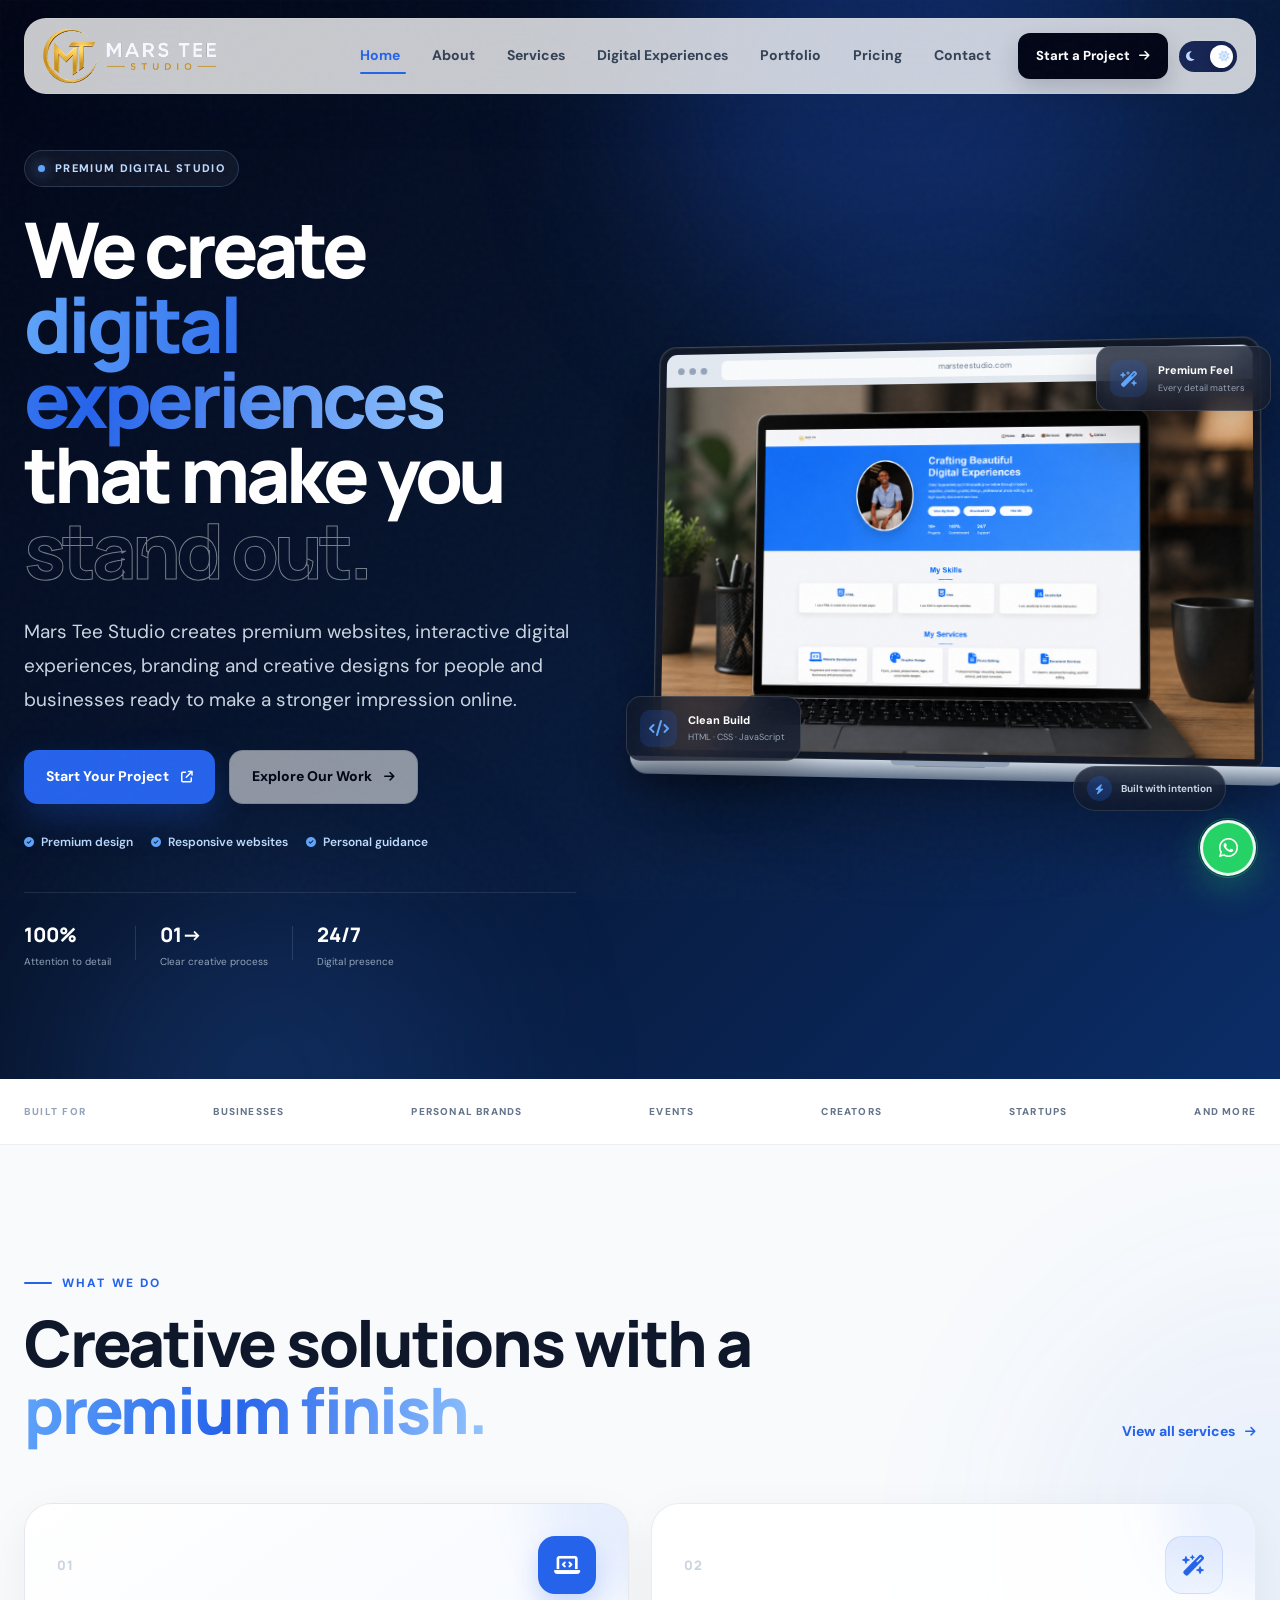
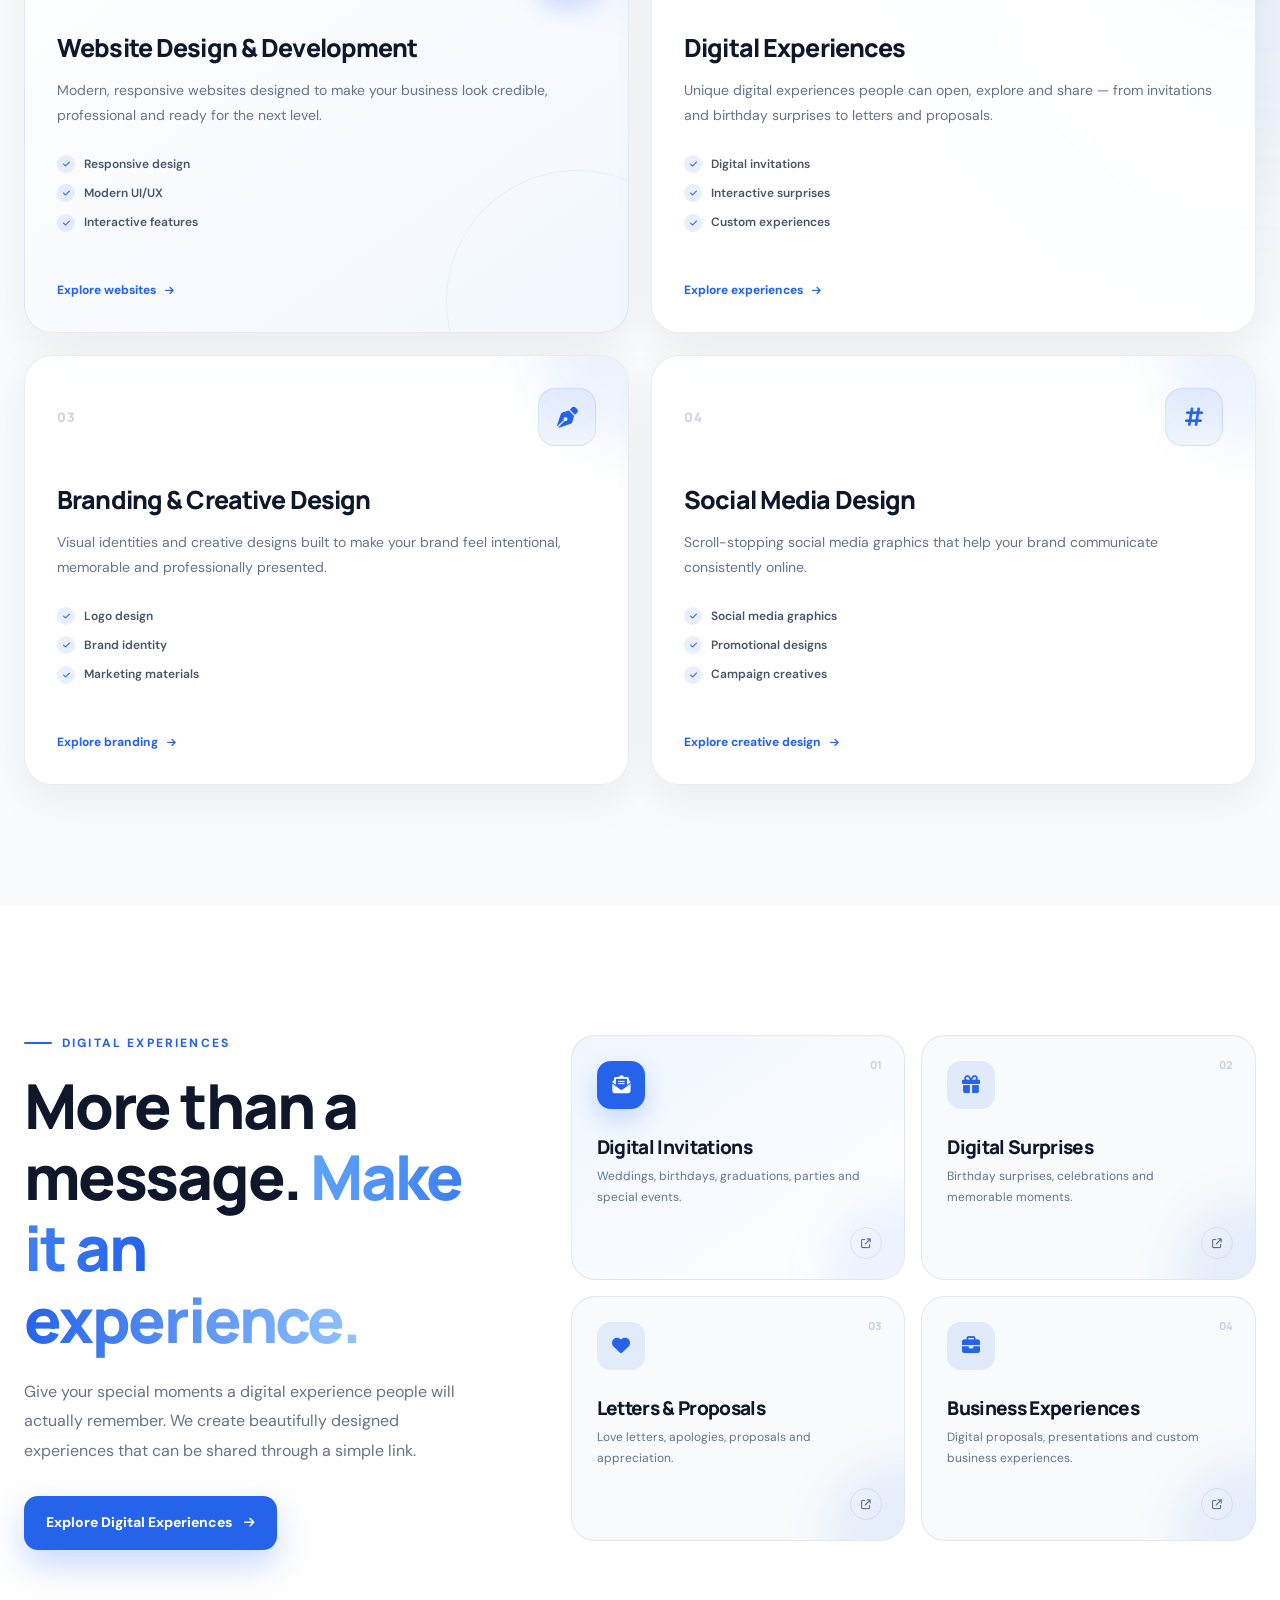
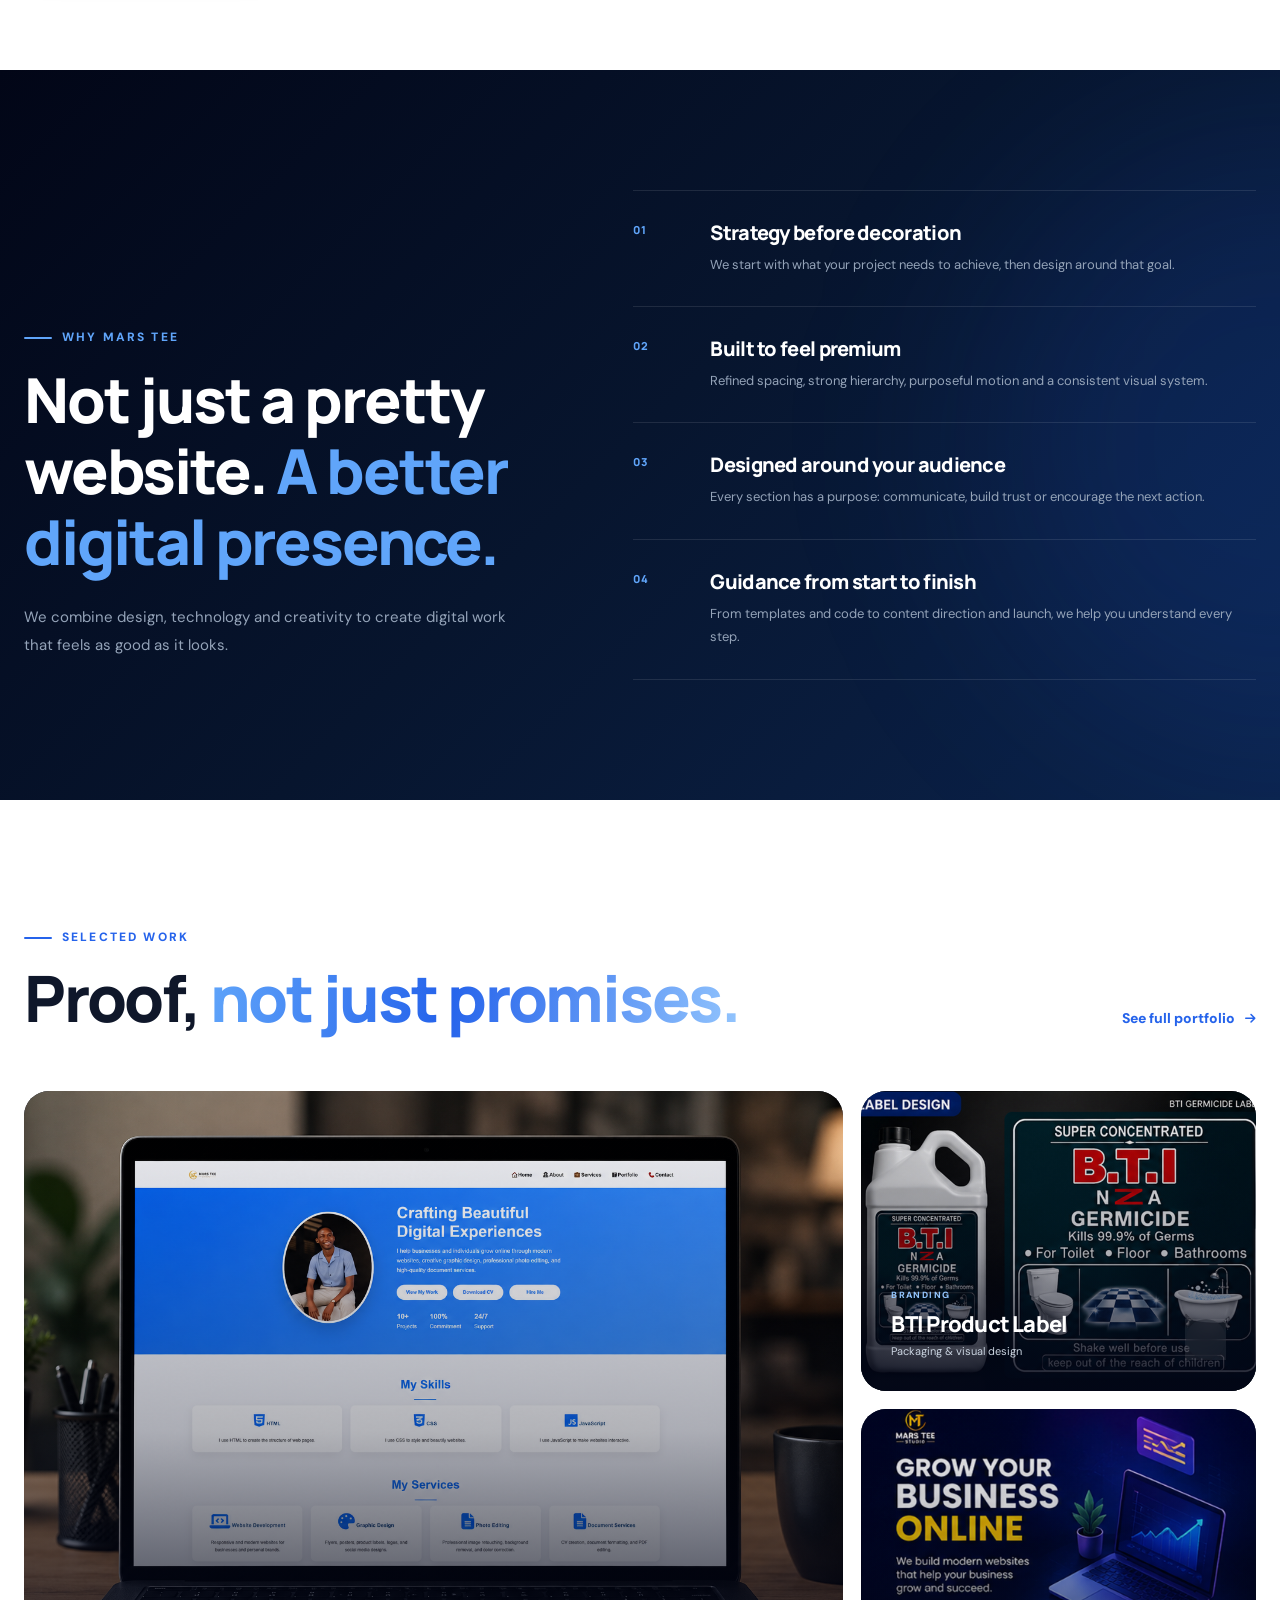
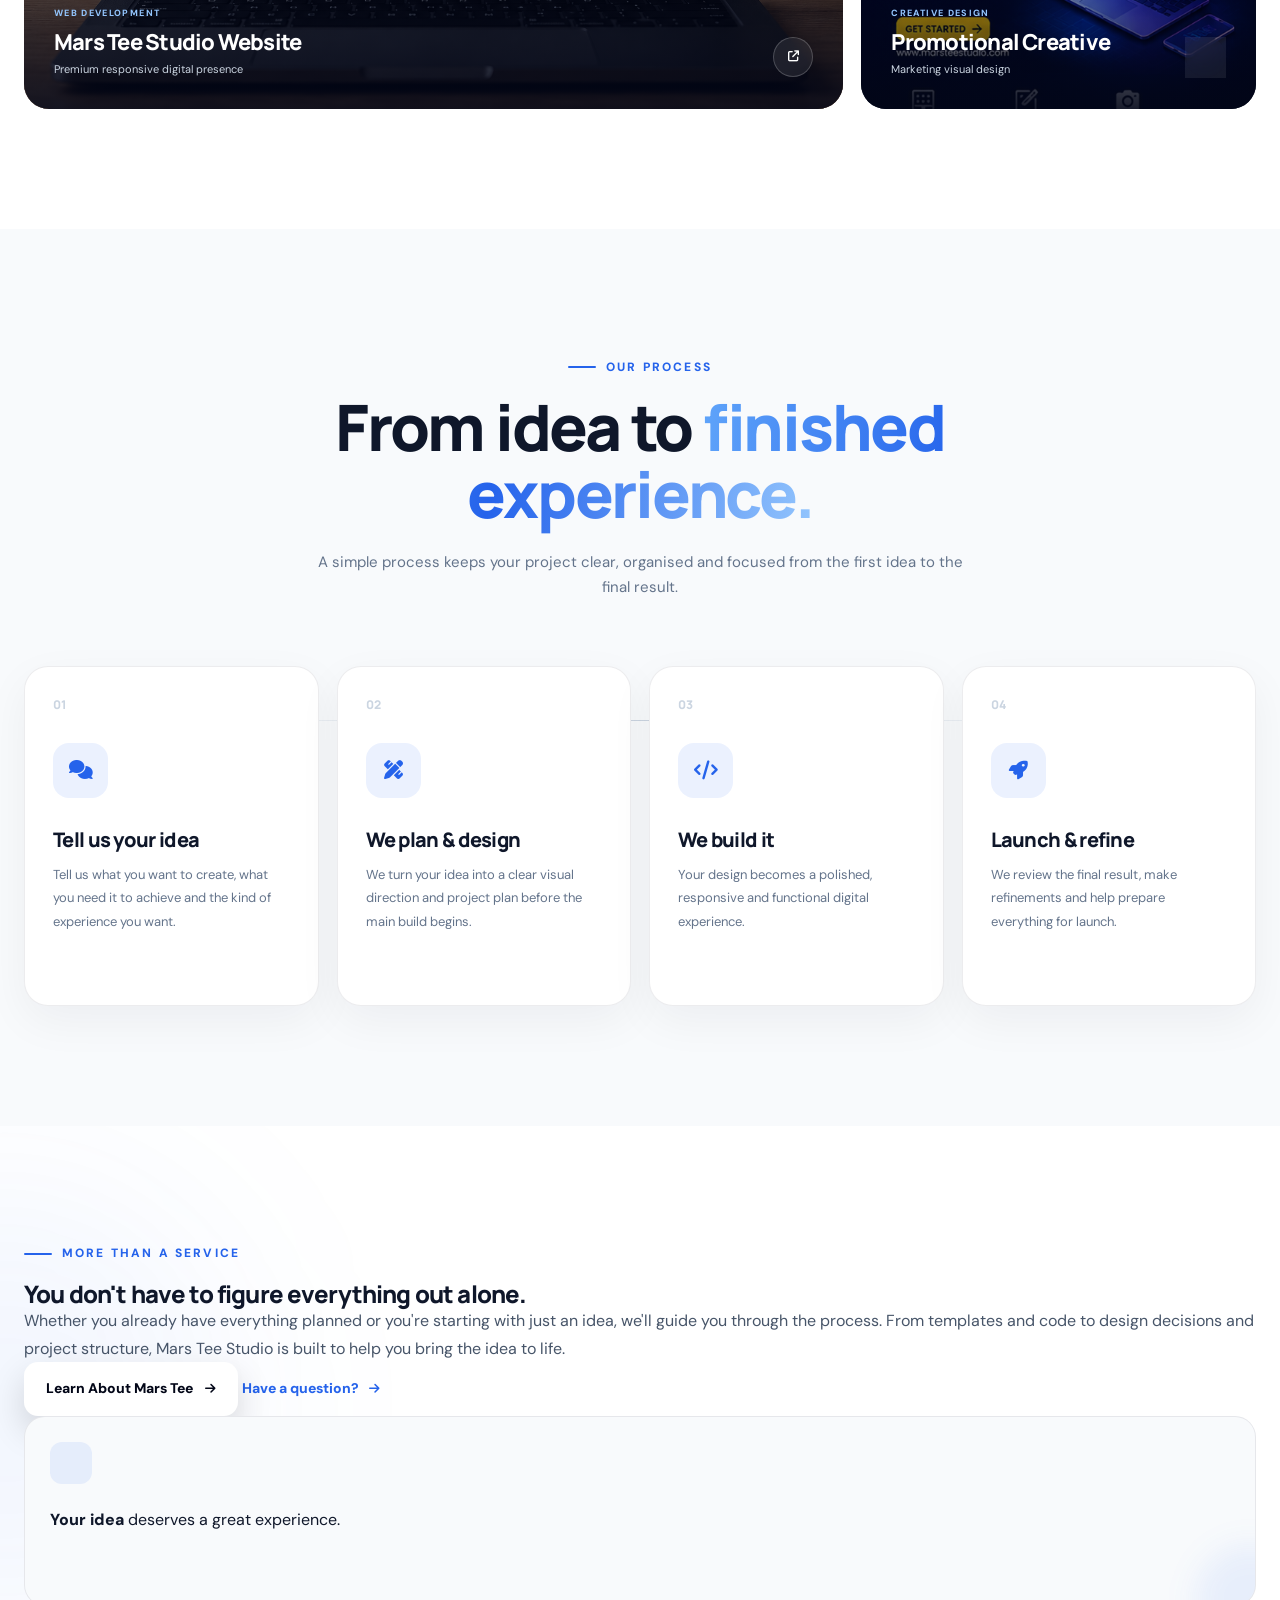
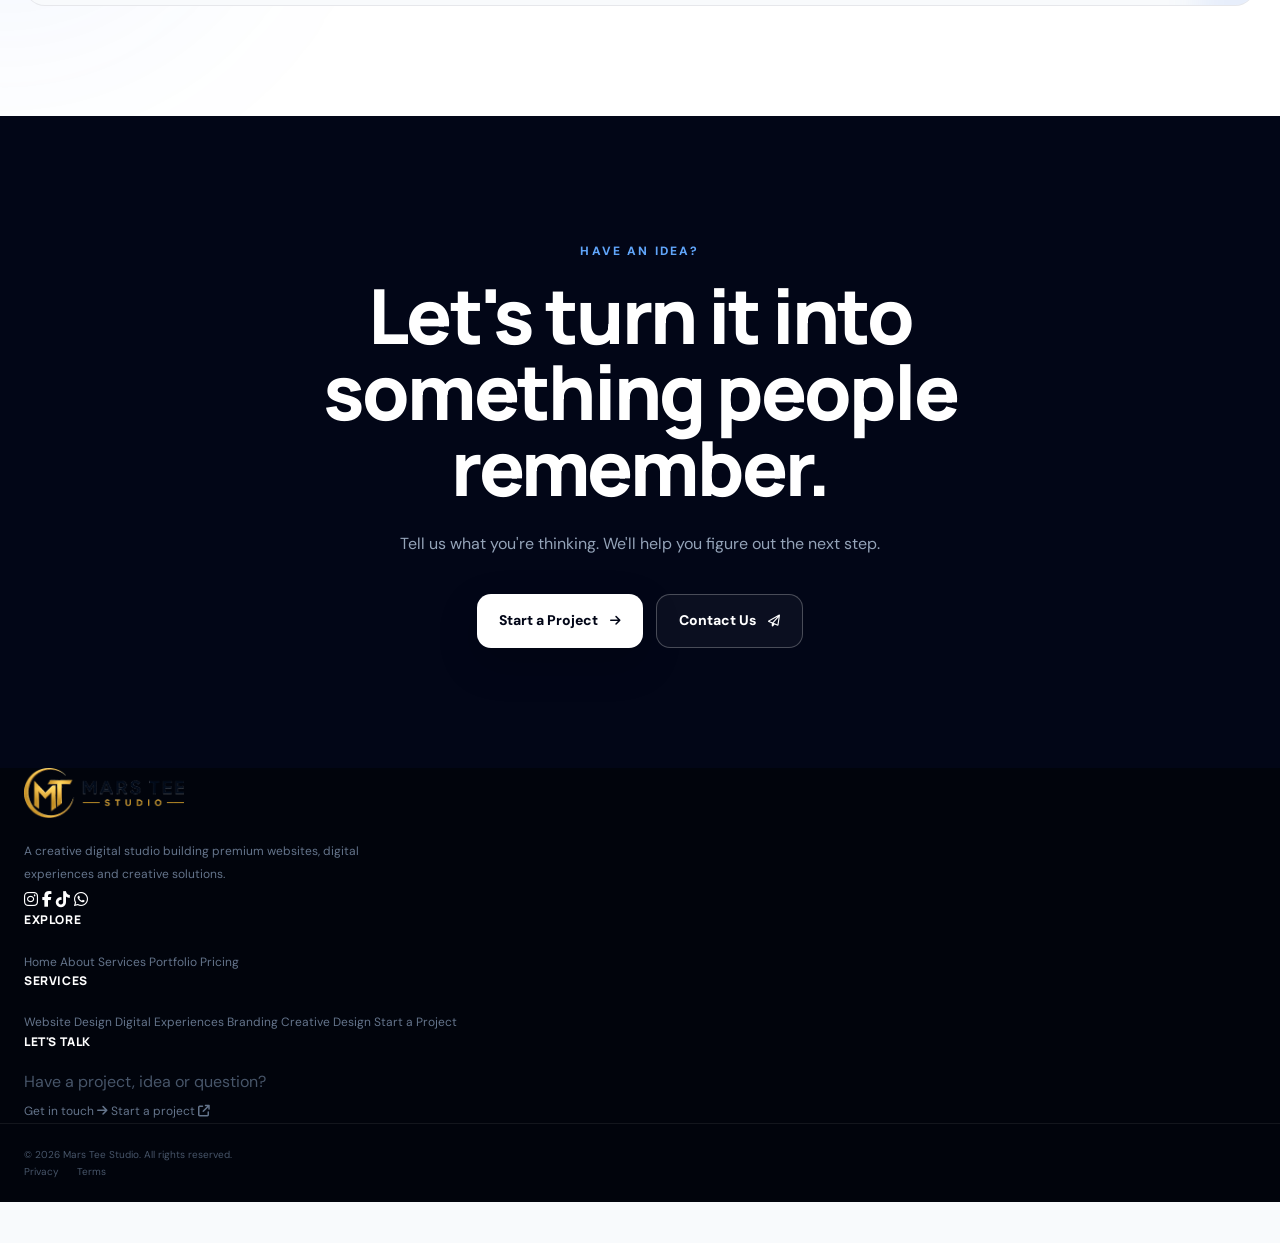
<file: index.html>
<!DOCTYPE html>
<html lang="en">

<head>

    <!-- =========================
         BASIC PAGE INFORMATION
    ========================== -->

    <meta charset="UTF-8">

    <meta name="viewport" content="width=device-width, initial-scale=1.0">

    <meta
        name="theme-color"
        content="#020817"
    >

    <meta
        name="author"
        content="Mars Tee Studio"
    >

    <meta
        name="description"
        content="Mars Tee Studio creates premium websites, digital experiences, branding and creative digital solutions for businesses, brands and individuals."
    >

    <meta
        name="keywords"
        content="Mars Tee Studio, web design, web development, digital experiences, branding, graphic design, Nigeria, creative studio"
    >

    <!-- =========================
         PAGE TITLE
    ========================== -->

    <title>
        Mars Tee Studio | Premium Digital Studio
    </title>


    <!-- =========================
         FAVICON
    ========================== -->

    <link
        rel="icon"
        href="images/favicon.png"
        type="image/png"
    >


    <!-- =========================
         GOOGLE FONTS
    ========================== -->

    <link
        rel="preconnect"
        href="https://fonts.googleapis.com"
    >

    <link
        rel="preconnect"
        href="https://fonts.gstatic.com"
        crossorigin
    >

    <link
        href="https://fonts.googleapis.com/css2?family=DM+Sans:wght@400;500;600;700&family=Manrope:wght@400;500;600;700;800&display=swap"
        rel="stylesheet"
    >


    <!-- =========================
         FONT AWESOME
    ========================== -->

    <link
        rel="stylesheet"
        href="https://cdnjs.cloudflare.com/ajax/libs/font-awesome/6.7.2/css/all.min.css"
    >


    <!-- =========================
         MAIN CSS
    ========================== -->

    <link
        rel="stylesheet"
        href="style.css"
    >

</head>


<body>


    <!-- =========================
         BACKGROUND EFFECT
    ========================== -->

    <div class="noise"></div>


    <!-- =========================
         HEADER / NAVIGATION
    ========================== -->

    <header class="site-header">

        <nav
            class="nav shell"
            aria-label="Main navigation"
        >


            <!-- =====================
                 BRAND
            ====================== -->

            <a
                href="index.html"
                class="brand"
                aria-label="Mars Tee Studio Home"
            >

                <!-- Dark / main logo -->

                <img
                    src="images/mars-tee-logo-transparent.png"
                    class="brand-dark"
                    alt="Mars Tee Studio"
                >


                <!-- Light version -->

                <img
                    src="images/mars-tee-logo-light.png"
                    class="brand-light"
                    alt="Mars Tee Studio"
                >

            </a>



            <!-- =====================
                 MOBILE MENU BUTTON
            ====================== -->

            <button
                class="nav-toggle"
                id="nav-toggle"
                type="button"
                aria-label="Open navigation menu"
                aria-expanded="false"
                aria-controls="nav-menu"
            >

                <i class="fa-solid fa-bars"></i>

            </button>



            <!-- =====================
                 NAVIGATION MENU
            ====================== -->

            <div
                class="nav-menu"
                id="nav-menu"
            >

                <a
                    href="index.html"
                    class="active"
                >
                    Home
                </a>


                <a href="about.html">
                    About
                </a>


                <a href="services.html">
                    Services
                </a>


                <a href="digital-experiences.html">
                    Digital Experiences
                </a>


                <a href="portfolio.html">
                    Portfolio
                </a>


                <a href="pricing.html">
                    Pricing
                </a>


                <a href="contact.html">
                    Contact
                </a>



                <!-- =================
                     MAIN CTA
                ================== -->

                <a
                    href="quote.html"
                    class="nav-cta"
                >

                    Start a Project

                    <i class="fa-solid fa-arrow-right"></i>

                </a>



                <!-- =================
                     THEME SWITCH
                ================== -->

                <label
                    class="theme-switch"
                    for="theme-toggle"
                    title="Toggle dark mode"
                >

                    <input
                        type="checkbox"
                        id="theme-toggle"
                        checked
                    >

                    <span class="theme-switch-track">

                        <i class="fa-solid fa-moon"></i>

                        <i class="fa-solid fa-sun"></i>

                        <span class="theme-switch-thumb"></span>

                    </span>

                </label>

            </div>

        </nav>

    </header>



    <!-- =========================
         MAIN CONTENT
    ========================== -->

    <main>


        <!-- =========================
             HERO SECTION
        ========================== -->

        <section
            class="hero"
            id="home"
        >

            <div class="hero-background">

                <div class="hero-glow hero-glow-one"></div>

                <div class="hero-glow hero-glow-two"></div>

                <div class="hero-grid"></div>

            </div>



            <div class="shell hero-inner">


                <!-- =====================
                     HERO CONTENT
                ====================== -->

                <div class="hero-copy reveal">


                    <!-- Small introduction -->

                    <div class="eyebrow">

                        <span class="eyebrow-dot"></span>

                        <span>
                            Premium Digital Studio
                        </span>

                    </div>



                    <!-- Main heading -->

                    <h1>

                        We create

                        <span class="gradient-text">
                            digital experiences
                        </span>

                        that make you

                        <span class="hero-outline">
                            stand out.
                        </span>

                    </h1>



                    <!-- Description -->

                    <p class="hero-text">

                        Mars Tee Studio creates premium websites,
                        interactive digital experiences, branding and
                        creative designs for people and businesses
                        ready to make a stronger impression online.

                    </p>



                    <!-- =================
                         HERO BUTTONS
                    ================== -->

                    <div class="hero-actions">


                        <a
                            href="quote.html"
                            class="btn btn-primary"
                        >

                            Start Your Project

                            <span class="btn-icon">

                                <i class="fa-solid fa-arrow-up-right-from-square"></i>

                            </span>

                        </a>



                        <a
                            href="portfolio.html"
                            class="btn btn-ghost"
                        >

                            Explore Our Work

                            <span class="btn-icon">

                                <i class="fa-solid fa-arrow-right"></i>

                            </span>

                        </a>

                    </div>



                    <!-- =================
                         TRUST POINTS
                    ================== -->

                    <div class="hero-proof">


                        <span>

                            <i class="fa-solid fa-circle-check"></i>

                            Premium design

                        </span>


                        <span>

                            <i class="fa-solid fa-circle-check"></i>

                            Responsive websites

                        </span>


                        <span>

                            <i class="fa-solid fa-circle-check"></i>

                            Personal guidance

                        </span>

                    </div>



                    <!-- =================
                         HERO STATS
                    ================== -->

                    <div class="stats">


                        <div class="stat">

                            <strong>
                                100%
                            </strong>

                            <span>
                                Attention to detail
                            </span>

                        </div>



                        <div class="stat-divider"></div>



                        <div class="stat">

                            <strong>
                                01→
                            </strong>

                            <span>
                                Clear creative process
                            </span>

                        </div>



                        <div class="stat-divider"></div>



                        <div class="stat">

                            <strong>
                                24/7
                            </strong>

                            <span>
                                Digital presence
                            </span>

                        </div>

                    </div>

                </div>



                <!-- =========================
                     HERO VISUAL
                ========================== -->

                <div
                    class="hero-visual reveal reveal-delay"
                    aria-label="Mars Tee Studio website preview"
                >


                    <!-- Glow -->

                    <div class="hero-glow-orb"></div>



                    <!-- Decorative orbit -->

                    <div class="hero-orbit orbit-one"></div>

                    <div class="hero-orbit orbit-two"></div>



                    <!-- =====================
                         MAIN WEBSITE MOCKUP
                    ====================== -->

                    <div class="laptop">


                        <div class="laptop-screen">


                            <!-- Browser top -->

                            <div class="browser-bar">

                                <div class="browser-dots">

                                    <span></span>
                                    <span></span>
                                    <span></span>

                                </div>


                                <div class="browser-address">

                                    marsteestudio.com

                                </div>

                            </div>



                            <!-- Website preview -->

                            <div class="laptop-preview">

                                <img
                                    src="images/website.png"
                                    alt="Mars Tee Studio website preview"
                                >

                            </div>

                        </div>



                        <!-- Laptop base -->

                        <div class="laptop-base">

                            <div class="laptop-base-line"></div>

                        </div>

                    </div>



                    <!-- =====================
                         FLOATING CARD ONE
                    ====================== -->

                    <div class="floating-card float-one">

                        <div class="floating-icon">

                            <i class="fa-solid fa-wand-magic-sparkles"></i>

                        </div>

                        <div>

                            <strong>
                                Premium Feel
                            </strong>

                            <small>
                                Every detail matters
                            </small>

                        </div>

                    </div>



                    <!-- =====================
                         FLOATING CARD TWO
                    ====================== -->

                    <div class="floating-card float-two">

                        <div class="floating-icon">

                            <i class="fa-solid fa-code"></i>

                        </div>

                        <div>

                            <strong>
                                Clean Build
                            </strong>

                            <small>
                                HTML · CSS · JavaScript
                            </small>

                        </div>

                    </div>



                    <!-- =====================
                         SMALL FLOATING BADGE
                    ====================== -->

                    <div class="hero-badge">

                        <span class="hero-badge-icon">

                            <i class="fa-solid fa-bolt"></i>

                        </span>

                        <span>

                            Built with intention

                        </span>

                    </div>

                </div>

            </div>

        </section>



        <!-- =========================
             TRUST STRIP
        ========================== -->

        <section class="trust-strip">

            <div class="shell trust-inner">

                <span class="trust-label">
                    BUILT FOR
                </span>


                <span>
                    BUSINESSES
                </span>


                <span>
                    PERSONAL BRANDS
                </span>


                <span>
                    EVENTS
                </span>


                <span>
                    CREATORS
                </span>


                <span>
                    STARTUPS
                </span>


                <span>
                    AND MORE
                </span>

            </div>

        </section>

                <!-- =========================
             SERVICES SECTION
        ========================== -->

        <section
            class="section services-section"
            id="services"
        >

            <div class="shell">


                <!-- Section heading -->

                <div class="section-head reveal">

                    <div>

                        <span class="section-kicker">
                            WHAT WE DO
                        </span>

                        <h2>

                            Creative solutions with a

                            <span class="gradient-text">
                                premium finish.
                            </span>

                        </h2>

                    </div>


                    <a
                        href="services.html"
                        class="text-link"
                    >

                        View all services

                        <i class="fa-solid fa-arrow-right"></i>

                    </a>

                </div>



                <!-- =====================
                     SERVICE CARDS
                ====================== -->

                <div class="service-grid">


                    <!-- WEBSITE -->

                    <article
                        class="service-card service-feature reveal"
                    >

                        <div class="service-top">

                            <span class="card-number">
                                01
                            </span>

                            <div class="service-icon">

                                <i class="fa-solid fa-laptop-code"></i>

                            </div>

                        </div>


                        <h3>
                            Website Design & Development
                        </h3>


                        <p>

                            Modern, responsive websites designed
                            to make your business look credible,
                            professional and ready for the next level.

                        </p>


                        <ul class="service-points">

                            <li>
                                <i class="fa-solid fa-check"></i>
                                Responsive design
                            </li>

                            <li>
                                <i class="fa-solid fa-check"></i>
                                Modern UI/UX
                            </li>

                            <li>
                                <i class="fa-solid fa-check"></i>
                                Interactive features
                            </li>

                        </ul>


                        <a
                            href="services.html#websites"
                            class="service-link"
                        >

                            Explore websites

                            <i class="fa-solid fa-arrow-right"></i>

                        </a>

                    </article>



                    <!-- DIGITAL EXPERIENCES -->

                    <article
                        class="service-card reveal"
                    >

                        <div class="service-top">

                            <span class="card-number">
                                02
                            </span>

                            <div class="service-icon">

                                <i class="fa-solid fa-wand-magic-sparkles"></i>

                            </div>

                        </div>


                        <h3>
                            Digital Experiences
                        </h3>


                        <p>

                            Unique digital experiences people
                            can open, explore and share — from
                            invitations and birthday surprises
                            to letters and proposals.

                        </p>


                        <ul class="service-points">

                            <li>
                                <i class="fa-solid fa-check"></i>
                                Digital invitations
                            </li>

                            <li>
                                <i class="fa-solid fa-check"></i>
                                Interactive surprises
                            </li>

                            <li>
                                <i class="fa-solid fa-check"></i>
                                Custom experiences
                            </li>

                        </ul>


                        <a
                            href="digital-experiences.html"
                            class="service-link"
                        >

                            Explore experiences

                            <i class="fa-solid fa-arrow-right"></i>

                        </a>

                    </article>



                    <!-- BRANDING -->

                    <article
                        class="service-card reveal"
                    >

                        <div class="service-top">

                            <span class="card-number">
                                03
                            </span>

                            <div class="service-icon">

                                <i class="fa-solid fa-pen-nib"></i>

                            </div>

                        </div>


                        <h3>
                            Branding & Creative Design
                        </h3>


                        <p>

                            Visual identities and creative
                            designs built to make your brand
                            feel intentional, memorable and
                            professionally presented.

                        </p>


                        <ul class="service-points">

                            <li>
                                <i class="fa-solid fa-check"></i>
                                Logo design
                            </li>

                            <li>
                                <i class="fa-solid fa-check"></i>
                                Brand identity
                            </li>

                            <li>
                                <i class="fa-solid fa-check"></i>
                                Marketing materials
                            </li>

                        </ul>


                        <a
                            href="services.html#branding"
                            class="service-link"
                        >

                            Explore branding

                            <i class="fa-solid fa-arrow-right"></i>

                        </a>

                    </article>



                    <!-- SOCIAL MEDIA -->

                    <article
                        class="service-card reveal"
                    >

                        <div class="service-top">

                            <span class="card-number">
                                04
                            </span>

                            <div class="service-icon">

                                <i class="fa-solid fa-hashtag"></i>

                            </div>

                        </div>


                        <h3>
                            Social Media Design
                        </h3>


                        <p>

                            Scroll-stopping social media
                            graphics that help your brand
                            communicate consistently online.

                        </p>


                        <ul class="service-points">

                            <li>
                                <i class="fa-solid fa-check"></i>
                                Social media graphics
                            </li>

                            <li>
                                <i class="fa-solid fa-check"></i>
                                Promotional designs
                            </li>

                            <li>
                                <i class="fa-solid fa-check"></i>
                                Campaign creatives
                            </li>

                        </ul>


                        <a
                            href="services.html#creative"
                            class="service-link"
                        >

                            Explore creative design

                            <i class="fa-solid fa-arrow-right"></i>

                        </a>

                    </article>

                </div>

            </div>

        </section>



        <!-- =========================
             DIGITAL EXPERIENCES
        ========================== -->

        <section
            class="section experience-section"
            id="digital-experiences"
        >

            <div class="shell experience-layout">


                <!-- Left content -->

                <div class="experience-copy reveal">

                    <span class="section-kicker">
                        DIGITAL EXPERIENCES
                    </span>


                    <h2>

                        More than a message.

                        <span class="gradient-text">
                            Make it an experience.
                        </span>

                    </h2>


                    <p>

                        Give your special moments a digital
                        experience people will actually remember.

                        We create beautifully designed experiences
                        that can be shared through a simple link.

                    </p>


                    <a
                        href="digital-experiences.html"
                        class="btn btn-primary"
                    >

                        Explore Digital Experiences

                        <i class="fa-solid fa-arrow-right"></i>

                    </a>

                </div>



                <!-- Experience cards -->

                <div class="experience-showcase reveal">


                    <div class="experience-card experience-main">

                        <span class="experience-number">
                            01
                        </span>

                        <i class="fa-solid fa-envelope-open-text"></i>

                        <h3>
                            Digital Invitations
                        </h3>

                        <p>
                            Weddings, birthdays, graduations,
                            parties and special events.
                        </p>

                        <span class="experience-arrow">
                            <i class="fa-solid fa-arrow-up-right-from-square"></i>
                        </span>

                    </div>



                    <div class="experience-card">

                        <span class="experience-number">
                            02
                        </span>

                        <i class="fa-solid fa-gift"></i>

                        <h3>
                            Digital Surprises
                        </h3>

                        <p>
                            Birthday surprises, celebrations
                            and memorable moments.
                        </p>

                        <span class="experience-arrow">
                            <i class="fa-solid fa-arrow-up-right-from-square"></i>
                        </span>

                    </div>



                    <div class="experience-card">

                        <span class="experience-number">
                            03
                        </span>

                        <i class="fa-solid fa-heart"></i>

                        <h3>
                            Letters & Proposals
                        </h3>

                        <p>
                            Love letters, apologies,
                            proposals and appreciation.
                        </p>

                        <span class="experience-arrow">
                            <i class="fa-solid fa-arrow-up-right-from-square"></i>
                        </span>

                    </div>



                    <div class="experience-card">

                        <span class="experience-number">
                            04
                        </span>

                        <i class="fa-solid fa-briefcase"></i>

                        <h3>
                            Business Experiences
                        </h3>

                        <p>
                            Digital proposals, presentations
                            and custom business experiences.
                        </p>

                        <span class="experience-arrow">
                            <i class="fa-solid fa-arrow-up-right-from-square"></i>
                        </span>

                    </div>

                </div>

            </div>

        </section>



        <!-- =========================
             WHY MARS TEE
        ========================== -->

        <section class="section section-dark why-section">

            <div class="shell split-section">


                <!-- Heading -->

                <div class="why-heading reveal">

                    <span class="section-kicker light">
                        WHY MARS TEE
                    </span>


                    <h2>

                        Not just a pretty website.

                        <span class="blue-text">
                            A better digital presence.
                        </span>

                    </h2>


                    <p>

                        We combine design, technology and
                        creativity to create digital work
                        that feels as good as it looks.

                    </p>

                </div>



                <!-- Features -->

                <div class="feature-list">


                    <div class="feature-item reveal">

                        <span class="feature-number">
                            01
                        </span>

                        <div>

                            <h3>
                                Strategy before decoration
                            </h3>

                            <p>

                                We start with what your project
                                needs to achieve, then design
                                around that goal.

                            </p>

                        </div>

                    </div>



                    <div class="feature-item reveal">

                        <span class="feature-number">
                            02
                        </span>

                        <div>

                            <h3>
                                Built to feel premium
                            </h3>

                            <p>

                                Refined spacing, strong hierarchy,
                                purposeful motion and a consistent
                                visual system.

                            </p>

                        </div>

                    </div>



                    <div class="feature-item reveal">

                        <span class="feature-number">
                            03
                        </span>

                        <div>

                            <h3>
                                Designed around your audience
                            </h3>

                            <p>

                                Every section has a purpose:
                                communicate, build trust or
                                encourage the next action.

                            </p>

                        </div>

                    </div>



                    <div class="feature-item reveal">

                        <span class="feature-number">
                            04
                        </span>

                        <div>

                            <h3>
                                Guidance from start to finish
                            </h3>

                            <p>

                                From templates and code to content
                                direction and launch, we help you
                                understand every step.

                            </p>

                        </div>

                    </div>

                </div>

            </div>

        </section>



        <!-- =========================
             SELECTED WORK
        ========================== -->

        <section
            class="section work-section"
            id="portfolio"
        >

            <div class="shell">


                <!-- Heading -->

                <div class="section-head reveal">

                    <div>

                        <span class="section-kicker">
                            SELECTED WORK
                        </span>

                        <h2>

                            Proof,

                            <span class="gradient-text">
                                not just promises.
                            </span>

                        </h2>

                    </div>


                    <a
                        href="portfolio.html"
                        class="text-link"
                    >

                        See full portfolio

                        <i class="fa-solid fa-arrow-right"></i>

                    </a>

                </div>



                <!-- =====================
                     WORK GRID
                ====================== -->

                <div class="work-grid">


                    <!-- Website project -->

                    <a
                        href="portfolio.html"
                        class="work-card work-large reveal"
                    >

                        <img
                            src="images/website.png"
                            alt="Mars Tee Studio website project"
                            loading="lazy"
                        >


                        <div class="work-overlay">

                            <span>
                                WEB DEVELOPMENT
                            </span>

                            <h3>
                                Mars Tee Studio Website
                            </h3>

                            <p>
                                Premium responsive digital presence
                            </p>

                            <i class="fa-solid fa-arrow-up-right-from-square"></i>

                        </div>

                    </a>



                    <!-- BTI project -->

                    <a
                        href="portfolio.html"
                        class="work-card reveal"
                    >

                        <img
                            src="images/bti-label.jpg"
                            alt="BTI product label design"
                            loading="lazy"
                        >


                        <div class="work-overlay">

                            <span>
                                BRANDING
                            </span>

                            <h3>
                                BTI Product Label
                            </h3>

                            <p>
                                Packaging & visual design
                            </p>

                            <i class="fa-solid fa-arrow-up-right-from-square"></i>

                        </div>

                    </a>



                    <!-- Creative project -->

                    <a
                        href="portfolio.html"
                        class="work-card reveal"
                    >

                        <img
                            src="images/flyer.jpg"
                            alt="Promotional creative design"
                            loading="lazy"
                        >


                        <div class="work-overlay">

                            <span>
                                CREATIVE DESIGN
                            </span>

                            <h3>
                                Promotional Creative
                            </h3>

                            <p>
                                Marketing visual design
                            </p>

                            <i class="fa-solid fa-arrow-up-right-from-square"></i>

                        </div>

                    </a>

                </div>

            </div>

        </section>

                <!-- =========================
             OUR PROCESS
        ========================== -->

        <section
            class="section process-section"
            id="process"
        >

            <div class="shell">


                <!-- Section heading -->

                <div class="section-head centered reveal">

                    <span class="section-kicker">
                        OUR PROCESS
                    </span>

                    <h2>

                        From idea to

                        <span class="gradient-text">
                            finished experience.
                        </span>

                    </h2>

                    <p>

                        A simple process keeps your project clear,
                        organised and focused from the first idea
                        to the final result.

                    </p>

                </div>



                <!-- =====================
                     PROCESS STEPS
                ====================== -->

                <div class="process-grid">


                    <!-- Step 01 -->

                    <article class="process-card reveal">

                        <span class="process-number">
                            01
                        </span>


                        <div class="process-icon">

                            <i class="fa-solid fa-comments"></i>

                        </div>


                        <h3>
                            Tell us your idea
                        </h3>


                        <p>

                            Tell us what you want to create,
                            what you need it to achieve and
                            the kind of experience you want.

                        </p>

                    </article>



                    <!-- Step 02 -->

                    <article class="process-card reveal">

                        <span class="process-number">
                            02
                        </span>


                        <div class="process-icon">

                            <i class="fa-solid fa-pen-ruler"></i>

                        </div>


                        <h3>
                            We plan & design
                        </h3>


                        <p>

                            We turn your idea into a clear
                            visual direction and project plan
                            before the main build begins.

                        </p>

                    </article>



                    <!-- Step 03 -->

                    <article class="process-card reveal">

                        <span class="process-number">
                            03
                        </span>


                        <div class="process-icon">

                            <i class="fa-solid fa-code"></i>

                        </div>


                        <h3>
                            We build it
                        </h3>


                        <p>

                            Your design becomes a polished,
                            responsive and functional digital
                            experience.

                        </p>

                    </article>



                    <!-- Step 04 -->

                    <article class="process-card reveal">

                        <span class="process-number">
                            04
                        </span>


                        <div class="process-icon">

                            <i class="fa-solid fa-rocket"></i>

                        </div>


                        <h3>
                            Launch & refine
                        </h3>


                        <p>

                            We review the final result,
                            make refinements and help prepare
                            everything for launch.

                        </p>

                    </article>

                </div>

            </div>

        </section>



        <!-- =========================
             PERSONAL GUIDANCE
        ========================== -->

        <section class="section guidance-section">

            <div class="shell guidance-box">


                <div class="guidance-content reveal">

                    <span class="section-kicker">
                        MORE THAN A SERVICE
                    </span>


                    <h2>

                        You don't have to figure
                        everything out alone.

                    </h2>


                    <p>

                        Whether you already have everything
                        planned or you're starting with just
                        an idea, we'll guide you through the
                        process.

                        From templates and code to design
                        decisions and project structure,
                        Mars Tee Studio is built to help you
                        bring the idea to life.

                    </p>


                    <div class="guidance-actions">

                        <a
                            href="about.html"
                            class="btn btn-light"
                        >

                            Learn About Mars Tee

                            <i class="fa-solid fa-arrow-right"></i>

                        </a>


                        <a
                            href="contact.html"
                            class="text-link light-link"
                        >

                            Have a question?

                            <i class="fa-solid fa-arrow-right"></i>

                        </a>

                    </div>

                </div>



                <!-- Decorative side -->

                <div class="guidance-visual reveal">

                    <div class="guidance-circle circle-one"></div>

                    <div class="guidance-circle circle-two"></div>

                    <div class="guidance-circle circle-three"></div>


                    <div class="guidance-card">

                        <i class="fa-solid fa-sparkles"></i>

                        <strong>
                            Your idea
                        </strong>

                        <span>
                            deserves a great experience.
                        </span>

                    </div>

                </div>

            </div>

        </section>



        <!-- =========================
             FINAL CTA
        ========================== -->

        <section class="final-cta">

            <div class="final-cta-glow"></div>

            <div class="shell final-cta-inner reveal">


                <span class="section-kicker light">
                    HAVE AN IDEA?
                </span>


                <h2>

                    Let's turn it into

                    <span>
                        something people remember.
                    </span>

                </h2>


                <p>

                    Tell us what you're thinking.
                    We'll help you figure out the next step.

                </p>


                <div class="final-cta-actions">


                    <a
                        href="quote.html"
                        class="btn btn-white"
                    >

                        Start a Project

                        <i class="fa-solid fa-arrow-right"></i>

                    </a>


                    <a
                        href="contact.html"
                        class="btn btn-outline-white"
                    >

                        Contact Us

                        <i class="fa-regular fa-paper-plane"></i>

                    </a>

                </div>

            </div>

        </section>

    </main>



    <!-- =========================
         FOOTER
    ========================== -->

    <footer class="site-footer">

        <div class="shell footer-grid">


            <!-- =====================
                 FOOTER BRAND
            ====================== -->

            <div class="footer-brand">


                <a
                    href="index.html"
                    class="footer-logo"
                >

                    <img
                        src="images/mars-tee-logo-light.png"
                        alt="Mars Tee Studio"
                    >

                </a>


                <p>

                    A creative digital studio building
                    premium websites, digital experiences
                    and creative solutions.

                </p>


                <!-- Social icons -->

                <div class="social-links">


                    <a
                        href="#"
                        aria-label="Instagram"
                    >

                        <i class="fa-brands fa-instagram"></i>

                    </a>


                    <a
                        href="#"
                        aria-label="Facebook"
                    >

                        <i class="fa-brands fa-facebook-f"></i>

                    </a>


                    <a
                        href="#"
                        aria-label="TikTok"
                    >

                        <i class="fa-brands fa-tiktok"></i>

                    </a>


                    <a
                        href="#"
                        aria-label="WhatsApp"
                    >

                        <i class="fa-brands fa-whatsapp"></i>

                    </a>

                </div>

            </div>



            <!-- =====================
                 FOOTER NAVIGATION
            ====================== -->

            <div class="footer-column">

                <h3>
                    Explore
                </h3>


                <a href="index.html">
                    Home
                </a>


                <a href="about.html">
                    About
                </a>


                <a href="services.html">
                    Services
                </a>


                <a href="portfolio.html">
                    Portfolio
                </a>


                <a href="pricing.html">
                    Pricing
                </a>

            </div>



            <!-- =====================
                 FOOTER SERVICES
            ====================== -->

            <div class="footer-column">

                <h3>
                    Services
                </h3>


                <a href="services.html#websites">
                    Website Design
                </a>


                <a href="digital-experiences.html">
                    Digital Experiences
                </a>


                <a href="services.html#branding">
                    Branding
                </a>


                <a href="services.html#creative">
                    Creative Design
                </a>


                <a href="quote.html">
                    Start a Project
                </a>

            </div>



            <!-- =====================
                 FOOTER CONTACT
            ====================== -->

            <div class="footer-column">

                <h3>
                    Let's talk
                </h3>


                <p class="footer-contact-text">

                    Have a project, idea or question?

                </p>


                <a
                    href="contact.html"
                    class="footer-email"
                >

                    Get in touch

                    <i class="fa-solid fa-arrow-right"></i>

                </a>


                <a
                    href="quote.html"
                    class="footer-project-link"
                >

                    Start a project

                    <i class="fa-solid fa-arrow-up-right-from-square"></i>

                </a>

            </div>

        </div>



        <!-- =========================
             FOOTER BOTTOM
        ========================== -->

        <div class="footer-bottom">

            <div class="shell footer-bottom-inner">


                <p>

                    © 2026 Mars Tee Studio.
                    All rights reserved.

                </p>


                <div class="footer-bottom-links">

                    <a href="404.html">
                        Privacy
                    </a>

                    <a href="404.html">
                        Terms
                    </a>

                </div>

            </div>

        </div>

    </footer>



    <!-- =========================
         WHATSAPP FLOATING BUTTON
    ========================== -->

    <a
        href="https://wa.me/2349124147362"
        class="whatsapp-float"
        target="_blank"
        rel="noopener noreferrer"
        aria-label="Chat with Mars Tee Studio on WhatsApp"
    >

        <i class="fa-brands fa-whatsapp"></i>

        <span class="whatsapp-tooltip">
            Let's talk
        </span>

    </a>



    <!-- =========================
         BACK TO TOP BUTTON
    ========================== -->

    <button
        id="backToTop"
        type="button"
        aria-label="Back to top"
    >

        <i class="fa-solid fa-arrow-up"></i>

    </button>



    <!-- =========================
         JAVASCRIPT
    ========================== -->

    <script src="script.js"></script>

</body>

</html>
</file>
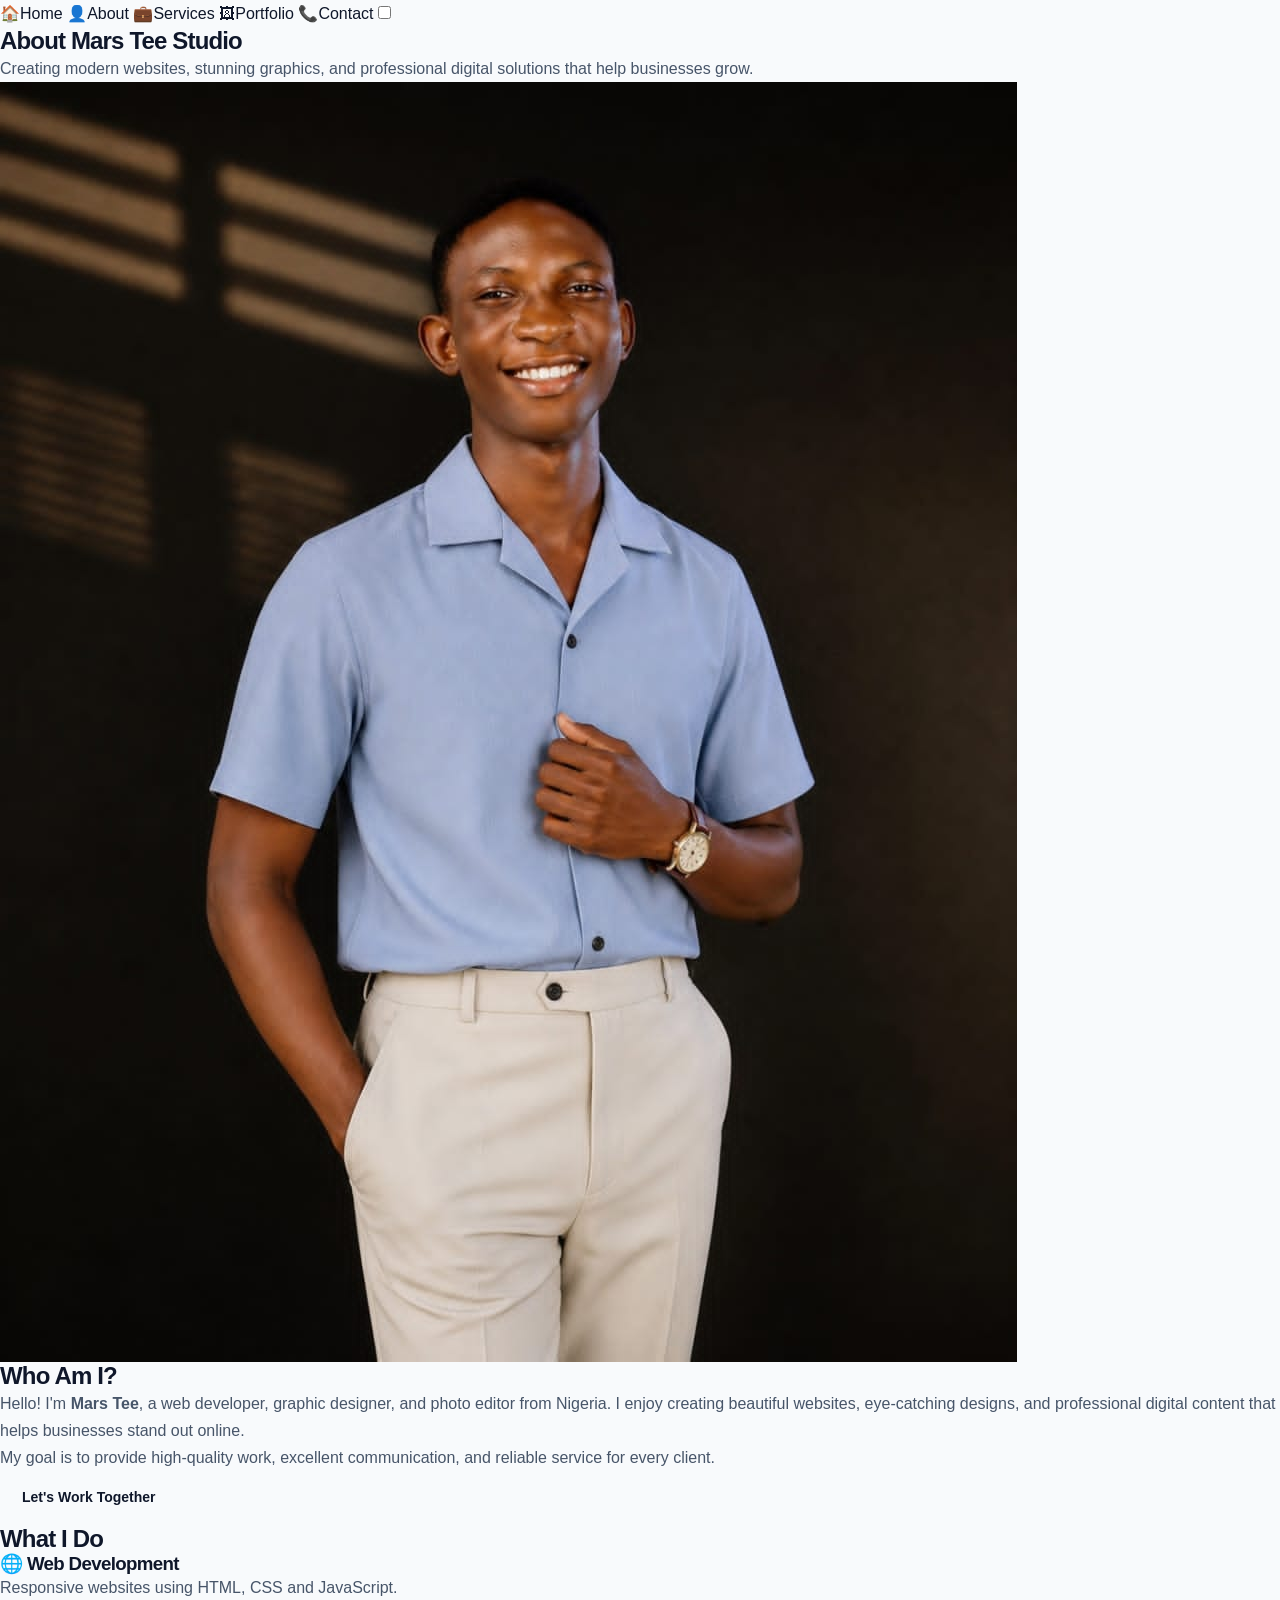
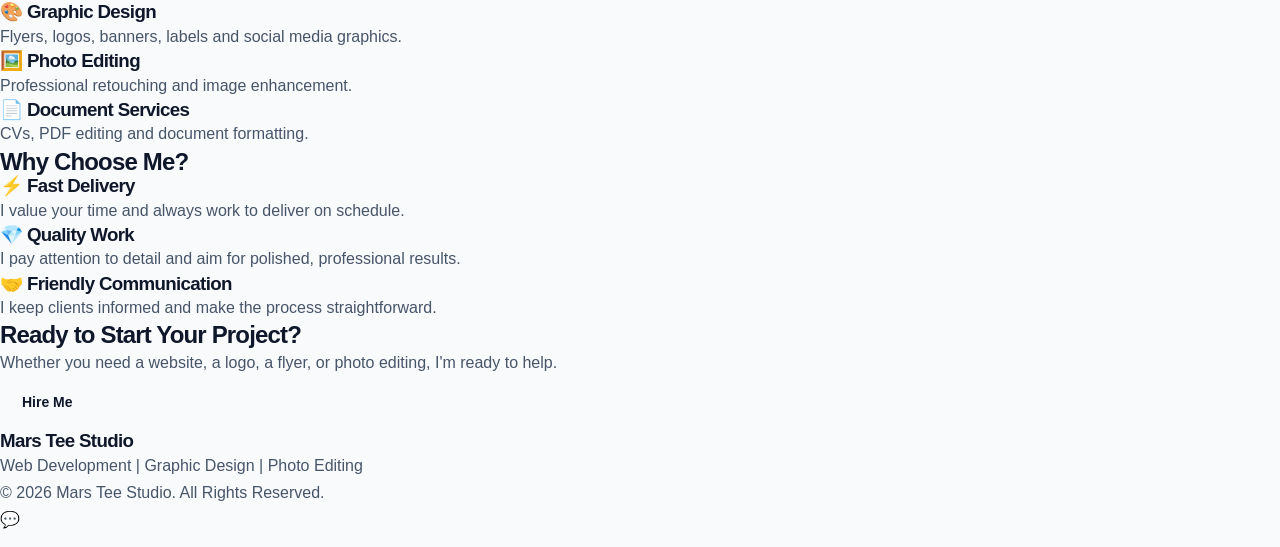
<file: about.html>
<!DOCTYPE html>
<html>
<head>
    <meta name="viewport" content="width=device-width, initial-scale=1.0">
    <meta name="description" content="Mars Tee Studio - Professional Web Development, Graphic Design, Photo Editing and Document Services in Nigeria.">

<meta name="keywords" content="Web Developer, Graphic Designer, Photoshop, Nigeria, Mars Tee Studio">

<meta name="author" content="Sunmola Oluwatolami Jacob">
    <title>About Me</title>
    <link rel="stylesheet" href="style.css">
    <link rel="stylesheet"href="https://cdnjs.cloudflare.com/ajax/libs/font-awesome/6.7.2/css/all.min.css">
    <link rel="icon" href="images/favicon.png" type="image/png">
</head>
<body>

<nav>
   <div class="menu">
        <a href="index.html">🏠Home</a>
        <a href="about.html">👤About</a>
        <a href="services.html">💼Services</a>
        <a href="portfolio.html">🖼Portfolio</a>
        <a href="contact.html">📞Contact</a>
         <label class="switch">
    <input type="checkbox" id="theme-toggle">
    <span class="slider"></span>
</label>
    </div>
</nav>

<section class="about-hero">

<h1>About Mars Tee Studio</h1>

<p>
Creating modern websites, stunning graphics, and professional digital solutions that help businesses grow.
</p>

</section>

<section class="about-content">

<div class="about-image">

<img src="images/mars.1.jpg" alt="Mars Tee">

</div>

<div class="about-text">

<h2>Who Am I?</h2>

<p>
Hello! I'm <strong>Mars Tee</strong>, a web developer, graphic designer, and photo editor from Nigeria. I enjoy creating beautiful websites, eye-catching designs, and professional digital content that helps businesses stand out online.
</p>

<p>
My goal is to provide high-quality work, excellent communication, and reliable service for every client.
</p>

<a href="contact.html" class="btn">
Let's Work Together
</a>

</div>

</section>

<section class="about-skills">

<h2>What I Do</h2>

<div class="cards">

<div class="card">
<h3>🌐 Web Development</h3>
<p>Responsive websites using HTML, CSS and JavaScript.</p>
</div>

<div class="card">
<h3>🎨 Graphic Design</h3>
<p>Flyers, logos, banners, labels and social media graphics.</p>
</div>

<div class="card">
<h3>🖼️ Photo Editing</h3>
<p>Professional retouching and image enhancement.</p>
</div>

<div class="card">
<h3>📄 Document Services</h3>
<p>CVs, PDF editing and document formatting.</p>
</div>

</div>

</section>

<section class="why-me">

<h2>Why Choose Me?</h2>

<div class="cards">

<div class="card">
<h3>⚡ Fast Delivery</h3>
<p>I value your time and always work to deliver on schedule.</p>
</div>

<div class="card">
<h3>💎 Quality Work</h3>
<p>I pay attention to detail and aim for polished, professional results.</p>
</div>

<div class="card">
<h3>🤝 Friendly Communication</h3>
<p>I keep clients informed and make the process straightforward.</p>
</div>

</div>

</section>

<section class="cta">

<h2>Ready to Start Your Project?</h2>

<p>
Whether you need a website, a logo, a flyer, or photo editing, I'm ready to help.
</p>

<a href="contact.html" class="btn">
Hire Me
</a>

</section>
 <footer>

        <h3>Mars Tee Studio</h3>

        <p>Web Development | Graphic Design | Photo Editing</p>

        <p>© 2026 Mars Tee Studio. All Rights Reserved.</p>

    </footer>
    <a href="https://wa.me/2349124147362?text=Hello%20Mars%20Tee%20Studio,%20I%20would%20like%20to%20make%20an%20enquiry."
class="whatsapp"
target="_blank">

💬

</a>

<button id="backToTop" title="Go to top">
    <i class="fa-solid fa-arrow-up"></i>
</button>

<script src="script.js"></script>

</body>
</html>
</file>
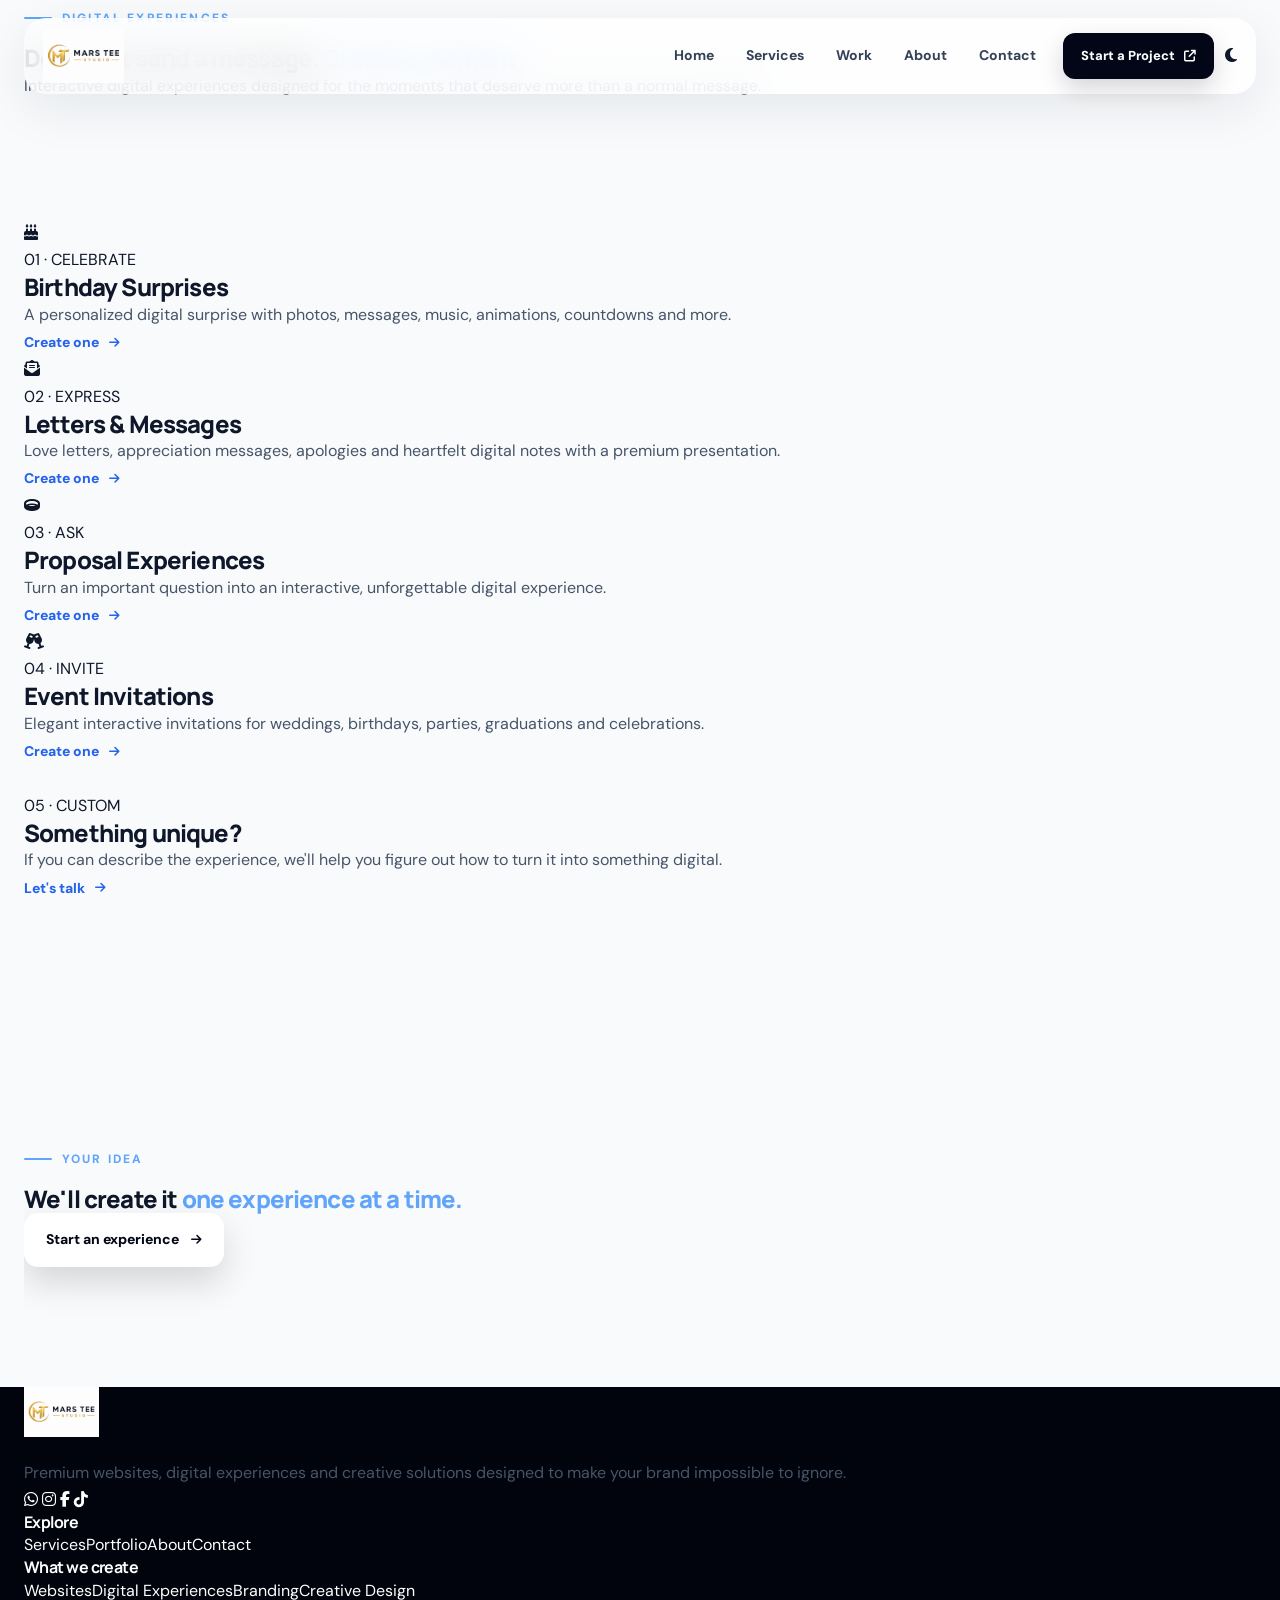
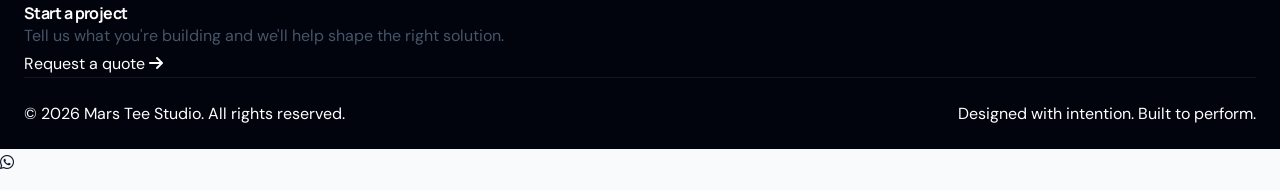
<file: digital-experiences.html>
<!DOCTYPE html><html lang="en"><head><meta charset="UTF-8">
<meta name="viewport" content="width=device-width, initial-scale=1.0">
<meta name="theme-color" content="#07152f">
<meta name="description" content="Mars Tee Studio creates premium websites, digital experiences, branding and creative digital solutions for modern businesses and individuals worldwide.">
<meta name="author" content="Mars Tee Studio">
<link rel="icon" href="images/favicon.png" type="image/png">
<link rel="preconnect" href="https://fonts.googleapis.com">
<link rel="preconnect" href="https://fonts.gstatic.com" crossorigin>
<link href="https://fonts.googleapis.com/css2?family=DM+Sans:wght@400;500;600;700&family=Manrope:wght@500;600;700;800&display=swap" rel="stylesheet">
<link rel="stylesheet" href="https://cdnjs.cloudflare.com/ajax/libs/font-awesome/6.7.2/css/all.min.css">
<link rel="stylesheet" href="style.css"><title>Digital Experiences | Mars Tee Studio</title></head><body><header class="site-header" id="site-header">
  <nav class="nav shell" aria-label="Main navigation">
    <a class="brand" href="index.html" aria-label="Mars Tee Studio home">
      <img src="images/mars-tee-logo.png" alt="Mars Tee Studio">
    </a>
    <button class="nav-toggle" id="nav-toggle" aria-label="Open menu" aria-expanded="false"><i class="fa-solid fa-bars"></i></button>
    <div class="nav-menu" id="nav-menu">
      <a href="index.html">Home</a>
      <a href="services.html">Services</a>
      <a href="portfolio.html">Work</a>
      <a href="about.html">About</a>
      <a href="contact.html">Contact</a>
      <a class="nav-cta" href="quote.html">Start a Project <i class="fa-solid fa-arrow-up-right-from-square"></i></a>
      <label class="theme-switch" title="Toggle dark mode"><input type="checkbox" id="theme-toggle"><span><i class="fa-solid fa-moon"></i></span></label>
    </div>
  </nav>
</header><main><section class="page-hero"><div class="shell reveal"><span class="section-kicker light">DIGITAL EXPERIENCES</span><h1>Don't just send a message. <span class="blue-text">Create a moment.</span></h1><p>Interactive digital experiences designed for the moments that deserve more than a normal message.</p></div></section><section class="section shell"><div class="experience-catalog"><article class="catalog-card reveal"><div class="catalog-visual birthday"><i class="fa-solid fa-cake-candles"></i></div><div><span>01 · CELEBRATE</span><h2>Birthday Surprises</h2><p>A personalized digital surprise with photos, messages, music, animations, countdowns and more.</p><a class="text-link" href="quote.html?service=Birthday%20Surprise">Create one <i class="fa-solid fa-arrow-right"></i></a></div></article><article class="catalog-card reverse reveal"><div class="catalog-visual letter"><i class="fa-solid fa-envelope-open-text"></i></div><div><span>02 · EXPRESS</span><h2>Letters & Messages</h2><p>Love letters, appreciation messages, apologies and heartfelt digital notes with a premium presentation.</p><a class="text-link" href="quote.html?service=Digital%20Letter">Create one <i class="fa-solid fa-arrow-right"></i></a></div></article><article class="catalog-card reveal"><div class="catalog-visual proposal"><i class="fa-solid fa-ring"></i></div><div><span>03 · ASK</span><h2>Proposal Experiences</h2><p>Turn an important question into an interactive, unforgettable digital experience.</p><a class="text-link" href="quote.html?service=Proposal%20Experience">Create one <i class="fa-solid fa-arrow-right"></i></a></div></article><article class="catalog-card reverse reveal"><div class="catalog-visual event"><i class="fa-solid fa-champagne-glasses"></i></div><div><span>04 · INVITE</span><h2>Event Invitations</h2><p>Elegant interactive invitations for weddings, birthdays, parties, graduations and celebrations.</p><a class="text-link" href="quote.html?service=Event%20Invitation">Create one <i class="fa-solid fa-arrow-right"></i></a></div></article><article class="catalog-card reveal"><div class="catalog-visual custom"><i class="fa-solid fa-sparkles"></i></div><div><span>05 · CUSTOM</span><h2>Something unique?</h2><p>If you can describe the experience, we'll help you figure out how to turn it into something digital.</p><a class="text-link" href="quote.html?service=Custom%20Digital%20Experience">Let's talk <i class="fa-solid fa-arrow-right"></i></a></div></article></div></section><section class="section shell cta-panel reveal"><div><span class="section-kicker light">YOUR IDEA</span><h2>We'll create it <span class="blue-text">one experience at a time.</span></h2></div><a class="btn btn-light" href="quote.html">Start an experience <i class="fa-solid fa-arrow-right"></i></a></section></main><footer class="site-footer">
  <div class="shell footer-grid">
    <div>
      <a class="brand footer-brand" href="index.html"><img src="images/mars-tee-logo.png" alt="Mars Tee Studio"></a>
      <p class="footer-lead">Premium websites, digital experiences and creative solutions designed to make your brand impossible to ignore.</p>
      <div class="social-row">
        <a href="https://wa.me/2349124147362" target="_blank" rel="noopener" aria-label="WhatsApp"><i class="fa-brands fa-whatsapp"></i></a>
        <a href="https://www.instagram.com/marsteestudio" target="_blank" rel="noopener" aria-label="Instagram"><i class="fa-brands fa-instagram"></i></a>
        <a href="https://www.facebook.com/marsteestudio" target="_blank" rel="noopener" aria-label="Facebook"><i class="fa-brands fa-facebook-f"></i></a>
        <a href="https://www.tiktok.com/@marsteestudio" target="_blank" rel="noopener" aria-label="TikTok"><i class="fa-brands fa-tiktok"></i></a>
      </div>
    </div>
    <div><h4>Explore</h4><a href="services.html">Services</a><a href="portfolio.html">Portfolio</a><a href="about.html">About</a><a href="contact.html">Contact</a></div>
    <div><h4>What we create</h4><a href="services.html#websites">Websites</a><a href="services.html#digital">Digital Experiences</a><a href="services.html#branding">Branding</a><a href="services.html#creative">Creative Design</a></div>
    <div><h4>Start a project</h4><p>Tell us what you're building and we'll help shape the right solution.</p><a class="footer-link" href="quote.html">Request a quote <i class="fa-solid fa-arrow-right"></i></a></div>
  </div>
  <div class="shell footer-bottom"><span>© 2026 Mars Tee Studio. All rights reserved.</span><span>Designed with intention. Built to perform.</span></div>
</footer>
<a class="floating-whatsapp" href="https://wa.me/2349124147362?text=Hello%20Mars%20Tee%20Studio%2C%20I%27d%20like%20to%20start%20a%20project." target="_blank" rel="noopener" aria-label="Chat on WhatsApp"><i class="fa-brands fa-whatsapp"></i></a>
<button class="back-top" id="backToTop" aria-label="Back to top"><i class="fa-solid fa-arrow-up"></i></button><script src="script.js"></script></body></html>
</file>
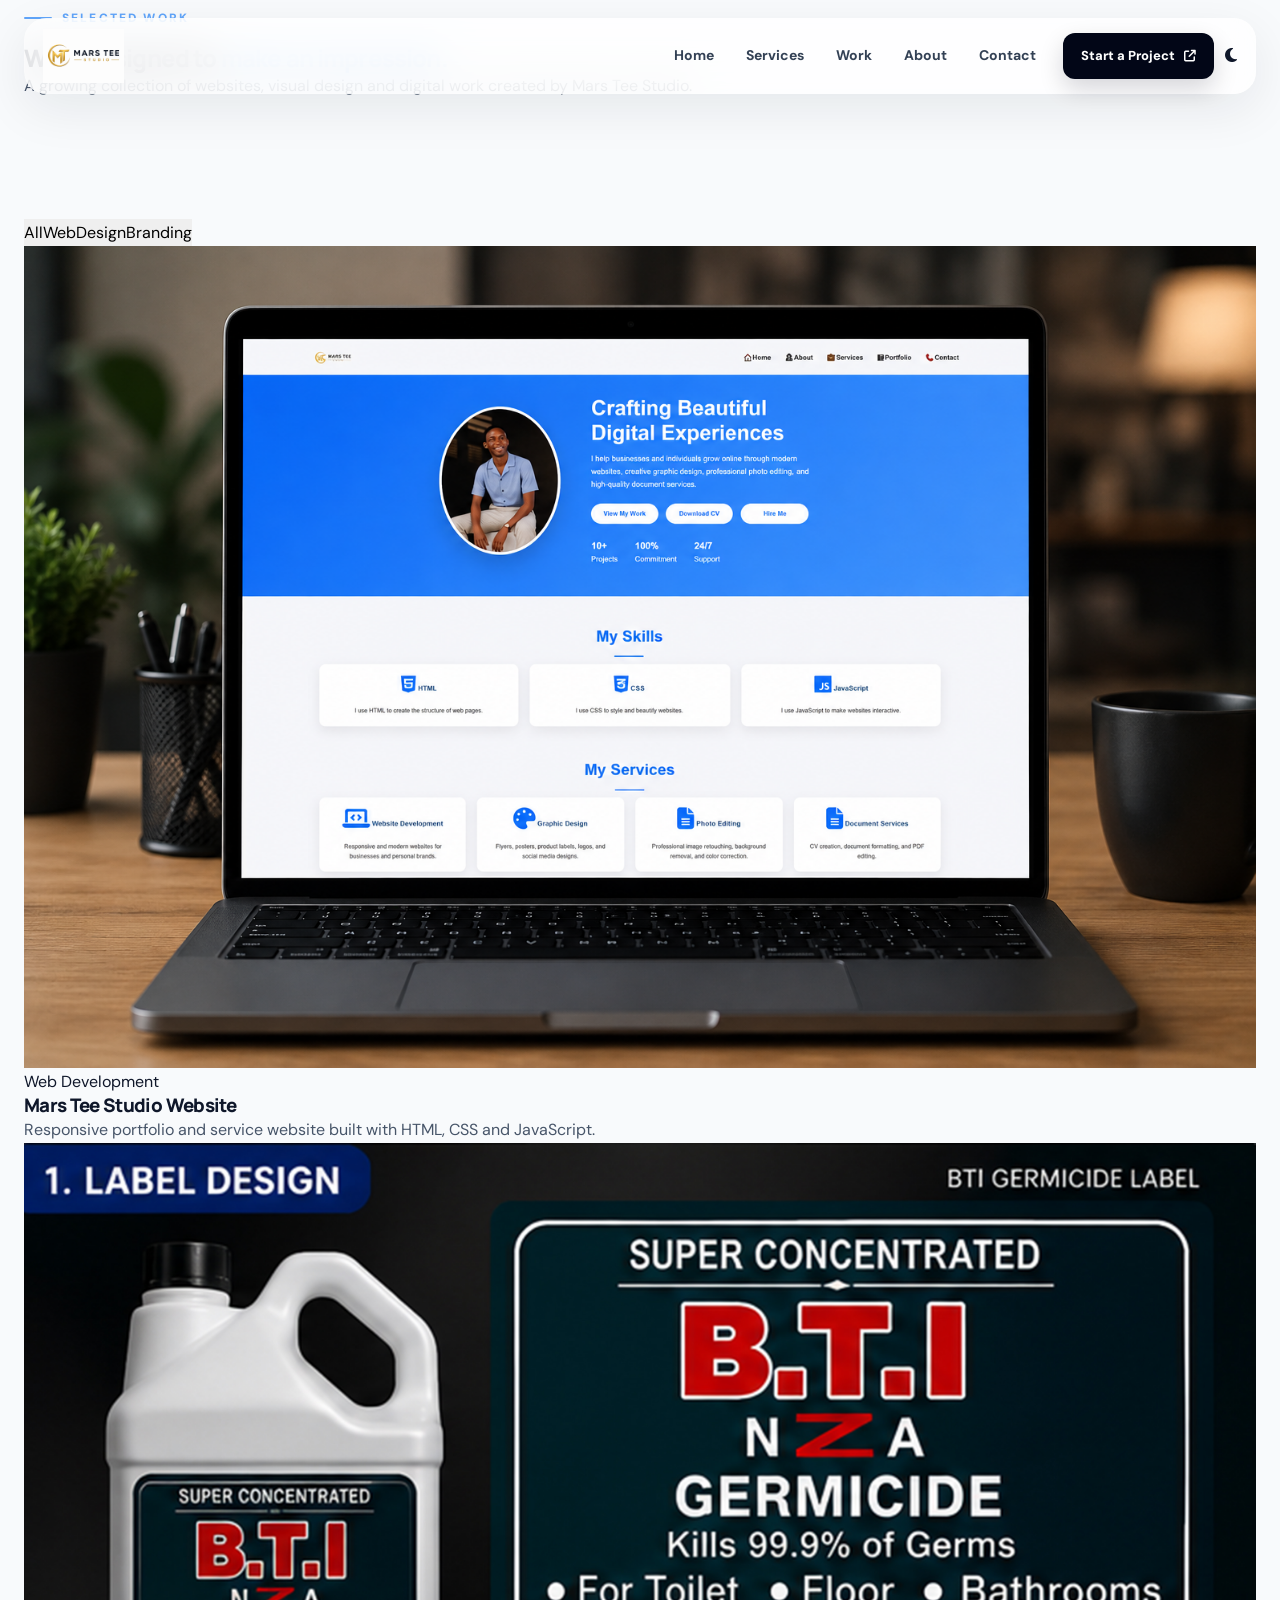
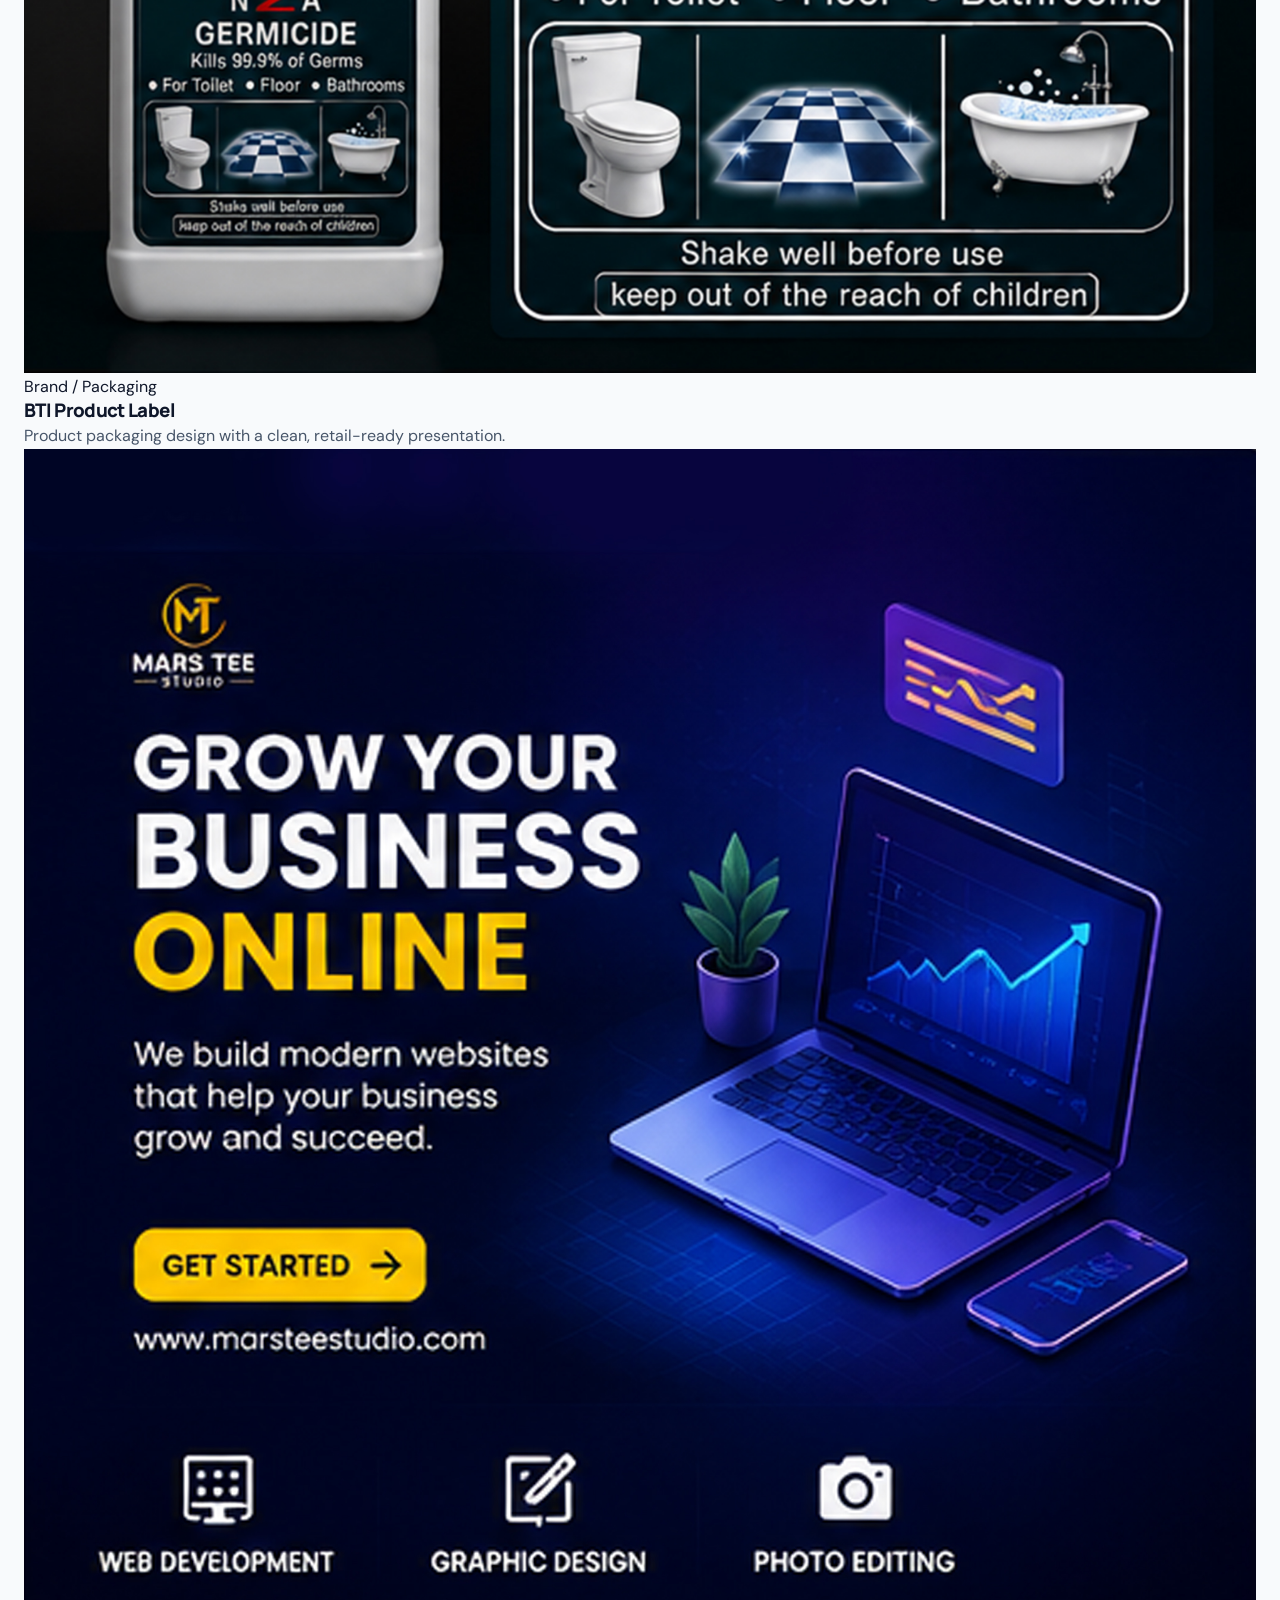
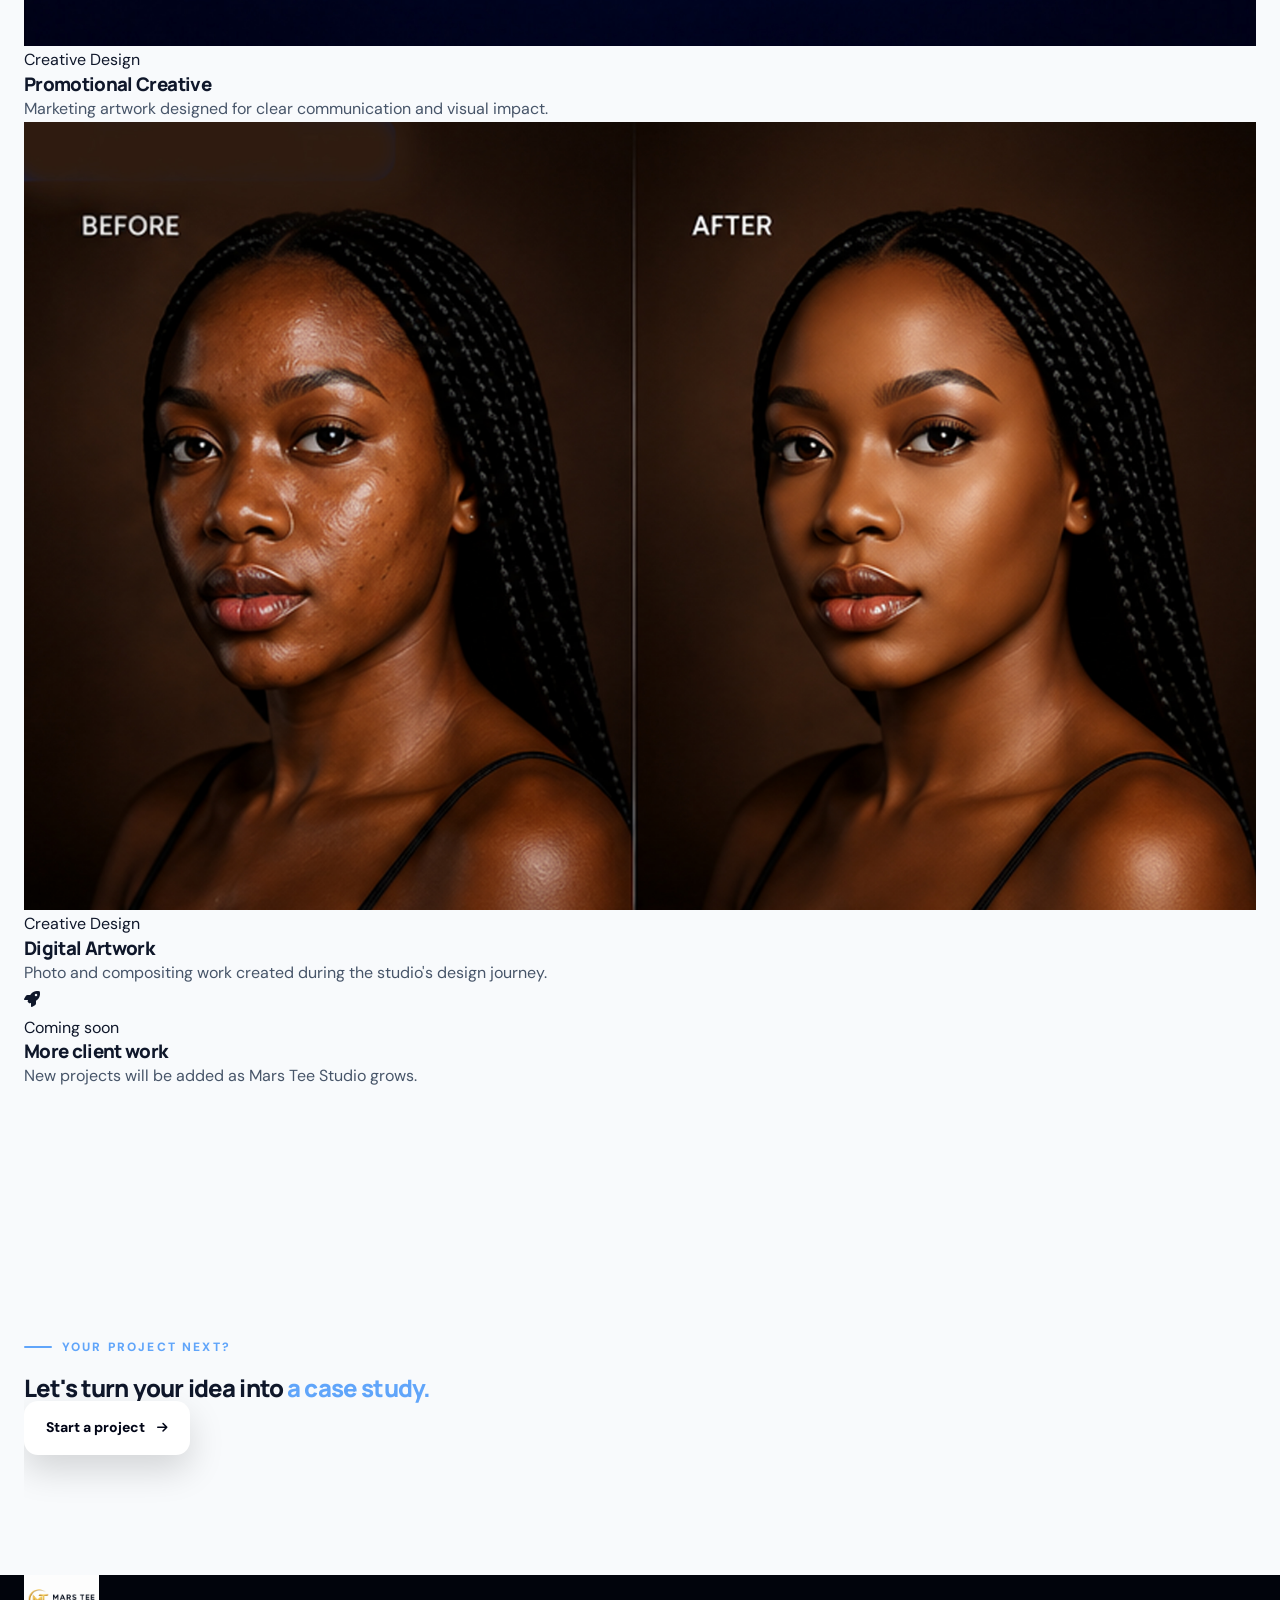
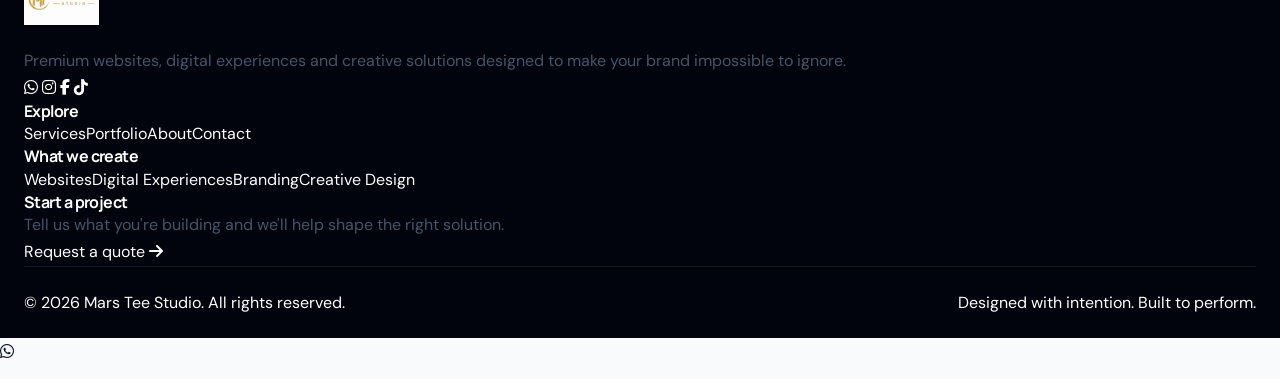
<file: portfolio.html>
<!DOCTYPE html><html lang="en"><head><meta charset="UTF-8">
<meta name="viewport" content="width=device-width, initial-scale=1.0">
<meta name="theme-color" content="#07152f">
<meta name="description" content="Mars Tee Studio creates premium websites, digital experiences, branding and creative digital solutions for modern businesses and individuals worldwide.">
<meta name="author" content="Mars Tee Studio">
<link rel="icon" href="images/favicon.png" type="image/png">
<link rel="preconnect" href="https://fonts.googleapis.com">
<link rel="preconnect" href="https://fonts.gstatic.com" crossorigin>
<link href="https://fonts.googleapis.com/css2?family=DM+Sans:wght@400;500;600;700&family=Manrope:wght@500;600;700;800&display=swap" rel="stylesheet">
<link rel="stylesheet" href="https://cdnjs.cloudflare.com/ajax/libs/font-awesome/6.7.2/css/all.min.css">
<link rel="stylesheet" href="style.css"><title>Portfolio | Mars Tee Studio</title></head><body><header class="site-header" id="site-header">
  <nav class="nav shell" aria-label="Main navigation">
    <a class="brand" href="index.html" aria-label="Mars Tee Studio home">
      <img src="images/mars-tee-logo.png" alt="Mars Tee Studio">
    </a>
    <button class="nav-toggle" id="nav-toggle" aria-label="Open menu" aria-expanded="false"><i class="fa-solid fa-bars"></i></button>
    <div class="nav-menu" id="nav-menu">
      <a href="index.html">Home</a>
      <a href="services.html">Services</a>
      <a href="portfolio.html">Work</a>
      <a href="about.html">About</a>
      <a href="contact.html">Contact</a>
      <a class="nav-cta" href="quote.html">Start a Project <i class="fa-solid fa-arrow-up-right-from-square"></i></a>
      <label class="theme-switch" title="Toggle dark mode"><input type="checkbox" id="theme-toggle"><span><i class="fa-solid fa-moon"></i></span></label>
    </div>
  </nav>
</header><main><section class="page-hero"><div class="shell reveal"><span class="section-kicker light">SELECTED WORK</span><h1>Work designed to <span class="blue-text">make an impression.</span></h1><p>A growing collection of websites, visual design and digital work created by Mars Tee Studio.</p></div></section><section class="section shell"><div class="filter-row reveal"><button class="filter-btn active" data-filter="all">All</button><button class="filter-btn" data-filter="web">Web</button><button class="filter-btn" data-filter="design">Design</button><button class="filter-btn" data-filter="brand">Branding</button></div><div class="portfolio-grid"><article class="portfolio-card reveal" data-category="web"><img src="images/website.png" alt="Mars Tee Studio website"><div><span>Web Development</span><h3>Mars Tee Studio Website</h3><p>Responsive portfolio and service website built with HTML, CSS and JavaScript.</p></div></article><article class="portfolio-card reveal" data-category="brand"><img src="images/bti-label.jpg" alt="BTI Ventures product label"><div><span>Brand / Packaging</span><h3>BTI Product Label</h3><p>Product packaging design with a clean, retail-ready presentation.</p></div></article><article class="portfolio-card reveal" data-category="design"><img src="images/flyer.jpg" alt="Promotional graphic"><div><span>Creative Design</span><h3>Promotional Creative</h3><p>Marketing artwork designed for clear communication and visual impact.</p></div></article><article class="portfolio-card reveal" data-category="design"><img src="images/photoshop.jpg" alt="Photoshop creative work"><div><span>Creative Design</span><h3>Digital Artwork</h3><p>Photo and compositing work created during the studio's design journey.</p></div></article><article class="portfolio-card reveal portfolio-coming" data-category="web"><div class="coming-icon"><i class="fa-solid fa-rocket"></i></div><span>Coming soon</span><h3>More client work</h3><p>New projects will be added as Mars Tee Studio grows.</p></article></div></section><section class="section shell cta-panel reveal"><div><span class="section-kicker light">YOUR PROJECT NEXT?</span><h2>Let's turn your idea into <span class="blue-text">a case study.</span></h2></div><a class="btn btn-light" href="quote.html">Start a project <i class="fa-solid fa-arrow-right"></i></a></section></main><footer class="site-footer">
  <div class="shell footer-grid">
    <div>
      <a class="brand footer-brand" href="index.html"><img src="images/mars-tee-logo.png" alt="Mars Tee Studio"></a>
      <p class="footer-lead">Premium websites, digital experiences and creative solutions designed to make your brand impossible to ignore.</p>
      <div class="social-row">
        <a href="https://wa.me/2349124147362" target="_blank" rel="noopener" aria-label="WhatsApp"><i class="fa-brands fa-whatsapp"></i></a>
        <a href="https://www.instagram.com/marsteestudio" target="_blank" rel="noopener" aria-label="Instagram"><i class="fa-brands fa-instagram"></i></a>
        <a href="https://www.facebook.com/marsteestudio" target="_blank" rel="noopener" aria-label="Facebook"><i class="fa-brands fa-facebook-f"></i></a>
        <a href="https://www.tiktok.com/@marsteestudio" target="_blank" rel="noopener" aria-label="TikTok"><i class="fa-brands fa-tiktok"></i></a>
      </div>
    </div>
    <div><h4>Explore</h4><a href="services.html">Services</a><a href="portfolio.html">Portfolio</a><a href="about.html">About</a><a href="contact.html">Contact</a></div>
    <div><h4>What we create</h4><a href="services.html#websites">Websites</a><a href="services.html#digital">Digital Experiences</a><a href="services.html#branding">Branding</a><a href="services.html#creative">Creative Design</a></div>
    <div><h4>Start a project</h4><p>Tell us what you're building and we'll help shape the right solution.</p><a class="footer-link" href="quote.html">Request a quote <i class="fa-solid fa-arrow-right"></i></a></div>
  </div>
  <div class="shell footer-bottom"><span>© 2026 Mars Tee Studio. All rights reserved.</span><span>Designed with intention. Built to perform.</span></div>
</footer>
<a class="floating-whatsapp" href="https://wa.me/2349124147362?text=Hello%20Mars%20Tee%20Studio%2C%20I%27d%20like%20to%20start%20a%20project." target="_blank" rel="noopener" aria-label="Chat on WhatsApp"><i class="fa-brands fa-whatsapp"></i></a>
<button class="back-top" id="backToTop" aria-label="Back to top"><i class="fa-solid fa-arrow-up"></i></button><script src="script.js"></script></body></html>
</file>
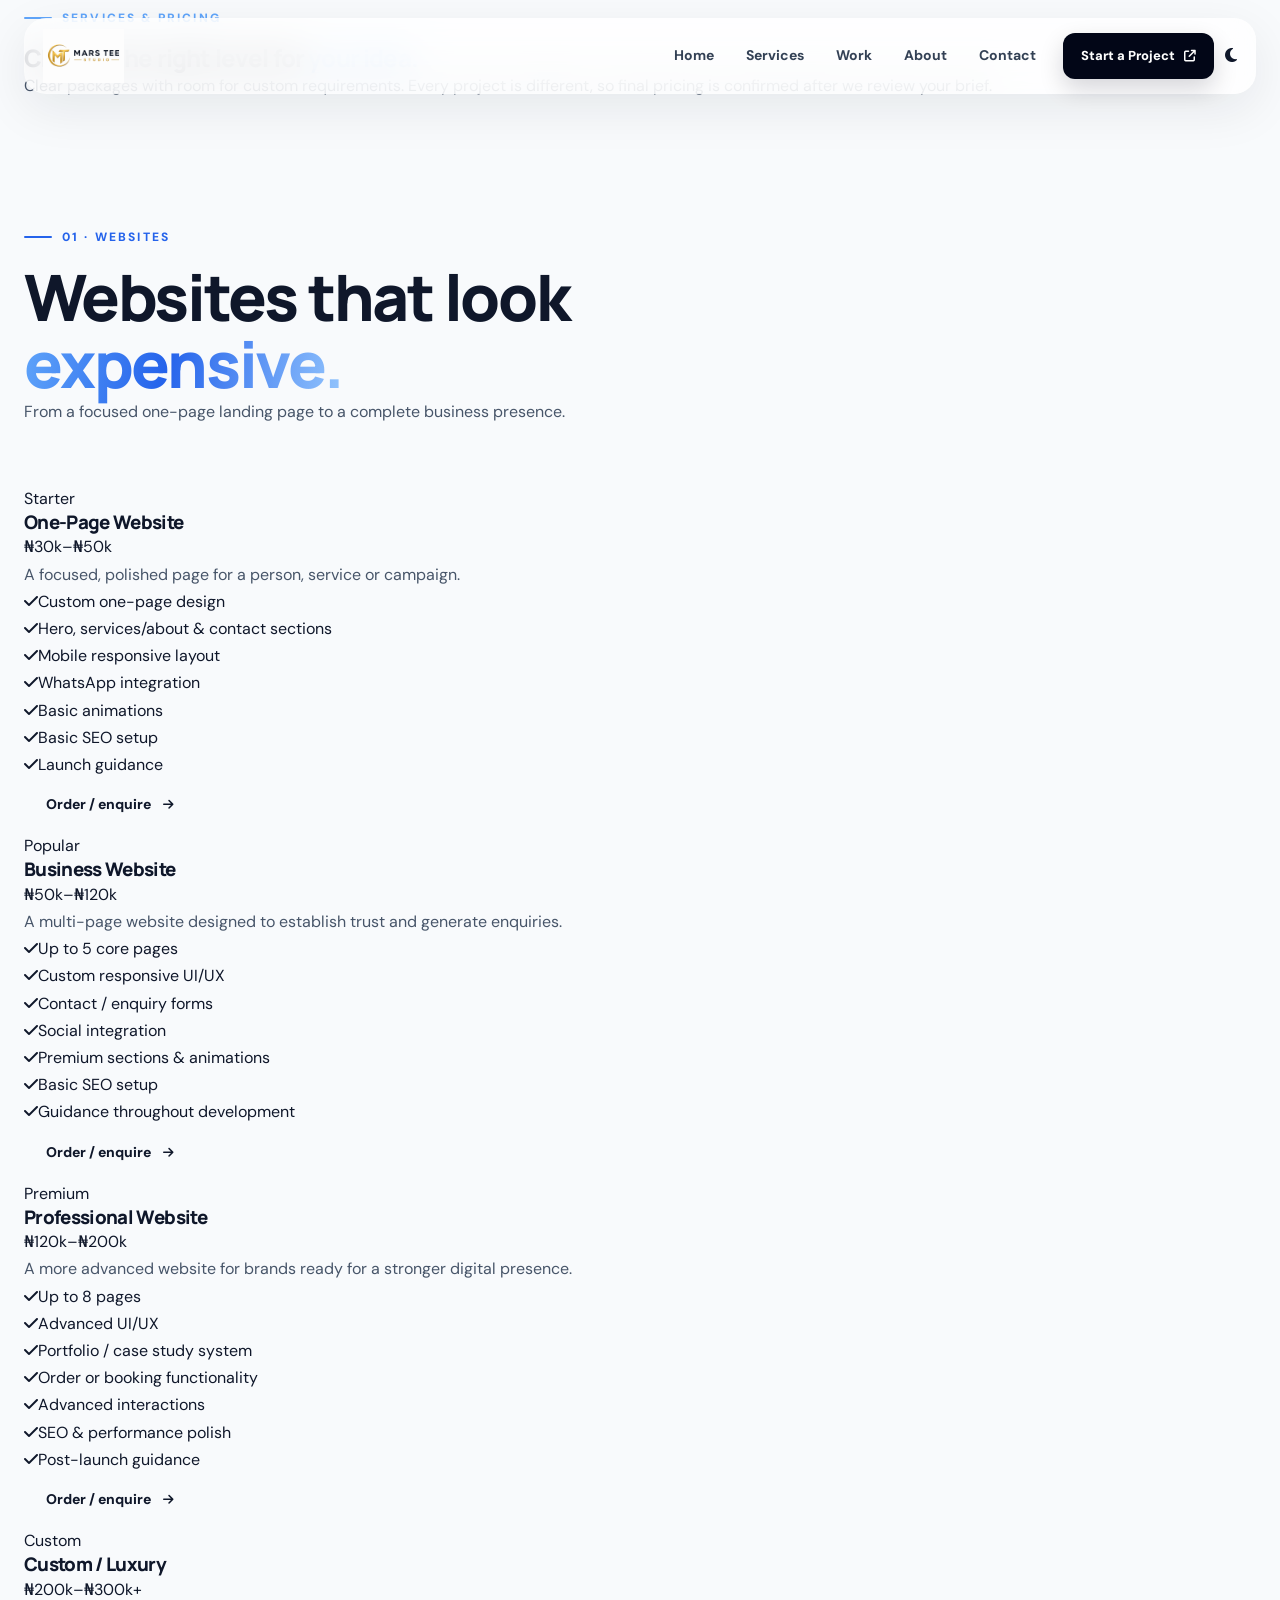
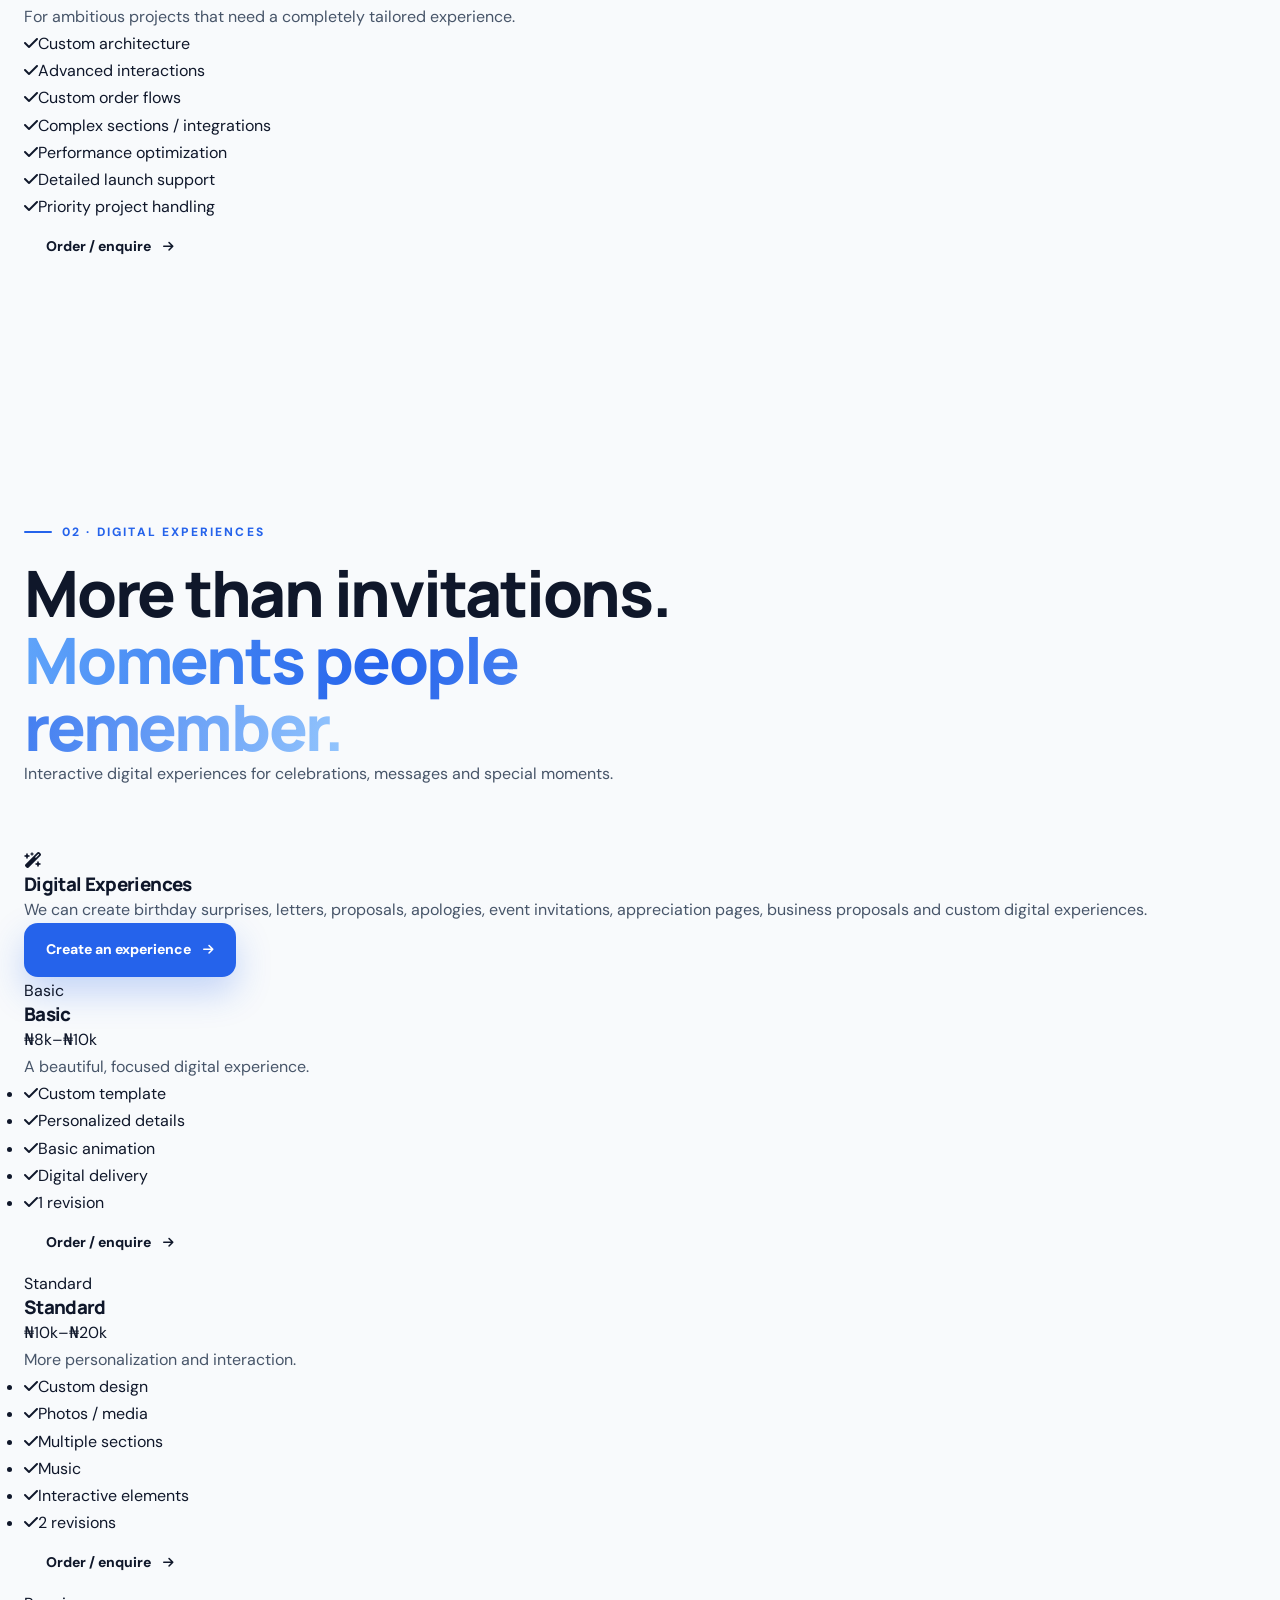
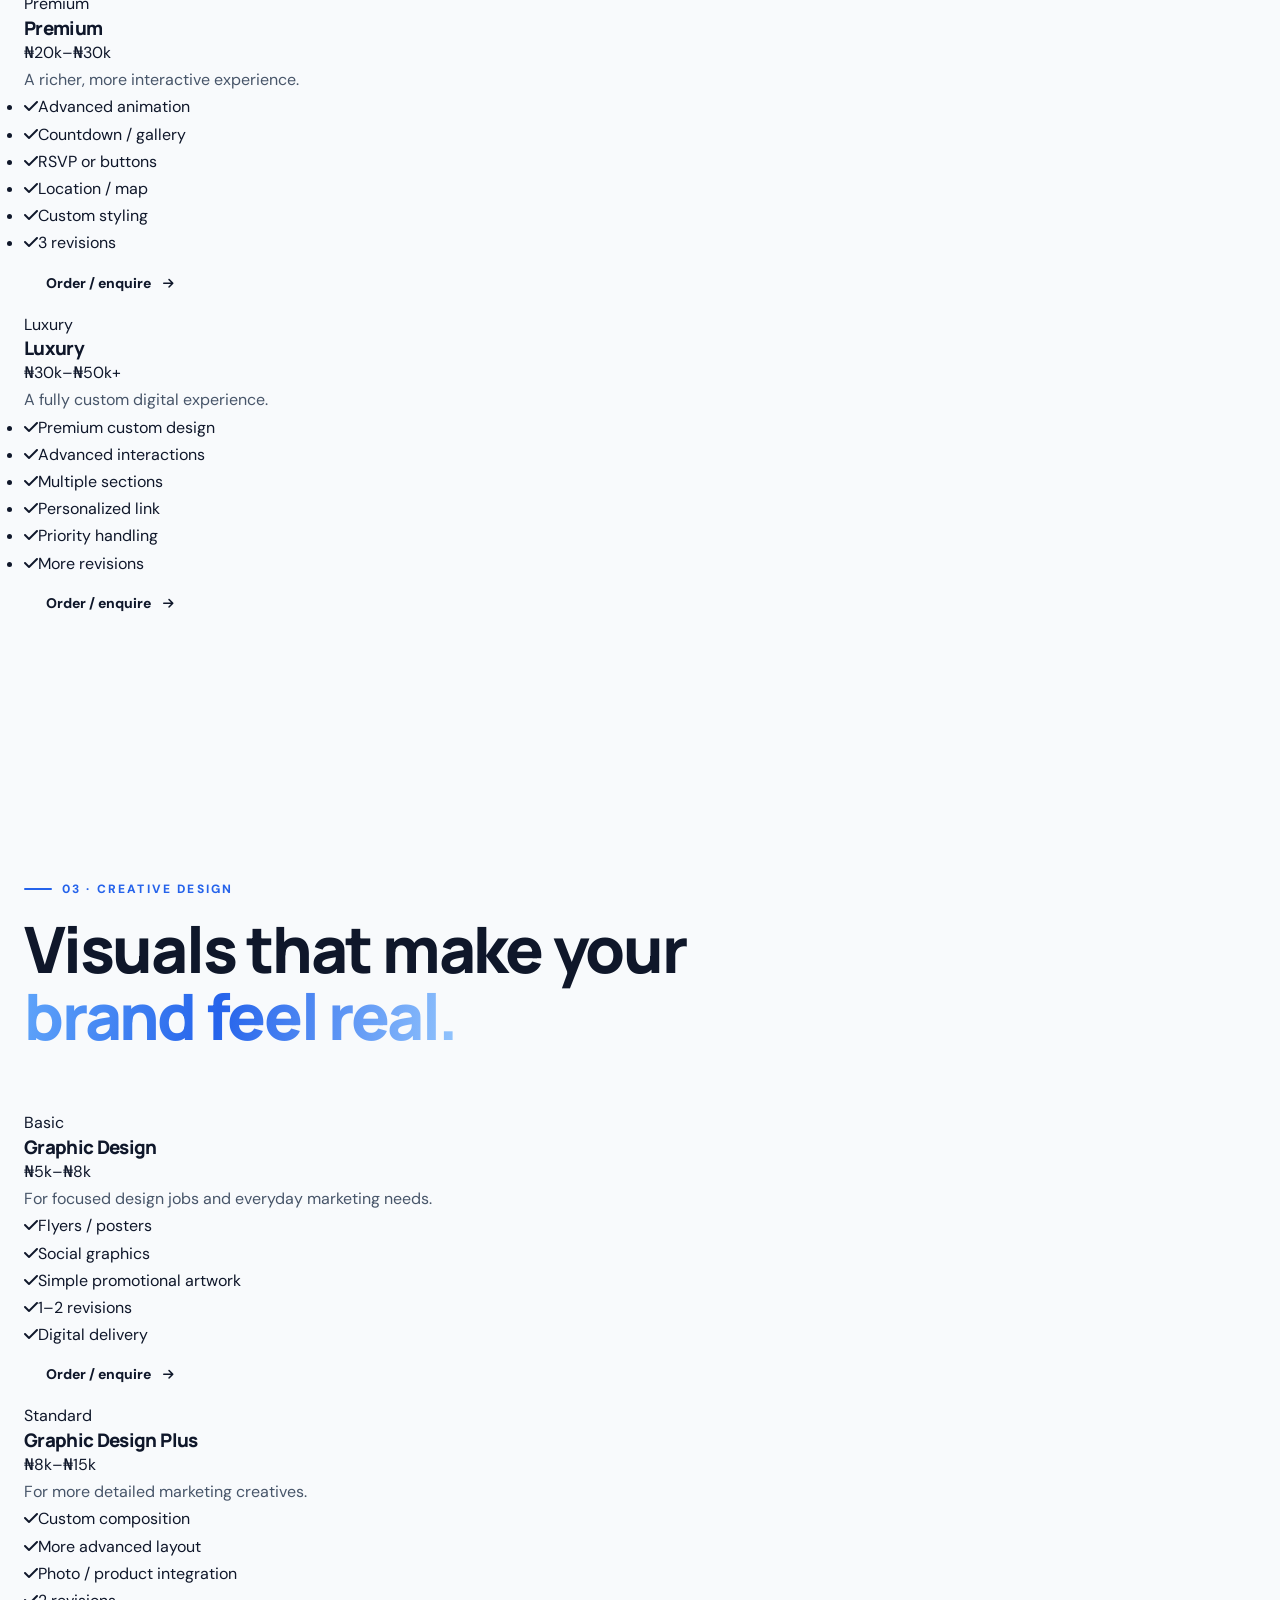
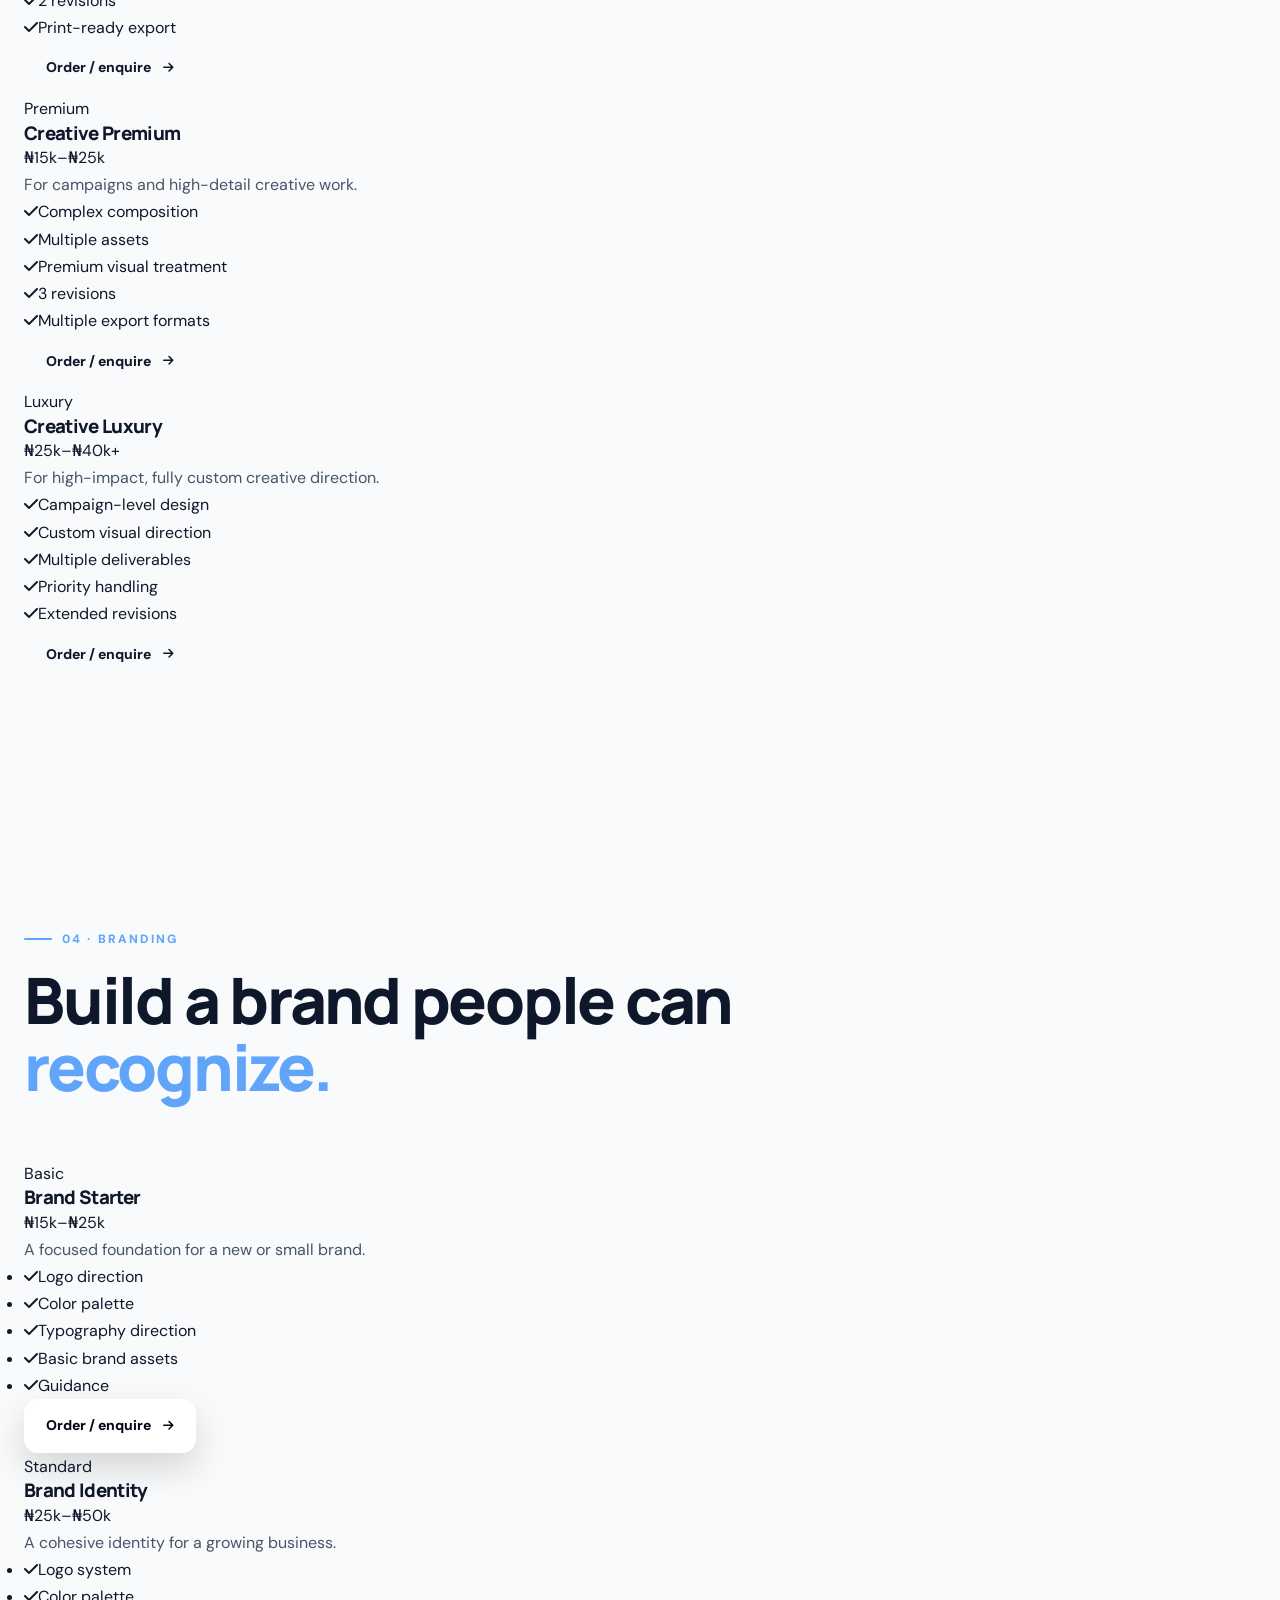
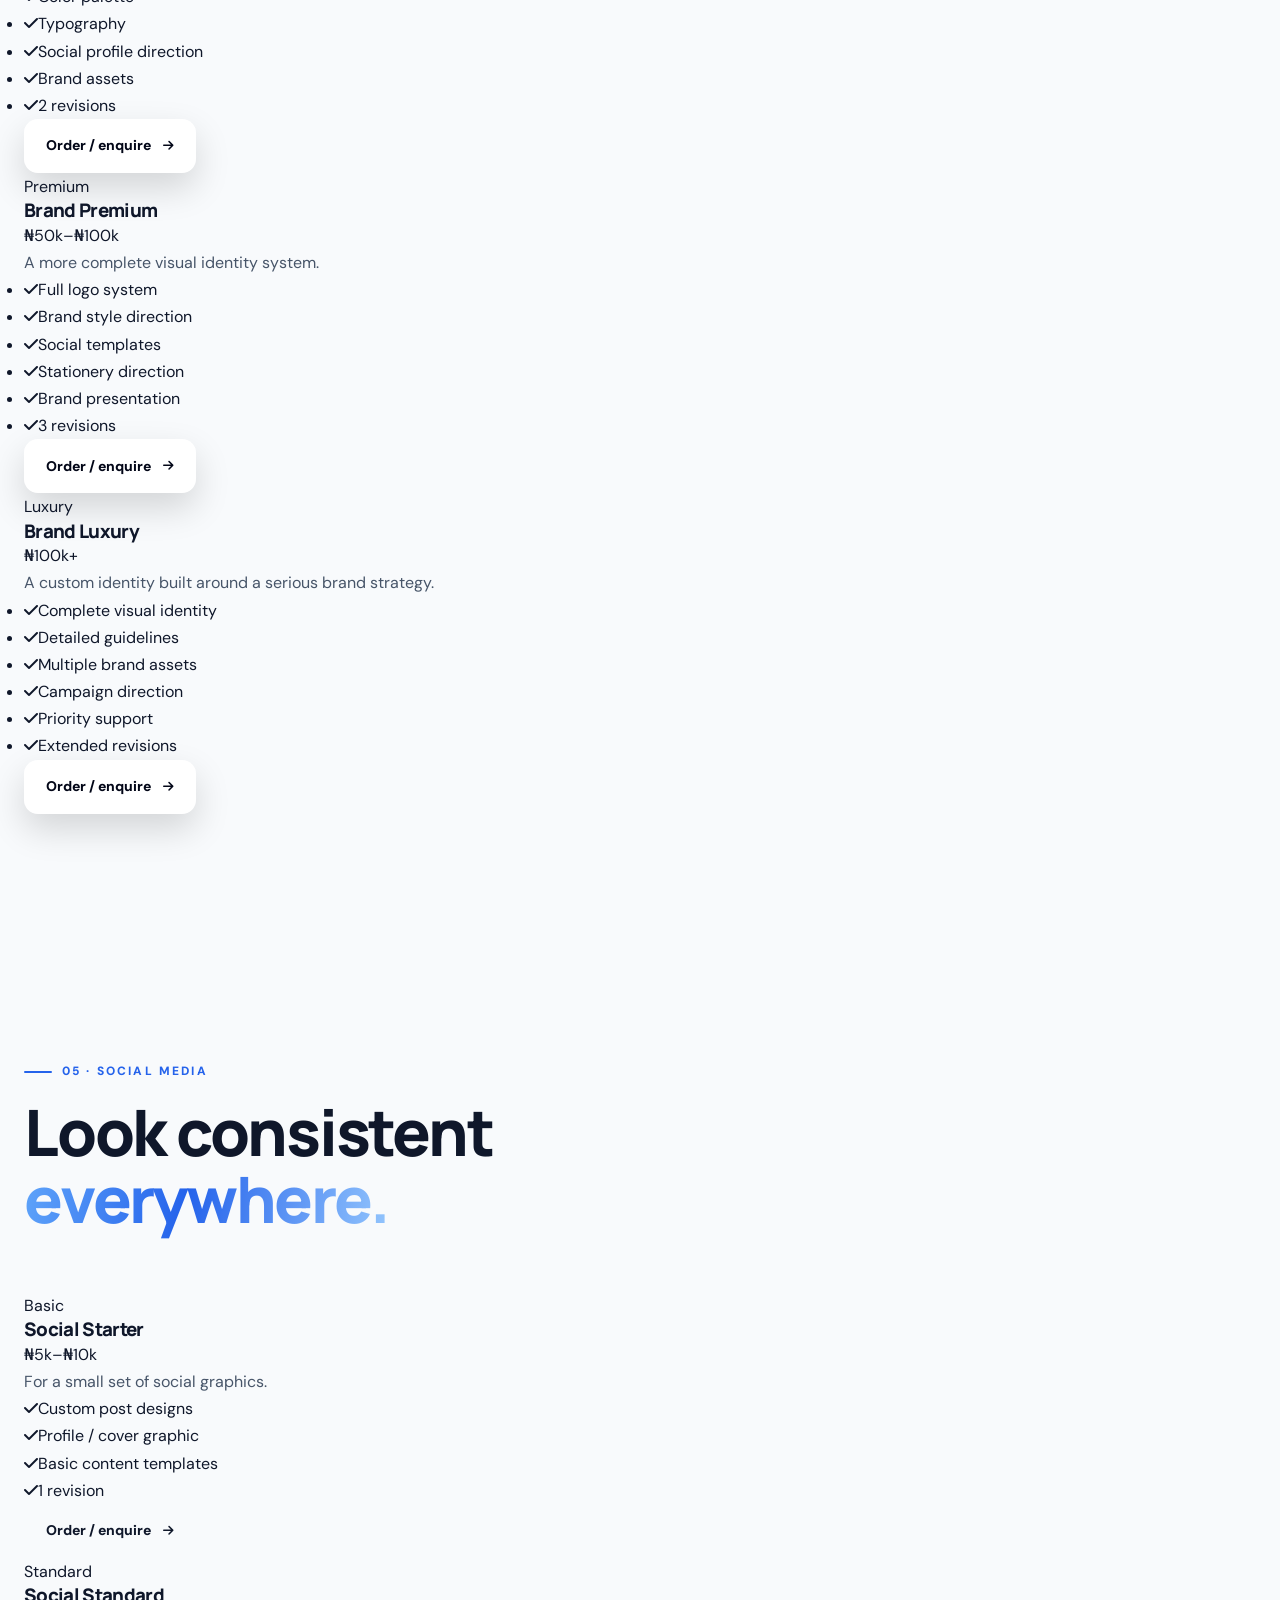
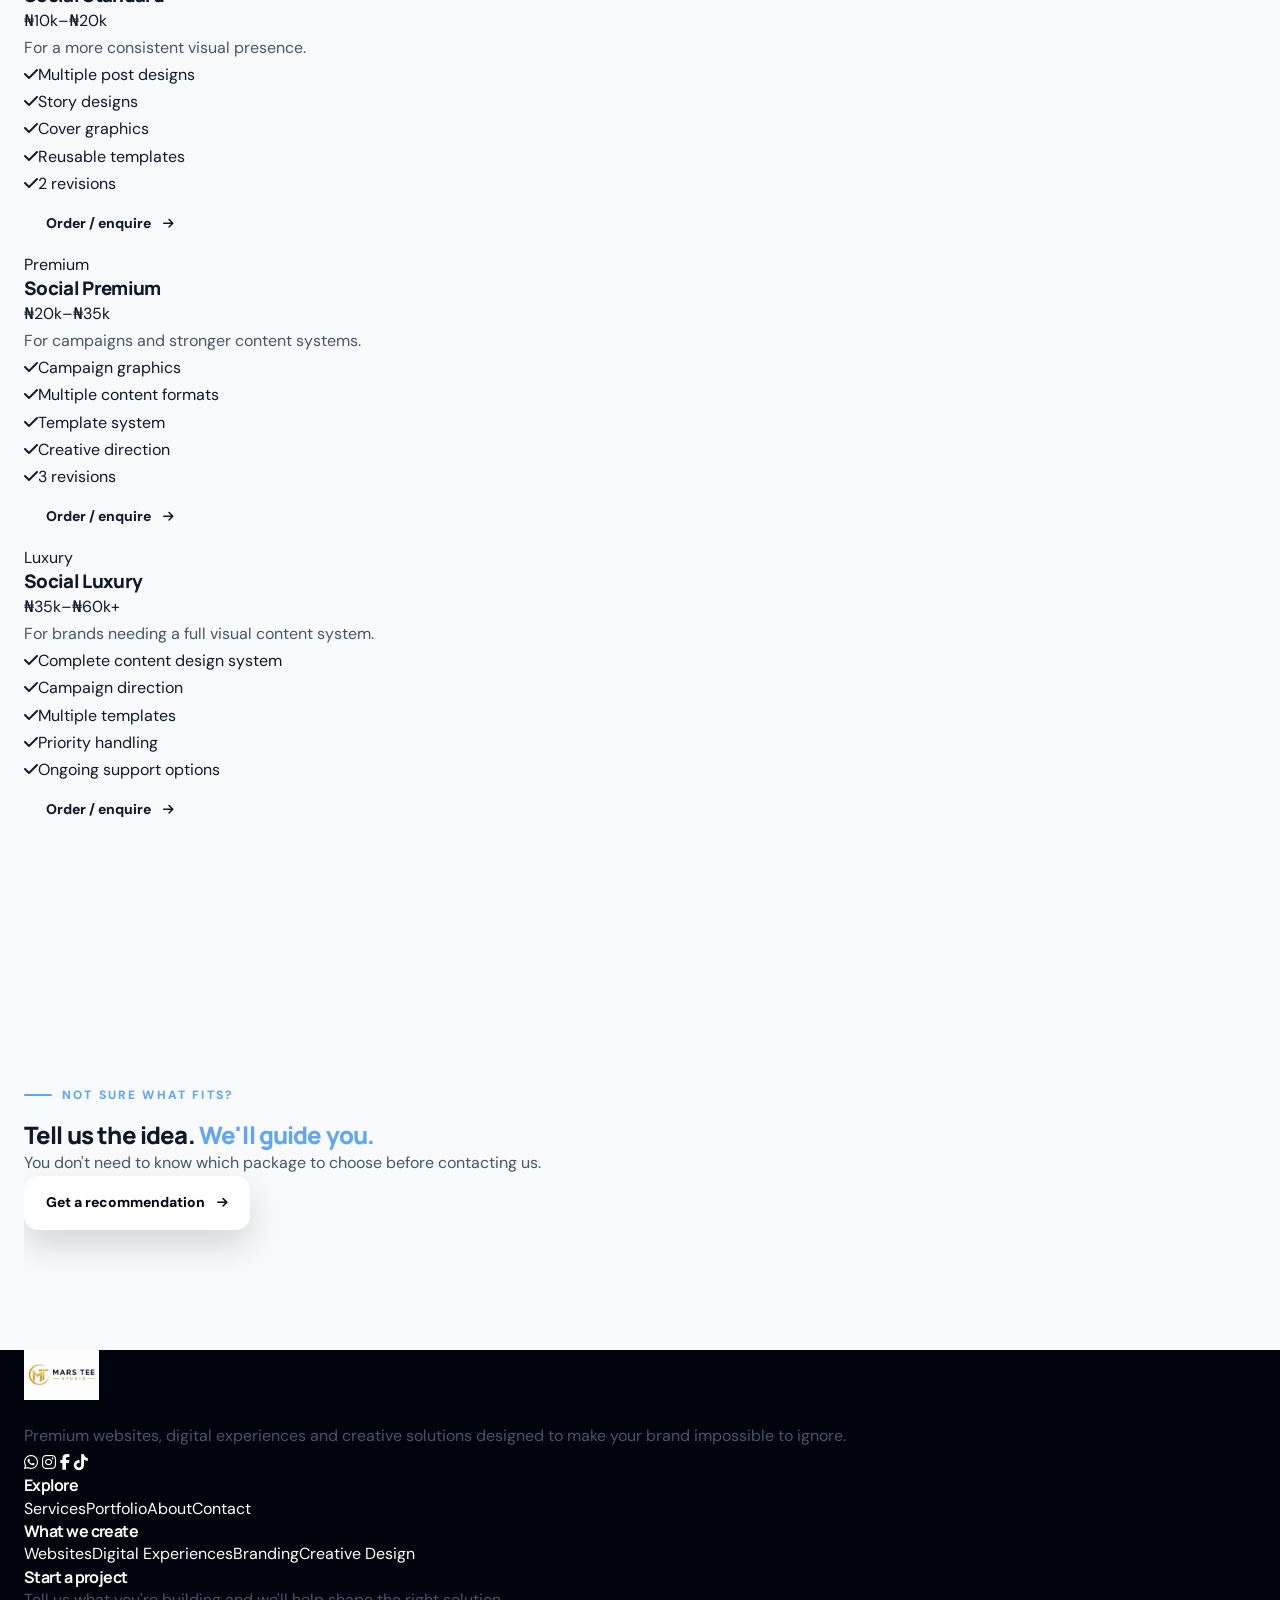
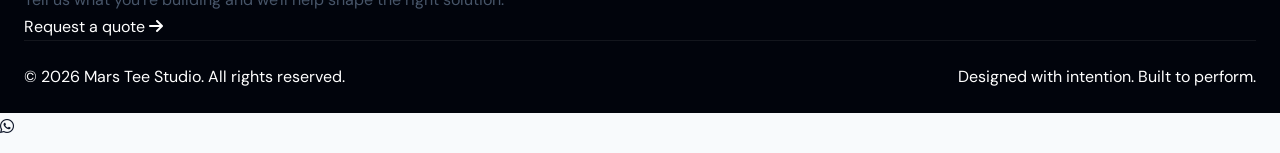
<file: services.html>
<!DOCTYPE html><html lang="en"><head><meta charset="UTF-8">
<meta name="viewport" content="width=device-width, initial-scale=1.0">
<meta name="theme-color" content="#07152f">
<meta name="description" content="Mars Tee Studio creates premium websites, digital experiences, branding and creative digital solutions for modern businesses and individuals worldwide.">
<meta name="author" content="Mars Tee Studio">
<link rel="icon" href="images/favicon.png" type="image/png">
<link rel="preconnect" href="https://fonts.googleapis.com">
<link rel="preconnect" href="https://fonts.gstatic.com" crossorigin>
<link href="https://fonts.googleapis.com/css2?family=DM+Sans:wght@400;500;600;700&family=Manrope:wght@500;600;700;800&display=swap" rel="stylesheet">
<link rel="stylesheet" href="https://cdnjs.cloudflare.com/ajax/libs/font-awesome/6.7.2/css/all.min.css">
<link rel="stylesheet" href="style.css"><title>Services & Pricing | Mars Tee Studio</title></head><body><header class="site-header" id="site-header">
  <nav class="nav shell" aria-label="Main navigation">
    <a class="brand" href="index.html" aria-label="Mars Tee Studio home">
      <img src="images/mars-tee-logo.png" alt="Mars Tee Studio">
    </a>
    <button class="nav-toggle" id="nav-toggle" aria-label="Open menu" aria-expanded="false"><i class="fa-solid fa-bars"></i></button>
    <div class="nav-menu" id="nav-menu">
      <a href="index.html">Home</a>
      <a href="services.html">Services</a>
      <a href="portfolio.html">Work</a>
      <a href="about.html">About</a>
      <a href="contact.html">Contact</a>
      <a class="nav-cta" href="quote.html">Start a Project <i class="fa-solid fa-arrow-up-right-from-square"></i></a>
      <label class="theme-switch" title="Toggle dark mode"><input type="checkbox" id="theme-toggle"><span><i class="fa-solid fa-moon"></i></span></label>
    </div>
  </nav>
</header><main>
<section class="page-hero"><div class="shell reveal"><span class="section-kicker light">SERVICES & PRICING</span><h1>Choose the right level for <span class="blue-text">your idea.</span></h1><p>Clear packages with room for custom requirements. Every project is different, so final pricing is confirmed after we review your brief.</p></div></section>
<section class="section shell" id="websites"><div class="section-head reveal"><div><span class="section-kicker">01 · WEBSITES</span><h2>Websites that look <span class="gradient-text">expensive.</span></h2><p>From a focused one-page landing page to a complete business presence.</p></div></div><div class="pricing-grid">
<article class="pricing-card reveal"><div class="pricing-top"><span class="package-tag">Starter</span></div><h3>One-Page Website</h3><div class="price">₦30k–₦50k</div><p>A focused, polished page for a person, service or campaign.</p><ul><li><i class="fa-solid fa-check"></i>Custom one-page design</li><li><i class="fa-solid fa-check"></i>Hero, services/about & contact sections</li><li><i class="fa-solid fa-check"></i>Mobile responsive layout</li><li><i class="fa-solid fa-check"></i>WhatsApp integration</li><li><i class="fa-solid fa-check"></i>Basic animations</li><li><i class="fa-solid fa-check"></i>Basic SEO setup</li><li><i class="fa-solid fa-check"></i>Launch guidance</li></ul><a class="btn btn-outline" href="quote.html?service=One-Page%20Website">Order / enquire <i class="fa-solid fa-arrow-right"></i></a></article>
<article class="pricing-card reveal"><div class="pricing-top"><span class="package-tag">Popular</span></div><h3>Business Website</h3><div class="price">₦50k–₦120k</div><p>A multi-page website designed to establish trust and generate enquiries.</p><ul><li><i class="fa-solid fa-check"></i>Up to 5 core pages</li><li><i class="fa-solid fa-check"></i>Custom responsive UI/UX</li><li><i class="fa-solid fa-check"></i>Contact / enquiry forms</li><li><i class="fa-solid fa-check"></i>Social integration</li><li><i class="fa-solid fa-check"></i>Premium sections & animations</li><li><i class="fa-solid fa-check"></i>Basic SEO setup</li><li><i class="fa-solid fa-check"></i>Guidance throughout development</li></ul><a class="btn btn-outline" href="quote.html?service=Business%20Website">Order / enquire <i class="fa-solid fa-arrow-right"></i></a></article>
<article class="pricing-card reveal"><div class="pricing-top"><span class="package-tag">Premium</span></div><h3>Professional Website</h3><div class="price">₦120k–₦200k</div><p>A more advanced website for brands ready for a stronger digital presence.</p><ul><li><i class="fa-solid fa-check"></i>Up to 8 pages</li><li><i class="fa-solid fa-check"></i>Advanced UI/UX</li><li><i class="fa-solid fa-check"></i>Portfolio / case study system</li><li><i class="fa-solid fa-check"></i>Order or booking functionality</li><li><i class="fa-solid fa-check"></i>Advanced interactions</li><li><i class="fa-solid fa-check"></i>SEO & performance polish</li><li><i class="fa-solid fa-check"></i>Post-launch guidance</li></ul><a class="btn btn-outline" href="quote.html?service=Professional%20Website">Order / enquire <i class="fa-solid fa-arrow-right"></i></a></article>
<article class="pricing-card reveal"><div class="pricing-top"><span class="package-tag">Custom</span></div><h3>Custom / Luxury</h3><div class="price">₦200k–₦300k+</div><p>For ambitious projects that need a completely tailored experience.</p><ul><li><i class="fa-solid fa-check"></i>Custom architecture</li><li><i class="fa-solid fa-check"></i>Advanced interactions</li><li><i class="fa-solid fa-check"></i>Custom order flows</li><li><i class="fa-solid fa-check"></i>Complex sections / integrations</li><li><i class="fa-solid fa-check"></i>Performance optimization</li><li><i class="fa-solid fa-check"></i>Detailed launch support</li><li><i class="fa-solid fa-check"></i>Priority project handling</li></ul><a class="btn btn-outline" href="quote.html?service=Custom%20/%20Luxury">Order / enquire <i class="fa-solid fa-arrow-right"></i></a></article>
</div></section>
<section class="section section-tint" id="digital"><div class="shell"><div class="section-head reveal"><div><span class="section-kicker">02 · DIGITAL EXPERIENCES</span><h2>More than invitations. <span class="gradient-text">Moments people remember.</span></h2><p>Interactive digital experiences for celebrations, messages and special moments.</p></div></div><div class="experience-grid"><div class="experience-intro reveal"><div class="experience-orb"><i class="fa-solid fa-wand-magic-sparkles"></i></div><h3>Digital Experiences</h3><p>We can create birthday surprises, letters, proposals, apologies, event invitations, appreciation pages, business proposals and custom digital experiences.</p><a class="btn btn-primary" href="quote.html?service=Digital%20Experience">Create an experience <i class="fa-solid fa-arrow-right"></i></a></div><div class="mini-pricing"><article class="pricing-card compact reveal"><div class="pricing-top"><span class="package-tag">Basic</span></div><h3>Basic</h3><div class="price">₦8k–₦10k</div><p>A beautiful, focused digital experience.</p><ul><li><i class="fa-solid fa-check"></i>Custom template</li><li><i class="fa-solid fa-check"></i>Personalized details</li><li><i class="fa-solid fa-check"></i>Basic animation</li><li><i class="fa-solid fa-check"></i>Digital delivery</li><li><i class="fa-solid fa-check"></i>1 revision</li></ul><a class="btn btn-outline" href="quote.html?service=Basic">Order / enquire <i class="fa-solid fa-arrow-right"></i></a></article><article class="pricing-card compact reveal"><div class="pricing-top"><span class="package-tag">Standard</span></div><h3>Standard</h3><div class="price">₦10k–₦20k</div><p>More personalization and interaction.</p><ul><li><i class="fa-solid fa-check"></i>Custom design</li><li><i class="fa-solid fa-check"></i>Photos / media</li><li><i class="fa-solid fa-check"></i>Multiple sections</li><li><i class="fa-solid fa-check"></i>Music</li><li><i class="fa-solid fa-check"></i>Interactive elements</li><li><i class="fa-solid fa-check"></i>2 revisions</li></ul><a class="btn btn-outline" href="quote.html?service=Standard">Order / enquire <i class="fa-solid fa-arrow-right"></i></a></article><article class="pricing-card compact reveal"><div class="pricing-top"><span class="package-tag">Premium</span></div><h3>Premium</h3><div class="price">₦20k–₦30k</div><p>A richer, more interactive experience.</p><ul><li><i class="fa-solid fa-check"></i>Advanced animation</li><li><i class="fa-solid fa-check"></i>Countdown / gallery</li><li><i class="fa-solid fa-check"></i>RSVP or buttons</li><li><i class="fa-solid fa-check"></i>Location / map</li><li><i class="fa-solid fa-check"></i>Custom styling</li><li><i class="fa-solid fa-check"></i>3 revisions</li></ul><a class="btn btn-outline" href="quote.html?service=Premium">Order / enquire <i class="fa-solid fa-arrow-right"></i></a></article><article class="pricing-card compact reveal"><div class="pricing-top"><span class="package-tag">Luxury</span></div><h3>Luxury</h3><div class="price">₦30k–₦50k+</div><p>A fully custom digital experience.</p><ul><li><i class="fa-solid fa-check"></i>Premium custom design</li><li><i class="fa-solid fa-check"></i>Advanced interactions</li><li><i class="fa-solid fa-check"></i>Multiple sections</li><li><i class="fa-solid fa-check"></i>Personalized link</li><li><i class="fa-solid fa-check"></i>Priority handling</li><li><i class="fa-solid fa-check"></i>More revisions</li></ul><a class="btn btn-outline" href="quote.html?service=Luxury">Order / enquire <i class="fa-solid fa-arrow-right"></i></a></article></div></div></div></section>
<section class="section shell" id="creative"><div class="section-head reveal"><div><span class="section-kicker">03 · CREATIVE DESIGN</span><h2>Visuals that make your <span class="gradient-text">brand feel real.</span></h2></div></div><div class="pricing-grid"><article class="pricing-card reveal"><div class="pricing-top"><span class="package-tag">Basic</span></div><h3>Graphic Design</h3><div class="price">₦5k–₦8k</div><p>For focused design jobs and everyday marketing needs.</p><ul><li><i class="fa-solid fa-check"></i>Flyers / posters</li><li><i class="fa-solid fa-check"></i>Social graphics</li><li><i class="fa-solid fa-check"></i>Simple promotional artwork</li><li><i class="fa-solid fa-check"></i>1–2 revisions</li><li><i class="fa-solid fa-check"></i>Digital delivery</li></ul><a class="btn btn-outline" href="quote.html?service=Graphic%20Design">Order / enquire <i class="fa-solid fa-arrow-right"></i></a></article><article class="pricing-card reveal"><div class="pricing-top"><span class="package-tag">Standard</span></div><h3>Graphic Design Plus</h3><div class="price">₦8k–₦15k</div><p>For more detailed marketing creatives.</p><ul><li><i class="fa-solid fa-check"></i>Custom composition</li><li><i class="fa-solid fa-check"></i>More advanced layout</li><li><i class="fa-solid fa-check"></i>Photo / product integration</li><li><i class="fa-solid fa-check"></i>2 revisions</li><li><i class="fa-solid fa-check"></i>Print-ready export</li></ul><a class="btn btn-outline" href="quote.html?service=Graphic%20Design%20Plus">Order / enquire <i class="fa-solid fa-arrow-right"></i></a></article><article class="pricing-card reveal"><div class="pricing-top"><span class="package-tag">Premium</span></div><h3>Creative Premium</h3><div class="price">₦15k–₦25k</div><p>For campaigns and high-detail creative work.</p><ul><li><i class="fa-solid fa-check"></i>Complex composition</li><li><i class="fa-solid fa-check"></i>Multiple assets</li><li><i class="fa-solid fa-check"></i>Premium visual treatment</li><li><i class="fa-solid fa-check"></i>3 revisions</li><li><i class="fa-solid fa-check"></i>Multiple export formats</li></ul><a class="btn btn-outline" href="quote.html?service=Creative%20Premium">Order / enquire <i class="fa-solid fa-arrow-right"></i></a></article><article class="pricing-card reveal"><div class="pricing-top"><span class="package-tag">Luxury</span></div><h3>Creative Luxury</h3><div class="price">₦25k–₦40k+</div><p>For high-impact, fully custom creative direction.</p><ul><li><i class="fa-solid fa-check"></i>Campaign-level design</li><li><i class="fa-solid fa-check"></i>Custom visual direction</li><li><i class="fa-solid fa-check"></i>Multiple deliverables</li><li><i class="fa-solid fa-check"></i>Priority handling</li><li><i class="fa-solid fa-check"></i>Extended revisions</li></ul><a class="btn btn-outline" href="quote.html?service=Creative%20Luxury">Order / enquire <i class="fa-solid fa-arrow-right"></i></a></article></div></section>
<section class="section section-dark" id="branding"><div class="shell"><div class="section-head reveal"><div><span class="section-kicker light">04 · BRANDING</span><h2>Build a brand people can <span class="blue-text">recognize.</span></h2></div></div><div class="pricing-grid dark-pricing"><article class="pricing-card dark-card reveal"><div class="pricing-top"><span class="package-tag">Basic</span></div><h3>Brand Starter</h3><div class="price">₦15k–₦25k</div><p>A focused foundation for a new or small brand.</p><ul><li><i class="fa-solid fa-check"></i>Logo direction</li><li><i class="fa-solid fa-check"></i>Color palette</li><li><i class="fa-solid fa-check"></i>Typography direction</li><li><i class="fa-solid fa-check"></i>Basic brand assets</li><li><i class="fa-solid fa-check"></i>Guidance</li></ul><a class="btn btn-light" href="quote.html?service=Brand%20Starter">Order / enquire <i class="fa-solid fa-arrow-right"></i></a></article><article class="pricing-card dark-card reveal"><div class="pricing-top"><span class="package-tag">Standard</span></div><h3>Brand Identity</h3><div class="price">₦25k–₦50k</div><p>A cohesive identity for a growing business.</p><ul><li><i class="fa-solid fa-check"></i>Logo system</li><li><i class="fa-solid fa-check"></i>Color palette</li><li><i class="fa-solid fa-check"></i>Typography</li><li><i class="fa-solid fa-check"></i>Social profile direction</li><li><i class="fa-solid fa-check"></i>Brand assets</li><li><i class="fa-solid fa-check"></i>2 revisions</li></ul><a class="btn btn-light" href="quote.html?service=Brand%20Identity">Order / enquire <i class="fa-solid fa-arrow-right"></i></a></article><article class="pricing-card dark-card reveal"><div class="pricing-top"><span class="package-tag">Premium</span></div><h3>Brand Premium</h3><div class="price">₦50k–₦100k</div><p>A more complete visual identity system.</p><ul><li><i class="fa-solid fa-check"></i>Full logo system</li><li><i class="fa-solid fa-check"></i>Brand style direction</li><li><i class="fa-solid fa-check"></i>Social templates</li><li><i class="fa-solid fa-check"></i>Stationery direction</li><li><i class="fa-solid fa-check"></i>Brand presentation</li><li><i class="fa-solid fa-check"></i>3 revisions</li></ul><a class="btn btn-light" href="quote.html?service=Brand%20Premium">Order / enquire <i class="fa-solid fa-arrow-right"></i></a></article><article class="pricing-card dark-card reveal"><div class="pricing-top"><span class="package-tag">Luxury</span></div><h3>Brand Luxury</h3><div class="price">₦100k+</div><p>A custom identity built around a serious brand strategy.</p><ul><li><i class="fa-solid fa-check"></i>Complete visual identity</li><li><i class="fa-solid fa-check"></i>Detailed guidelines</li><li><i class="fa-solid fa-check"></i>Multiple brand assets</li><li><i class="fa-solid fa-check"></i>Campaign direction</li><li><i class="fa-solid fa-check"></i>Priority support</li><li><i class="fa-solid fa-check"></i>Extended revisions</li></ul><a class="btn btn-light" href="quote.html?service=Brand%20Luxury">Order / enquire <i class="fa-solid fa-arrow-right"></i></a></article></div></div></section>
<section class="section shell" id="social"><div class="section-head reveal"><div><span class="section-kicker">05 · SOCIAL MEDIA</span><h2>Look consistent <span class="gradient-text">everywhere.</span></h2></div></div><div class="pricing-grid"><article class="pricing-card reveal"><div class="pricing-top"><span class="package-tag">Basic</span></div><h3>Social Starter</h3><div class="price">₦5k–₦10k</div><p>For a small set of social graphics.</p><ul><li><i class="fa-solid fa-check"></i>Custom post designs</li><li><i class="fa-solid fa-check"></i>Profile / cover graphic</li><li><i class="fa-solid fa-check"></i>Basic content templates</li><li><i class="fa-solid fa-check"></i>1 revision</li></ul><a class="btn btn-outline" href="quote.html?service=Social%20Starter">Order / enquire <i class="fa-solid fa-arrow-right"></i></a></article><article class="pricing-card reveal"><div class="pricing-top"><span class="package-tag">Standard</span></div><h3>Social Standard</h3><div class="price">₦10k–₦20k</div><p>For a more consistent visual presence.</p><ul><li><i class="fa-solid fa-check"></i>Multiple post designs</li><li><i class="fa-solid fa-check"></i>Story designs</li><li><i class="fa-solid fa-check"></i>Cover graphics</li><li><i class="fa-solid fa-check"></i>Reusable templates</li><li><i class="fa-solid fa-check"></i>2 revisions</li></ul><a class="btn btn-outline" href="quote.html?service=Social%20Standard">Order / enquire <i class="fa-solid fa-arrow-right"></i></a></article><article class="pricing-card reveal"><div class="pricing-top"><span class="package-tag">Premium</span></div><h3>Social Premium</h3><div class="price">₦20k–₦35k</div><p>For campaigns and stronger content systems.</p><ul><li><i class="fa-solid fa-check"></i>Campaign graphics</li><li><i class="fa-solid fa-check"></i>Multiple content formats</li><li><i class="fa-solid fa-check"></i>Template system</li><li><i class="fa-solid fa-check"></i>Creative direction</li><li><i class="fa-solid fa-check"></i>3 revisions</li></ul><a class="btn btn-outline" href="quote.html?service=Social%20Premium">Order / enquire <i class="fa-solid fa-arrow-right"></i></a></article><article class="pricing-card reveal"><div class="pricing-top"><span class="package-tag">Luxury</span></div><h3>Social Luxury</h3><div class="price">₦35k–₦60k+</div><p>For brands needing a full visual content system.</p><ul><li><i class="fa-solid fa-check"></i>Complete content design system</li><li><i class="fa-solid fa-check"></i>Campaign direction</li><li><i class="fa-solid fa-check"></i>Multiple templates</li><li><i class="fa-solid fa-check"></i>Priority handling</li><li><i class="fa-solid fa-check"></i>Ongoing support options</li></ul><a class="btn btn-outline" href="quote.html?service=Social%20Luxury">Order / enquire <i class="fa-solid fa-arrow-right"></i></a></article></div></section>
<section class="section shell cta-panel reveal"><div><span class="section-kicker light">NOT SURE WHAT FITS?</span><h2>Tell us the idea. <span class="blue-text">We'll guide you.</span></h2><p>You don't need to know which package to choose before contacting us.</p></div><a class="btn btn-light" href="quote.html">Get a recommendation <i class="fa-solid fa-arrow-right"></i></a></section>
</main><footer class="site-footer">
  <div class="shell footer-grid">
    <div>
      <a class="brand footer-brand" href="index.html"><img src="images/mars-tee-logo.png" alt="Mars Tee Studio"></a>
      <p class="footer-lead">Premium websites, digital experiences and creative solutions designed to make your brand impossible to ignore.</p>
      <div class="social-row">
        <a href="https://wa.me/2349124147362" target="_blank" rel="noopener" aria-label="WhatsApp"><i class="fa-brands fa-whatsapp"></i></a>
        <a href="https://www.instagram.com/marsteestudio" target="_blank" rel="noopener" aria-label="Instagram"><i class="fa-brands fa-instagram"></i></a>
        <a href="https://www.facebook.com/marsteestudio" target="_blank" rel="noopener" aria-label="Facebook"><i class="fa-brands fa-facebook-f"></i></a>
        <a href="https://www.tiktok.com/@marsteestudio" target="_blank" rel="noopener" aria-label="TikTok"><i class="fa-brands fa-tiktok"></i></a>
      </div>
    </div>
    <div><h4>Explore</h4><a href="services.html">Services</a><a href="portfolio.html">Portfolio</a><a href="about.html">About</a><a href="contact.html">Contact</a></div>
    <div><h4>What we create</h4><a href="services.html#websites">Websites</a><a href="services.html#digital">Digital Experiences</a><a href="services.html#branding">Branding</a><a href="services.html#creative">Creative Design</a></div>
    <div><h4>Start a project</h4><p>Tell us what you're building and we'll help shape the right solution.</p><a class="footer-link" href="quote.html">Request a quote <i class="fa-solid fa-arrow-right"></i></a></div>
  </div>
  <div class="shell footer-bottom"><span>© 2026 Mars Tee Studio. All rights reserved.</span><span>Designed with intention. Built to perform.</span></div>
</footer>
<a class="floating-whatsapp" href="https://wa.me/2349124147362?text=Hello%20Mars%20Tee%20Studio%2C%20I%27d%20like%20to%20start%20a%20project." target="_blank" rel="noopener" aria-label="Chat on WhatsApp"><i class="fa-brands fa-whatsapp"></i></a>
<button class="back-top" id="backToTop" aria-label="Back to top"><i class="fa-solid fa-arrow-up"></i></button><script src="script.js"></script></body></html>
</file>
<file: style.css>
/* =========================================================
   MARS TEE STUDIO
   PREMIUM WEBSITE STYLESHEET
   PART 1 / 3

   Sections covered:
   01. CSS Variables
   02. Reset & Base
   03. Typography
   04. Global Utilities
   05. Background Effects
   06. Header & Navigation
   07. Mobile Navigation
   08. Theme Switch
   09. Buttons
   10. Hero Section
   11. Hero Mockup
   12. Hero Floating Cards
   13. Hero Animations
========================================================= */


/* =========================================================
   01. CSS VARIABLES
========================================================= */

:root {

    /* ---------- Main Colors ---------- */

    --blue: #2563eb;
    --blue-light: #3b82f6;
    --blue-bright: #60a5fa;
    --blue-dark: #1d4ed8;

    --navy: #020617;
    --navy-soft: #071126;
    --navy-light: #0f172a;

    --white: #ffffff;
    --off-white: #f8fafc;

    --text-dark: #0f172a;
    --text-medium: #475569;
    --text-light: #94a3b8;

    --border-light: rgba(255, 255, 255, 0.10);
    --border-dark: rgba(15, 23, 42, 0.10);

    /* ---------- Backgrounds ---------- */

    --body-bg: #f8fafc;
    --card-bg: #ffffff;

    --dark-bg: #020617;
    --dark-card: #081126;

    /* ---------- Effects ---------- */

    --blue-glow:
        0 0 80px rgba(37, 99, 235, 0.20);

    --soft-shadow:
        0 20px 60px rgba(15, 23, 42, 0.08);

    --card-shadow:
        0 20px 50px rgba(15, 23, 42, 0.08);

    --deep-shadow:
        0 30px 80px rgba(2, 6, 23, 0.25);

    /* ---------- Radius ---------- */

    --radius-small: 12px;
    --radius-medium: 18px;
    --radius-large: 28px;
    --radius-xl: 36px;

    /* ---------- Layout ---------- */

    --max-width: 1240px;

    /* ---------- Transitions ---------- */

    --transition-fast: 0.2s ease;
    --transition: 0.35s ease;
    --transition-slow: 0.6s ease;

}


/* =========================================================
   02. RESET
========================================================= */

* {
    margin: 0;
    padding: 0;
    box-sizing: border-box;
}


html {
    scroll-behavior: smooth;
    scroll-padding-top: 90px;
}


body {

    font-family:
        "DM Sans",
        Arial,
        Helvetica,
        sans-serif;

    background: var(--body-bg);

    color: var(--text-dark);

    line-height: 1.7;

    overflow-x: hidden;

    transition:
        background-color 0.4s ease,
        color 0.4s ease;

}


/* Prevent images from overflowing */

img {
    max-width: 100%;
    display: block;
}


/* Links */

a {
    color: inherit;
    text-decoration: none;
}


/* Buttons */

button,
input,
textarea,
select {
    font: inherit;
}


/* Remove default button styling */

button {
    border: none;
}


/* Selection */

::selection {

    background: rgba(37, 99, 235, 0.25);

    color: var(--blue-dark);

}


/* Scrollbar */

::-webkit-scrollbar {
    width: 9px;
}


::-webkit-scrollbar-track {
    background: #f1f5f9;
}


::-webkit-scrollbar-thumb {

    background: #94a3b8;

    border-radius: 50px;

}


::-webkit-scrollbar-thumb:hover {
    background: var(--blue);
}


/* =========================================================
   03. TYPOGRAPHY
========================================================= */

h1,
h2,
h3,
h4,
h5,
h6 {

    font-family:
        "Manrope",
        Arial,
        Helvetica,
        sans-serif;

    line-height: 1.15;

    letter-spacing: -0.035em;

}


h1,
h2,
h3 {
    font-weight: 800;
}


p {
    color: var(--text-medium);
}


strong {
    font-weight: 800;
}


/* Gradient text */

.gradient-text {

    background:
        linear-gradient(
            100deg,
            #60a5fa 0%,
            #2563eb 45%,
            #93c5fd 100%
        );

    -webkit-background-clip: text;
    background-clip: text;

    -webkit-text-fill-color: transparent;

    color: transparent;

}


/* Blue text */

.blue-text {
    color: var(--blue-bright);
}


/* =========================================================
   04. GLOBAL LAYOUT
========================================================= */

.shell {

    width: min(
        calc(100% - 48px),
        var(--max-width)
    );

    margin-inline: auto;

}


.section {

    position: relative;

    padding:
        120px 0;

    overflow: hidden;

}


.section-head {

    display: flex;

    align-items: flex-end;

    justify-content: space-between;

    gap: 40px;

    margin-bottom: 60px;

}


.section-head.centered {

    display: block;

    text-align: center;

    max-width: 760px;

    margin:
        0 auto 65px;

}


.section-head.centered p {

    max-width: 650px;

    margin:
        22px auto 0;

}


.section-kicker {

    display: inline-flex;

    align-items: center;

    gap: 10px;

    margin-bottom: 16px;

    color: var(--blue);

    font-size: 12px;

    font-weight: 800;

    letter-spacing: 0.18em;

    text-transform: uppercase;

}


.section-kicker::before {

    content: "";

    width: 28px;

    height: 2px;

    background: currentColor;

    border-radius: 10px;

}


.section-kicker.light {
    color: var(--blue-bright);
}


.section-head h2,
.section-head.centered h2 {

    max-width: 760px;

    font-size:
        clamp(36px, 5vw, 64px);

    line-height: 1.05;

}


.section-head.centered h2 {
    margin-inline: auto;
}


/* =========================================================
   05. BACKGROUND NOISE
========================================================= */

.noise {

    position: fixed;

    inset: 0;

    pointer-events: none;

    z-index: 9999;

    opacity: 0.025;

    background-image:
        url("data:image/svg+xml,%3Csvg viewBox='0 0 200 200' xmlns='http://www.w3.org/2000/svg'%3E%3Cfilter id='noise'%3E%3CfeTurbulence type='fractalNoise' baseFrequency='.8' numOctaves='3' stitchTiles='stitch'/%3E%3C/filter%3E%3Crect width='100%25' height='100%25' filter='url(%23noise)' opacity='.8'/%3E%3C/svg%3E");

}


/* =========================================================
   06. HEADER
========================================================= */

.site-header {

    position: fixed;

    top: 0;
    left: 0;

    width: 100%;

    z-index: 1000;

    padding:
        18px 0;

    transition:
        background 0.4s ease,
        padding 0.4s ease,
        box-shadow 0.4s ease;

}


.site-header.scrolled {

    padding:
        10px 0;

    background:
        rgba(2, 6, 23, 0.82);

    backdrop-filter:
        blur(22px);

    -webkit-backdrop-filter:
        blur(22px);

    box-shadow:
        0 10px 40px rgba(0, 0, 0, 0.15);

}


.nav {

    min-height: 64px;

    display: flex;

    align-items: center;

    justify-content: space-between;

    gap: 30px;

    padding:
        10px 18px;

    border:
        1px solid rgba(255, 255, 255, 0.10);

    border-radius: 22px;

    background:
        rgba(255, 255, 255, 0.78);

    backdrop-filter:
        blur(20px);

    -webkit-backdrop-filter:
        blur(20px);

    box-shadow:
        0 15px 50px rgba(15, 23, 42, 0.08);

}


/* =========================================================
   07. LOGO
========================================================= */

.brand {

    position: relative;

    display: flex;

    align-items: center;

    flex-shrink: 0;

}


.brand img {

    width: auto;

    height: 54px;

    object-fit: contain;

    transition:
        opacity 0.3s ease,
        transform 0.3s ease;

}


.brand:hover img {

    transform:
        scale(1.03);

}


/* Default logo */

.brand-light {
    display: none;
}


/* =========================================================
   08. NAVIGATION MENU
========================================================= */

.nav-menu {

    display: flex;

    align-items: center;

    justify-content: flex-end;

    gap: 6px;

}


.nav-menu > a:not(.nav-cta) {

    position: relative;

    display: inline-flex;

    align-items: center;

    padding:
        10px 13px;

    border-radius: 10px;

    color: #334155;

    font-size: 14px;

    font-weight: 700;

    transition:
        color var(--transition-fast),
        background var(--transition-fast);

}


.nav-menu > a:not(.nav-cta)::after {

    content: "";

    position: absolute;

    left: 13px;

    right: 13px;

    bottom: 4px;

    height: 2px;

    background: var(--blue);

    border-radius: 20px;

    transform:
        scaleX(0);

    transform-origin:
        center;

    transition:
        transform var(--transition);

}


.nav-menu > a:not(.nav-cta):hover {

    color: var(--blue);

    background:
        rgba(37, 99, 235, 0.06);

}


.nav-menu > a:not(.nav-cta):hover::after,
.nav-menu > a.active::after {

    transform:
        scaleX(1);

}


.nav-menu > a.active {

    color: var(--blue);

}


/* =========================================================
   09. NAVIGATION CTA
========================================================= */

.nav-cta {

    display: inline-flex;

    align-items: center;

    justify-content: center;

    gap: 9px;

    margin-left: 8px;

    padding:
        12px 18px;

    border-radius: 12px;

    background:
        var(--navy);

    color: white;

    font-size: 13px;

    font-weight: 800;

    box-shadow:
        0 10px 25px rgba(2, 6, 23, 0.16);

    transition:
        transform var(--transition),
        background var(--transition),
        box-shadow var(--transition);

}


.nav-cta i {

    font-size: 12px;

    transition:
        transform var(--transition);

}


.nav-cta:hover {

    transform:
        translateY(-2px);

    background:
        var(--blue);

    box-shadow:
        0 15px 30px rgba(37, 99, 235, 0.25);

}


.nav-cta:hover i {

    transform:
        translate(3px, -2px);

}


/* =========================================================
   10. MOBILE MENU BUTTON
========================================================= */

.nav-toggle {

    display: none;

    width: 45px;

    height: 45px;

    align-items: center;

    justify-content: center;

    border-radius: 12px;

    background:
        rgba(15, 23, 42, 0.06);

    color: var(--navy);

    cursor: pointer;

    font-size: 18px;

    transition:
        background var(--transition),
        transform var(--transition);

}


.nav-toggle:hover {

    background:
        rgba(37, 99, 235, 0.10);

    color: var(--blue);

}


.nav-toggle:active {

    transform:
        scale(0.94);

}


/* =========================================================
   11. THEME SWITCH
========================================================= */

.theme-switch {

    position: relative;

    display: inline-flex;

    align-items: center;

    margin-left: 5px;

    cursor: pointer;

}


.theme-switch input {

    position: absolute;

    opacity: 0;

    pointer-events: none;

}


.theme-switch-track {

    position: relative;

    display: flex;

    align-items: center;

    justify-content: space-between;

    width: 58px;

    height: 31px;

    padding:
        0 7px;

    border-radius: 50px;

    background:
        #e2e8f0;

    color:
        #64748b;

    overflow: hidden;

    transition:
        background var(--transition);

}


.theme-switch-track > i {

    position: relative;

    z-index: 1;

    font-size: 11px;

}


.theme-switch-thumb {

    position: absolute;

    top: 4px;

    left: 4px;

    width: 23px;

    height: 23px;

    border-radius: 50%;

    background:
        white;

    box-shadow:
        0 3px 10px rgba(0, 0, 0, 0.18);

    transition:
        transform var(--transition);

}


.theme-switch input:checked
+ .theme-switch-track {

    background:
        #172554;

    color:
        #bfdbfe;

}


.theme-switch input:checked
+ .theme-switch-track
.theme-switch-thumb {

    transform:
        translateX(27px);

}


/* =========================================================
   12. BUTTON SYSTEM
========================================================= */

.btn {

    display: inline-flex;

    align-items: center;

    justify-content: center;

    gap: 12px;

    min-height: 54px;

    padding:
        0 22px;

    border-radius: 14px;

    font-size: 14px;

    font-weight: 800;

    cursor: pointer;

    transition:
        transform var(--transition),
        box-shadow var(--transition),
        background var(--transition),
        border-color var(--transition);

}


.btn i {

    font-size: 12px;

    transition:
        transform var(--transition);

}


.btn:hover {

    transform:
        translateY(-3px);

}


.btn:hover i {

    transform:
        translateX(3px);

}


/* Primary */

.btn-primary {

    background:
        var(--blue);

    color:
        white;

    box-shadow:
        0 15px 35px rgba(37, 99, 235, 0.25);

}


.btn-primary:hover {

    background:
        var(--blue-dark);

    box-shadow:
        0 20px 45px rgba(37, 99, 235, 0.35);

}


/* Ghost */

.btn-ghost {

    border:
        1px solid rgba(15, 23, 42, 0.14);

    background:
        rgba(255, 255, 255, 0.55);

    color:
        var(--navy);

}


.btn-ghost:hover {

    border-color:
        rgba(37, 99, 235, 0.35);

    background:
        white;

}


/* Light button */

.btn-light {

    background:
        white;

    color:
        var(--navy);

    box-shadow:
        0 15px 35px rgba(0, 0, 0, 0.15);

}


.btn-light:hover {

    color:
        var(--blue);

}


/* White CTA */

.btn-white {

    background:
        white;

    color:
        var(--navy);

    box-shadow:
        0 15px 40px rgba(0, 0, 0, 0.18);

}


.btn-white:hover {

    color:
        var(--blue);

}


/* Outline white */

.btn-outline-white {

    border:
        1px solid rgba(255, 255, 255, 0.25);

    background:
        rgba(255, 255, 255, 0.04);

    color:
        white;

}


.btn-outline-white:hover {

    background:
        rgba(255, 255, 255, 0.10);

    border-color:
        rgba(255, 255, 255, 0.45);

}


/* =========================================================
   13. TEXT LINK
========================================================= */

.text-link {

    display: inline-flex;

    align-items: center;

    gap: 10px;

    color:
        var(--blue);

    font-size: 14px;

    font-weight: 800;

    white-space: nowrap;

    transition:
        gap var(--transition),
        color var(--transition);

}


.text-link i {

    font-size: 12px;

}


.text-link:hover {

    gap: 15px;

    color:
        var(--blue-dark);

}


/* =========================================================
   14. HERO SECTION
========================================================= */

.hero {

    position: relative;

    min-height:
        820px;

    display:
        flex;

    align-items:
        center;

    padding:
        150px 0 110px;

    overflow:
        hidden;

    background:
        linear-gradient(
            135deg,
            #020617 0%,
            #07152f 45%,
            #0b2d68 100%
        );

    color:
        white;

}


/* Hero background */

.hero-background {

    position:
        absolute;

    inset:
        0;

    pointer-events:
        none;

}


.hero-grid {

    position:
        absolute;

    inset:
        0;

    opacity:
        0.18;

    background-image:

        linear-gradient(
            rgba(96, 165, 250, 0.08) 1px,
            transparent 1px
        ),

        linear-gradient(
            90deg,
            rgba(96, 165, 250, 0.08) 1px,
            transparent 1px
        );

    background-size:
        70px 70px;

    mask-image:
        linear-gradient(
            to bottom,
            black,
            transparent 90%
        );

}


/* Hero glow */

.hero-glow {

    position:
        absolute;

    border-radius:
        50%;

    filter:
        blur(90px);

    pointer-events:
        none;

}


.hero-glow-one {

    width:
        500px;

    height:
        500px;

    top:
        -180px;

    right:
        10%;

    background:
        rgba(37, 99, 235, 0.28);

}


.hero-glow-two {

    width:
        400px;

    height:
        400px;

    bottom:
        -200px;

    left:
        5%;

    background:
        rgba(59, 130, 246, 0.16);

}


/* =========================================================
   15. HERO INNER
========================================================= */

.hero-inner {

    position:
        relative;

    z-index:
        2;

    display:
        grid;

    grid-template-columns:
        minmax(0, 0.95fr)
        minmax(0, 1.05fr);

    align-items:
        center;

    gap:
        70px;

}


/* =========================================================
   16. HERO COPY
========================================================= */

.hero-copy {

    position:
        relative;

    z-index:
        5;

}


.eyebrow {

    display:
        inline-flex;

    align-items:
        center;

    gap:
        10px;

    margin-bottom:
        24px;

    padding:
        8px 13px;

    border:
        1px solid rgba(147, 197, 253, 0.20);

    border-radius:
        50px;

    background:
        rgba(255, 255, 255, 0.05);

    color:
        #bfdbfe;

    font-size:
        11px;

    font-weight:
        800;

    letter-spacing:
        0.12em;

    text-transform:
        uppercase;

    backdrop-filter:
        blur(10px);

}


.eyebrow-dot {

    width:
        7px;

    height:
        7px;

    border-radius:
        50%;

    background:
        #60a5fa;

    box-shadow:
        0 0 14px #60a5fa;

    animation:
        pulseDot 2s infinite;

}


.hero h1 {

    max-width:
        760px;

    margin-bottom:
        28px;

    font-size:
        clamp(48px, 6vw, 82px);

    line-height:
        0.98;

    letter-spacing:
        -0.055em;

    color:
        white;

}


.hero-outline {

    color:
        transparent;

    -webkit-text-stroke:
        1px rgba(255, 255, 255, 0.45);

}


.hero-text {

    max-width:
        650px;

    margin-bottom:
        32px;

    color:
        #cbd5e1;

    font-size:
        clamp(16px, 1.6vw, 19px);

    line-height:
        1.8;

}


.hero-actions {

    display:
        flex;

    align-items:
        center;

    flex-wrap:
        wrap;

    gap:
        14px;

    margin-bottom:
        28px;

}


/* =========================================================
   17. HERO PROOF
========================================================= */

.hero-proof {

    display:
        flex;

    flex-wrap:
        wrap;

    gap:
        18px;

    color:
        #bfdbfe;

    font-size:
        12px;

    font-weight:
        600;

}


.hero-proof span {

    display:
        inline-flex;

    align-items:
        center;

    gap:
        7px;

}


.hero-proof i {

    color:
        #60a5fa;

    font-size:
        10px;

}


/* =========================================================
   18. HERO STATS
========================================================= */

.stats {

    display:
        flex;

    align-items:
        center;

    gap:
        24px;

    margin-top:
        40px;

    padding-top:
        25px;

    border-top:
        1px solid rgba(255, 255, 255, 0.10);

}


.stat {

    display:
        flex;

    flex-direction:
        column;

    gap:
        3px;

}


.stat strong {

    color:
        white;

    font-family:
        "Manrope",
        sans-serif;

    font-size:
        20px;

}


.stat span {

    color:
        #94a3b8;

    font-size:
        10px;

    line-height:
        1.4;

}


.stat-divider {

    width:
        1px;

    height:
        34px;

    background:
        rgba(255, 255, 255, 0.12);

}


/* =========================================================
   19. HERO VISUAL
========================================================= */

.hero-visual {

    position:
        relative;

    min-height:
        560px;

    display:
        flex;

    align-items:
        center;

    justify-content:
        center;

}


.hero-glow-orb {

    position:
        absolute;

    width:
        380px;

    height:
        380px;

    border-radius:
        50%;

    background:
        rgba(37, 99, 235, 0.25);

    filter:
        blur(80px);

    animation:
        orbFloat 7s ease-in-out infinite;

}


/* =========================================================
   20. DECORATIVE ORBITS
========================================================= */

.hero-orbit {

    position:
        absolute;

    border:
        1px solid rgba(147, 197, 253, 0.12);

    border-radius:
        50%;

    transform:
        rotate(-20deg);

}


.orbit-one {

    width:
        600px;

    height:
        300px;

    animation:
        orbitRotate 18s linear infinite;

}


.orbit-two {

    width:
        480px;

    height:
        230px;

    transform:
        rotate(25deg);

    animation:
        orbitRotateReverse 14s linear infinite;

}


/* =========================================================
   21. LAPTOP MOCKUP
========================================================= */

.laptop {

    position:
        relative;

    z-index:
        4;

    width:
        min(620px, 100%);

    transform:
        perspective(1400px)
        rotateY(-7deg)
        rotateX(3deg);

    filter:
        drop-shadow(
            0 40px 45px
            rgba(0, 0, 0, 0.40)
        );

    transition:
        transform 0.7s ease;

}


.laptop:hover {

    transform:
        perspective(1400px)
        rotateY(-3deg)
        rotateX(1deg)
        translateY(-8px);

}


/* Laptop screen */

.laptop-screen {

    position:
        relative;

    padding:
        7px;

    border:
        1px solid rgba(255, 255, 255, 0.20);

    border-bottom:
        none;

    border-radius:
        18px 18px 7px 7px;

    background:
        #111827;

    box-shadow:
        inset 0 0 0 1px
        rgba(255, 255, 255, 0.04);

}


/* Browser bar */

.browser-bar {

    height:
        34px;

    display:
        flex;

    align-items:
        center;

    gap:
        15px;

    padding:
        0 12px;

    border-radius:
        11px 11px 0 0;

    background:
        #e2e8f0;

}


.browser-dots {

    display:
        flex;

    gap:
        5px;

}


.browser-dots span {

    width:
        7px;

    height:
        7px;

    border-radius:
        50%;

    background:
        #94a3b8;

}


.browser-address {

    flex:
        1;

    height:
        20px;

    display:
        flex;

    align-items:
        center;

    justify-content:
        center;

    border-radius:
        6px;

    background:
        #f8fafc;

    color:
        #64748b;

    font-size:
        8px;

}


/* Website image */

.laptop-preview {

    position:
        relative;

    overflow:
        hidden;

    aspect-ratio:
        16 / 10;

    background:
        #0f172a;

}


.laptop-preview::after {

    content:
        "";

    position:
        absolute;

    inset:
        0;

    background:
        linear-gradient(
            120deg,
            rgba(255,255,255,0.10),
            transparent 35%,
            transparent 70%,
            rgba(255,255,255,0.06)
        );

    pointer-events:
        none;

}


.laptop-preview img {

    width:
        100%;

    height:
        100%;

    object-fit:
        cover;

    object-position:
        top center;

}


/* Laptop base */

.laptop-base {

    position:
        relative;

    width:
        108%;

    height:
        18px;

    margin-left:
        -4%;

    border-radius:
        0 0 20px 20px;

    background:
        linear-gradient(
            to bottom,
            #cbd5e1,
            #64748b
        );

    box-shadow:
        0 12px 20px rgba(0, 0, 0, 0.20);

}


.laptop-base::after {

    content:
        "";

    position:
        absolute;

    left:
        50%;

    top:
        0;

    transform:
        translateX(-50%);

    width:
        18%;

    height:
        5px;

    border-radius:
        0 0 8px 8px;

    background:
        #94a3b8;

}


.laptop-base-line {

    position:
        absolute;

    left:
        50%;

    top:
        4px;

    width:
        70px;

    height:
        2px;

    transform:
        translateX(-50%);

    border-radius:
        20px;

    background:
        rgba(15, 23, 42, 0.25);

}


/* =========================================================
   22. FLOATING HERO CARDS
========================================================= */

.floating-card {

    position:
        absolute;

    z-index:
        7;

    display:
        flex;

    align-items:
        center;

    gap:
        11px;

    min-width:
        175px;

    padding:
        13px;

    border:
        1px solid rgba(255, 255, 255, 0.13);

    border-radius:
        15px;

    background:
        rgba(15, 23, 42, 0.75);

    backdrop-filter:
        blur(18px);

    -webkit-backdrop-filter:
        blur(18px);

    box-shadow:
        0 20px 50px rgba(0, 0, 0, 0.25);

}


.floating-icon {

    width:
        37px;

    height:
        37px;

    display:
        flex;

    align-items:
        center;

    justify-content:
        center;

    flex-shrink:
        0;

    border-radius:
        10px;

    background:
        rgba(37, 99, 235, 0.18);

    color:
        #60a5fa;

}


.floating-card strong {

    display:
        block;

    margin-bottom:
        1px;

    color:
        white;

    font-size:
        11px;

}


.floating-card small {

    display:
        block;

    color:
        #94a3b8;

    font-size:
        9px;

}


.float-one {

    top:
        12%;

    right:
        -15px;

    animation:
        floatingOne 5s ease-in-out infinite;

}


.float-two {

    bottom:
        14%;

    left:
        -20px;

    animation:
        floatingTwo 6s ease-in-out infinite;

}


/* =========================================================
   23. HERO BADGE
========================================================= */

.hero-badge {

    position:
        absolute;

    right:
        5%;

    bottom:
        5%;

    z-index:
        8;

    display:
        flex;

    align-items:
        center;

    gap:
        9px;

    padding:
        9px 13px;

    border:
        1px solid rgba(255, 255, 255, 0.12);

    border-radius:
        50px;

    background:
        rgba(15, 23, 42, 0.70);

    backdrop-filter:
        blur(15px);

    color:
        #cbd5e1;

    font-size:
        10px;

    font-weight:
        700;

}


.hero-badge-icon {

    width:
        25px;

    height:
        25px;

    display:
        flex;

    align-items:
        center;

    justify-content:
        center;

    border-radius:
        50%;

    background:
        rgba(37, 99, 235, 0.25);

    color:
        #60a5fa;

}


/* =========================================================
   24. ANIMATIONS
========================================================= */

@keyframes pulseDot {

    0%,
    100% {

        opacity:
            1;

        transform:
            scale(1);

    }

    50% {

        opacity:
            0.45;

        transform:
            scale(0.75);

    }

}


@keyframes orbFloat {

    0%,
    100% {

        transform:
            translate(0, 0)
            scale(1);

    }

    50% {

        transform:
            translate(20px, -25px)
            scale(1.08);

    }

}


@keyframes orbitRotate {

    from {
        transform:
            rotate(-20deg);
    }

    to {
        transform:
            rotate(340deg);
    }

}


@keyframes orbitRotateReverse {

    from {
        transform:
            rotate(25deg);
    }

    to {
        transform:
            rotate(-335deg);
    }

}


@keyframes floatingOne {

    0%,
    100% {

        transform:
            translateY(0);

    }

    50% {

        transform:
            translateY(-13px);

    }

}


@keyframes floatingTwo {

    0%,
    100% {

        transform:
            translateY(0);

    }

    50% {

        transform:
            translateY(12px);

    }

}


/* =========================================================
   25. SCROLL REVEAL
========================================================= */

.reveal {

    opacity:
        0;

    transform:
        translateY(35px);

    transition:
        opacity 0.8s ease,
        transform 0.8s ease;

}


.reveal.show {

    opacity:
        1;

    transform:
        translateY(0);

}


.reveal-delay {

    transition-delay:
        0.18s;

}

/* =========================================================
   MARS TEE STUDIO
   PREMIUM WEBSITE STYLESHEET
   PART 2 / 3

   Sections covered:
   26. Trust Strip
   27. Services Section
   28. Service Cards
   29. Digital Experiences
   30. Experience Cards
   31. Why Mars Tee
   32. Feature List
   33. Portfolio / Selected Work
   34. Portfolio Cards
   35. Process Section
   36. Process Cards
========================================================= */


/* =========================================================
   26. TRUST STRIP
========================================================= */

.trust-strip {

    position: relative;

    padding: 24px 0;

    background: #ffffff;

    border-bottom:
        1px solid rgba(15, 23, 42, 0.07);

    overflow: hidden;

}


.trust-inner {

    display: flex;

    align-items: center;

    justify-content: space-between;

    gap: 30px;

    flex-wrap: wrap;

}


.trust-inner > span:not(.trust-label) {

    color: #64748b;

    font-size: 10px;

    font-weight: 800;

    letter-spacing: 0.12em;

    white-space: nowrap;

}


.trust-label {

    color: #94a3b8;

    font-size: 10px;

    font-weight: 800;

    letter-spacing: 0.15em;

}


/* =========================================================
   27. SERVICES SECTION
========================================================= */

.services-section {

    background:
        #f8fafc;

}


.services-section::before {

    content: "";

    position: absolute;

    width: 500px;

    height: 500px;

    top: 10%;

    right: -250px;

    border-radius: 50%;

    background:
        rgba(37, 99, 235, 0.06);

    filter:
        blur(90px);

    pointer-events: none;

}


/* =========================================================
   28. SERVICE GRID
========================================================= */

.service-grid {

    display: grid;

    grid-template-columns:
        repeat(2, minmax(0, 1fr));

    gap: 22px;

}


/* =========================================================
   29. SERVICE CARD
========================================================= */

.service-card {

    position: relative;

    min-height: 430px;

    display: flex;

    flex-direction: column;

    padding: 32px;

    overflow: hidden;

    border:
        1px solid rgba(15, 23, 42, 0.08);

    border-radius:
        var(--radius-large);

    background:
        rgba(255, 255, 255, 0.88);

    box-shadow:
        0 15px 45px rgba(15, 23, 42, 0.06);

    transition:
        transform 0.4s ease,
        box-shadow 0.4s ease,
        border-color 0.4s ease;

}


.service-card::before {

    content: "";

    position: absolute;

    width: 180px;

    height: 180px;

    top: -90px;

    right: -90px;

    border-radius: 50%;

    background:
        rgba(37, 99, 235, 0.08);

    filter:
        blur(25px);

    transition:
        transform 0.5s ease;

}


.service-card:hover {

    transform:
        translateY(-8px);

    border-color:
        rgba(37, 99, 235, 0.20);

    box-shadow:
        0 25px 60px rgba(15, 23, 42, 0.11);

}


.service-card:hover::before {

    transform:
        scale(1.5);

}


/* =========================================================
   30. SERVICE TOP
========================================================= */

.service-top {

    position: relative;

    z-index: 1;

    display: flex;

    align-items: center;

    justify-content: space-between;

    margin-bottom: 40px;

}


.card-number {

    color:
        #cbd5e1;

    font-family:
        "Manrope",
        sans-serif;

    font-size:
        13px;

    font-weight:
        800;

    letter-spacing:
        0.08em;

}


.service-icon {

    width:
        58px;

    height:
        58px;

    display:
        flex;

    align-items:
        center;

    justify-content:
        center;

    border:
        1px solid rgba(37, 99, 235, 0.12);

    border-radius:
        17px;

    background:
        linear-gradient(
            135deg,
            rgba(37, 99, 235, 0.10),
            rgba(96, 165, 250, 0.05)
        );

    color:
        var(--blue);

    font-size:
        21px;

    transition:
        transform 0.4s ease,
        background 0.4s ease;

}


.service-card:hover .service-icon {

    transform:
        rotate(-5deg)
        scale(1.08);

    background:
        var(--blue);

    color:
        white;

}


/* =========================================================
   31. SERVICE CONTENT
========================================================= */

.service-card h3 {

    position:
        relative;

    z-index:
        1;

    margin-bottom:
        15px;

    color:
        var(--text-dark);

    font-size:
        25px;

}


.service-card > p {

    position:
        relative;

    z-index:
        1;

    max-width:
        550px;

    margin-bottom:
        25px;

    color:
        #64748b;

    font-size:
        14px;

    line-height:
        1.8;

}


/* =========================================================
   32. SERVICE POINTS
========================================================= */

.service-points {

    position:
        relative;

    z-index:
        1;

    display:
        flex;

    flex-direction:
        column;

    gap:
        9px;

    margin-bottom:
        28px;

    padding:
        0;

    list-style:
        none;

}


.service-points li {

    display:
        flex;

    align-items:
        center;

    gap:
        9px;

    color:
        #475569;

    font-size:
        12px;

    font-weight:
        600;

}


.service-points i {

    display:
        inline-flex;

    align-items:
        center;

    justify-content:
        center;

    width:
        18px;

    height:
        18px;

    border-radius:
        50%;

    background:
        rgba(37, 99, 235, 0.10);

    color:
        var(--blue);

    font-size:
        8px;

}


/* =========================================================
   33. SERVICE LINK
========================================================= */

.service-link {

    position:
        relative;

    z-index:
        1;

    display:
        inline-flex;

    align-items:
        center;

    gap:
        9px;

    margin-top:
        auto;

    width:
        fit-content;

    color:
        var(--blue);

    font-size:
        12px;

    font-weight:
        800;

    transition:
        gap 0.3s ease,
        color 0.3s ease;

}


.service-link i {

    font-size:
        10px;

}


.service-link:hover {

    gap:
        14px;

    color:
        var(--blue-dark);

}


/* =========================================================
   34. FEATURE SERVICE CARD
========================================================= */

.service-feature {

    background:
        linear-gradient(
            145deg,
            #ffffff 0%,
            #f1f6ff 100%
        );

}


.service-feature::after {

    content:
        "";

    position:
        absolute;

    right:
        -80px;

    bottom:
        -100px;

    width:
        260px;

    height:
        260px;

    border:
        1px solid rgba(37, 99, 235, 0.08);

    border-radius:
        50%;

}


.service-feature .service-icon {

    background:
        var(--blue);

    color:
        white;

    box-shadow:
        0 12px 25px rgba(37, 99, 235, 0.22);

}


/* =========================================================
   35. DIGITAL EXPERIENCES
========================================================= */

.experience-section {

    background:
        #ffffff;

}


.experience-layout {

    display:
        grid;

    grid-template-columns:
        0.8fr 1.2fr;

    gap:
        90px;

    align-items:
        center;

}


.experience-copy h2 {

    max-width:
        620px;

    margin-bottom:
        22px;

    font-size:
        clamp(38px, 5vw, 62px);

}


.experience-copy > p {

    max-width:
        570px;

    margin-bottom:
        30px;

    color:
        #64748b;

    font-size:
        16px;

    line-height:
        1.85;

}


/* =========================================================
   36. EXPERIENCE SHOWCASE
========================================================= */

.experience-showcase {

    display:
        grid;

    grid-template-columns:
        repeat(2, minmax(0, 1fr));

    gap:
        16px;

}


/* =========================================================
   37. EXPERIENCE CARD
========================================================= */

.experience-card {

    position:
        relative;

    min-height:
        245px;

    padding:
        25px;

    overflow:
        hidden;

    border:
        1px solid rgba(15, 23, 42, 0.08);

    border-radius:
        24px;

    background:
        #f8fafc;

    transition:
        transform 0.4s ease,
        box-shadow 0.4s ease,
        background 0.4s ease;

}


.experience-card::before {

    content:
        "";

    position:
        absolute;

    width:
        150px;

    height:
        150px;

    right:
        -70px;

    bottom:
        -70px;

    border-radius:
        50%;

    background:
        rgba(37, 99, 235, 0.08);

    filter:
        blur(20px);

    transition:
        transform 0.5s ease;

}


.experience-card:hover {

    transform:
        translateY(-7px);

    background:
        #ffffff;

    box-shadow:
        0 20px 50px rgba(15, 23, 42, 0.10);

}


.experience-card:hover::before {

    transform:
        scale(1.5);

}


/* =========================================================
   38. EXPERIENCE NUMBER
========================================================= */

.experience-number {

    position:
        absolute;

    top:
        20px;

    right:
        22px;

    color:
        #cbd5e1;

    font-family:
        "Manrope",
        sans-serif;

    font-size:
        11px;

    font-weight:
        800;

}


/* =========================================================
   39. EXPERIENCE ICON
========================================================= */

.experience-card > i {

    display:
        flex;

    align-items:
        center;

    justify-content:
        center;

    width:
        48px;

    height:
        48px;

    margin-bottom:
        28px;

    border-radius:
        14px;

    background:
        rgba(37, 99, 235, 0.10);

    color:
        var(--blue);

    font-size:
        18px;

    transition:
        transform 0.4s ease,
        background 0.4s ease;

}


.experience-card:hover > i {

    transform:
        rotate(-5deg)
        scale(1.08);

    background:
        var(--blue);

    color:
        white;

}


/* =========================================================
   40. EXPERIENCE CONTENT
========================================================= */

.experience-card h3 {

    margin-bottom:
        8px;

    color:
        var(--text-dark);

    font-size:
        19px;

}


.experience-card p {

    max-width:
        270px;

    color:
        #64748b;

    font-size:
        12px;

    line-height:
        1.7;

}


/* =========================================================
   41. EXPERIENCE ARROW
========================================================= */

.experience-arrow {

    position:
        absolute;

    right:
        22px;

    bottom:
        20px;

    width:
        32px;

    height:
        32px;

    display:
        flex;

    align-items:
        center;

    justify-content:
        center;

    border:
        1px solid rgba(15, 23, 42, 0.08);

    border-radius:
        50%;

    color:
        #64748b;

    font-size:
        10px;

    transition:
        transform 0.3s ease,
        background 0.3s ease,
        color 0.3s ease;

}


.experience-card:hover .experience-arrow {

    transform:
        rotate(45deg);

    background:
        var(--blue);

    color:
        white;

}


/* =========================================================
   42. MAIN EXPERIENCE CARD
========================================================= */

.experience-main {

    background:
        linear-gradient(
            145deg,
            #eff6ff,
            #ffffff
        );

}


.experience-main > i {

    background:
        var(--blue);

    color:
        white;

    box-shadow:
        0 10px 25px rgba(37, 99, 235, 0.22);

}


/* =========================================================
   43. WHY MARS TEE SECTION
========================================================= */

.why-section {

    background:
        linear-gradient(
            135deg,
            #020617 0%,
            #07152e 50%,
            #0b234c 100%
        );

    color:
        white;

}


.why-section::before {

    content:
        "";

    position:
        absolute;

    width:
        600px;

    height:
        600px;

    right:
        -300px;

    top:
        10%;

    border-radius:
        50%;

    background:
        rgba(37, 99, 235, 0.12);

    filter:
        blur(100px);

}


.split-section {

    position:
        relative;

    z-index:
        2;

    display:
        grid;

    grid-template-columns:
        0.9fr 1.1fr;

    gap:
        100px;

    align-items:
        start;

}


.why-heading {

    position:
        sticky;

    top:
        130px;

}


.why-heading h2 {

    max-width:
        600px;

    margin-bottom:
        25px;

    color:
        white;

    font-size:
        clamp(38px, 5vw, 62px);

}


.why-heading p {

    max-width:
        500px;

    color:
        #94a3b8;

    font-size:
        15px;

    line-height:
        1.9;

}


/* =========================================================
   44. FEATURE LIST
========================================================= */

.feature-list {

    display:
        flex;

    flex-direction:
        column;

    border-top:
        1px solid rgba(255, 255, 255, 0.10);

}


.feature-item {

    display:
        grid;

    grid-template-columns:
        55px 1fr;

    gap:
        22px;

    padding:
        30px 0;

    border-bottom:
        1px solid rgba(255, 255, 255, 0.10);

    transition:
        padding 0.4s ease;

}


.feature-item:hover {

    padding-left:
        10px;

}


.feature-number {

    color:
        #60a5fa;

    font-family:
        "Manrope",
        sans-serif;

    font-size:
        11px;

    font-weight:
        800;

    letter-spacing:
        0.08em;

}


.feature-item h3 {

    margin-bottom:
        9px;

    color:
        white;

    font-size:
        20px;

}


.feature-item p {

    max-width:
        540px;

    color:
        #94a3b8;

    font-size:
        13px;

    line-height:
        1.8;

}


/* =========================================================
   45. WORK / PORTFOLIO SECTION
========================================================= */

.work-section {

    background:
        #ffffff;

}


/* =========================================================
   46. WORK GRID
========================================================= */

.work-grid {

    display:
        grid;

    grid-template-columns:
        1.35fr 0.65fr;

    grid-template-rows:
        repeat(2, 300px);

    gap:
        18px;

}


/* =========================================================
   47. WORK CARD
========================================================= */

.work-card {

    position:
        relative;

    display:
        block;

    overflow:
        hidden;

    border-radius:
        25px;

    background:
        #0f172a;

    isolation:
        isolate;

}


.work-card::before {

    content:
        "";

    position:
        absolute;

    inset:
        0;

    z-index:
        1;

    background:
        linear-gradient(
            to top,
            rgba(2, 6, 23, 0.90) 0%,
            rgba(2, 6, 23, 0.30) 45%,
            rgba(2, 6, 23, 0.02) 100%
        );

}


.work-card img {

    width:
        100%;

    height:
        100%;

    object-fit:
        cover;

    transition:
        transform 0.7s ease;

}


.work-card:hover img {

    transform:
        scale(1.07);

}


/* Large work */

.work-large {

    grid-row:
        span 2;

}


/* =========================================================
   48. WORK OVERLAY
========================================================= */

.work-overlay {

    position:
        absolute;

    inset:
        auto 0 0 0;

    z-index:
        2;

    padding:
        30px;

    color:
        white;

}


.work-overlay span {

    display:
        inline-block;

    margin-bottom:
        9px;

    color:
        #93c5fd;

    font-size:
        9px;

    font-weight:
        800;

    letter-spacing:
        0.15em;

}


.work-overlay h3 {

    margin-bottom:
        5px;

    color:
        white;

    font-size:
        22px;

}


.work-overlay p {

    color:
        #cbd5e1;

    font-size:
        11px;

}


.work-overlay > i {

    position:
        absolute;

    right:
        30px;

    bottom:
        32px;

    width:
        40px;

    height:
        40px;

    display:
        flex;

    align-items:
        center;

    justify-content:
        center;

    border:
        1px solid rgba(255, 255, 255, 0.20);

    border-radius:
        50%;

    background:
        rgba(255, 255, 255, 0.08);

    color:
        white;

    font-size:
        11px;

    backdrop-filter:
        blur(10px);

    transition:
        transform 0.3s ease,
        background 0.3s ease;

}


.work-card:hover .work-overlay > i {

    transform:
        rotate(45deg);

    background:
        var(--blue);

}


/* =========================================================
   49. PROCESS SECTION
========================================================= */

.process-section {

    background:
        #f8fafc;

}


.process-section .section-head p {

    color:
        #64748b;

    font-size:
        15px;

}


/* =========================================================
   50. PROCESS GRID
========================================================= */

.process-grid {

    position:
        relative;

    display:
        grid;

    grid-template-columns:
        repeat(4, minmax(0, 1fr));

    gap:
        18px;

}


.process-grid::before {

    content:
        "";

    position:
        absolute;

    top:
        54px;

    left:
        12%;

    right:
        12%;

    height:
        1px;

    background:
        linear-gradient(
            90deg,
            transparent,
            #cbd5e1,
            transparent
        );

    z-index:
        0;

}


/* =========================================================
   51. PROCESS CARD
========================================================= */

.process-card {

    position:
        relative;

    z-index:
        1;

    min-height:
        340px;

    padding:
        28px;

    border:
        1px solid rgba(15, 23, 42, 0.08);

    border-radius:
        24px;

    background:
        white;

    box-shadow:
        0 15px 45px rgba(15, 23, 42, 0.05);

    transition:
        transform 0.4s ease,
        box-shadow 0.4s ease,
        border-color 0.4s ease;

}


.process-card:hover {

    transform:
        translateY(-8px);

    border-color:
        rgba(37, 99, 235, 0.18);

    box-shadow:
        0 25px 55px rgba(15, 23, 42, 0.10);

}


/* =========================================================
   52. PROCESS NUMBER
========================================================= */

.process-number {

    display:
        block;

    margin-bottom:
        28px;

    color:
        #cbd5e1;

    font-family:
        "Manrope",
        sans-serif;

    font-size:
        12px;

    font-weight:
        800;

}


/* =========================================================
   53. PROCESS ICON
========================================================= */

.process-icon {

    width:
        55px;

    height:
        55px;

    display:
        flex;

    align-items:
        center;

    justify-content:
        center;

    margin-bottom:
        30px;

    border-radius:
        16px;

    background:
        rgba(37, 99, 235, 0.09);

    color:
        var(--blue);

    font-size:
        19px;

    transition:
        transform 0.4s ease,
        background 0.4s ease,
        color 0.4s ease;

}


.process-card:hover .process-icon {

    transform:
        rotate(-6deg)
        scale(1.08);

    background:
        var(--blue);

    color:
        white;

}


/* =========================================================
   54. PROCESS CONTENT
========================================================= */

.process-card h3 {

    margin-bottom:
        12px;

    color:
        var(--text-dark);

    font-size:
        20px;

}


.process-card p {

    color:
        #64748b;

    font-size:
        13px;

    line-height:
        1.8;

}


/* =========================================================
   MARS TEE STUDIO
   PREMIUM WEBSITE STYLESHEET
   PART 3 / 3

   Sections covered:
   55. Guidance Section
   56. Guidance Cards
   57. Final CTA
   58. CTA Background Effects
   59. Footer
   60. Footer Links
   61. WhatsApp Button
   62. Back To Top
   63. Dark Mode
   64. Form Elements
   65. Focus States
   66. Tablet Responsive
   67. Mobile Responsive
   68. Small Mobile
   69. Reduced Motion
   70. Final Polish
========================================================= */


/* =========================================================
   55. GUIDANCE / CUSTOMER SUPPORT SECTION
========================================================= */

.guidance-section {

    position: relative;

    padding:
        110px 0;

    background:
        #ffffff;

    overflow:
        hidden;

}


.guidance-section::before {

    content:
        "";

    position:
        absolute;

    width:
        450px;

    height:
        450px;

    left:
        -220px;

    top:
        10%;

    border-radius:
        50%;

    background:
        rgba(37, 99, 235, 0.06);

    filter:
        blur(100px);

    pointer-events:
        none;

}


.guidance-inner {

    position:
        relative;

    z-index:
        1;

    display:
        grid;

    grid-template-columns:
        0.9fr 1.1fr;

    gap:
        80px;

    align-items:
        center;

}


/* =========================================================
   56. GUIDANCE COPY
========================================================= */

.guidance-copy h2 {

    max-width:
        600px;

    margin-bottom:
        20px;

    color:
        var(--text-dark);

    font-size:
        clamp(38px, 5vw, 60px);

}


.guidance-copy > p {

    max-width:
        540px;

    margin-bottom:
        28px;

    color:
        #64748b;

    font-size:
        15px;

    line-height:
        1.85;

}


/* =========================================================
   57. GUIDANCE CARDS
========================================================= */

.guidance-cards {

    display:
        grid;

    grid-template-columns:
        repeat(2, minmax(0, 1fr));

    gap:
        14px;

}


.guidance-card {

    position:
        relative;

    min-height:
        190px;

    padding:
        25px;

    overflow:
        hidden;

    border:
        1px solid rgba(15, 23, 42, 0.08);

    border-radius:
        21px;

    background:
        #f8fafc;

    transition:
        transform 0.4s ease,
        background 0.4s ease,
        box-shadow 0.4s ease,
        border-color 0.4s ease;

}


.guidance-card::after {

    content:
        "";

    position:
        absolute;

    width:
        110px;

    height:
        110px;

    right:
        -50px;

    bottom:
        -50px;

    border-radius:
        50%;

    background:
        rgba(37, 99, 235, 0.08);

    filter:
        blur(15px);

}


.guidance-card:hover {

    transform:
        translateY(-6px);

    background:
        white;

    border-color:
        rgba(37, 99, 235, 0.15);

    box-shadow:
        0 20px 45px rgba(15, 23, 42, 0.09);

}


.guidance-card i {

    display:
        flex;

    align-items:
        center;

    justify-content:
        center;

    width:
        42px;

    height:
        42px;

    margin-bottom:
        22px;

    border-radius:
        12px;

    background:
        rgba(37, 99, 235, 0.09);

    color:
        var(--blue);

    font-size:
        15px;

}


.guidance-card h3 {

    margin-bottom:
        7px;

    color:
        var(--text-dark);

    font-size:
        16px;

}


.guidance-card p {

    color:
        #64748b;

    font-size:
        11px;

    line-height:
        1.7;

}


/* =========================================================
   58. FINAL CTA
========================================================= */

.final-cta {

    position:
        relative;

    padding:
        120px 0;

    overflow:
        hidden;

    background:
        #020617;

    color:
        white;

}


.final-cta-inner {

    position:
        relative;

    z-index:
        2;

    max-width:
        900px;

    margin:
        0 auto;

    text-align:
        center;

}


.final-cta .section-kicker {

    justify-content:
        center;

}


.final-cta .section-kicker::before {

    display:
        none;

}


.final-cta h2 {

    margin-bottom:
        25px;

    color:
        white;

    font-size:
        clamp(42px, 6vw, 76px);

    line-height:
        1;

}


.final-cta p {

    max-width:
        650px;

    margin:
        0 auto 35px;

    color:
        #94a3b8;

    font-size:
        16px;

    line-height:
        1.8;

}


.final-cta-actions {

    display:
        flex;

    justify-content:
        center;

    align-items:
        center;

    flex-wrap:
        wrap;

    gap:
        13px;

}


/* =========================================================
   59. CTA DECORATIVE ELEMENTS
========================================================= */

.cta-glow {

    position:
        absolute;

    border-radius:
        50%;

    pointer-events:
        none;

    filter:
        blur(80px);

}


.cta-glow-one {

    width:
        420px;

    height:
        420px;

    top:
        -220px;

    left:
        10%;

    background:
        rgba(37, 99, 235, 0.22);

}


.cta-glow-two {

    width:
        380px;

    height:
        380px;

    right:
        5%;

    bottom:
        -220px;

    background:
        rgba(59, 130, 246, 0.14);

}


.cta-grid {

    position:
        absolute;

    inset:
        0;

    opacity:
        0.15;

    background-image:

        linear-gradient(
            rgba(96, 165, 250, 0.10) 1px,
            transparent 1px
        ),

        linear-gradient(
            90deg,
            rgba(96, 165, 250, 0.10) 1px,
            transparent 1px
        );

    background-size:
        70px 70px;

    mask-image:
        linear-gradient(
            to bottom,
            transparent,
            black,
            transparent
        );

}


/* =========================================================
   60. FOOTER
========================================================= */

.site-footer {

    position:
        relative;

    background:
        #01040c;

    color:
        white;

}


.footer-main {

    display:
        grid;

    grid-template-columns:
        1.4fr
        repeat(3, 0.7fr);

    gap:
        60px;

    padding:
        80px 0 65px;

}


/* =========================================================
   61. FOOTER BRAND
========================================================= */

.footer-brand {

    max-width:
        340px;

}


.footer-brand img {

    width:
        auto;

    height:
        50px;

    margin-bottom:
        22px;

}


.footer-brand p {

    color:
        #64748b;

    font-size:
        12px;

    line-height:
        1.9;

}


/* =========================================================
   62. FOOTER SOCIALS
========================================================= */

.footer-socials {

    display:
        flex;

    align-items:
        center;

    gap:
        9px;

    margin-top:
        24px;

}


.footer-socials a {

    width:
        36px;

    height:
        36px;

    display:
        flex;

    align-items:
        center;

    justify-content:
        center;

    border:
        1px solid rgba(255, 255, 255, 0.09);

    border-radius:
        10px;

    background:
        rgba(255, 255, 255, 0.03);

    color:
        #94a3b8;

    font-size:
        12px;

    transition:
        transform 0.3s ease,
        background 0.3s ease,
        color 0.3s ease,
        border-color 0.3s ease;

}


.footer-socials a:hover {

    transform:
        translateY(-4px);

    background:
        var(--blue);

    border-color:
        var(--blue);

    color:
        white;

}


/* =========================================================
   63. FOOTER COLUMNS
========================================================= */

.footer-column h3 {

    margin-bottom:
        20px;

    color:
        white;

    font-size:
        12px;

    letter-spacing:
        0.05em;

    text-transform:
        uppercase;

}


.footer-column ul {

    display:
        flex;

    flex-direction:
        column;

    gap:
        11px;

    list-style:
        none;

}


.footer-column a {

    color:
        #64748b;

    font-size:
        12px;

    transition:
        color 0.3s ease,
        padding-left 0.3s ease;

}


.footer-column a:hover {

    padding-left:
        5px;

    color:
        #bfdbfe;

}


/* =========================================================
   64. FOOTER BOTTOM
========================================================= */

.footer-bottom {

    display:
        flex;

    align-items:
        center;

    justify-content:
        space-between;

    gap:
        20px;

    padding:
        22px 0;

    border-top:
        1px solid rgba(255, 255, 255, 0.07);

}


.footer-bottom p {

    color:
        #475569;

    font-size:
        10px;

}


.footer-bottom-links {

    display:
        flex;

    align-items:
        center;

    gap:
        18px;

}


.footer-bottom-links a {

    color:
        #475569;

    font-size:
        10px;

    transition:
        color 0.3s ease;

}


.footer-bottom-links a:hover {

    color:
        #93c5fd;

}


/* =========================================================
   65. WHATSAPP FLOATING BUTTON
========================================================= */

.whatsapp-float {

    position:
        fixed;

    right:
        24px;

    bottom:
        24px;

    z-index:
        900;

    width:
        56px;

    height:
        56px;

    display:
        flex;

    align-items:
        center;

    justify-content:
        center;

    border:
        3px solid rgba(255, 255, 255, 0.9);

    border-radius:
        50%;

    background:
        #25d366;

    color:
        white;

    font-size:
        22px;

    box-shadow:
        0 12px 35px rgba(37, 211, 102, 0.30);

    transition:
        transform 0.3s ease,
        box-shadow 0.3s ease;

}


.whatsapp-float::before {

    content:
        "";

    position:
        absolute;

    inset:
        -5px;

    border:
        1px solid rgba(37, 211, 102, 0.35);

    border-radius:
        50%;

    animation:
        whatsappPulse 2.5s infinite;

}


.whatsapp-float:hover {

    transform:
        translateY(-5px)
        scale(1.05);

    box-shadow:
        0 18px 45px rgba(37, 211, 102, 0.40);

}


.whatsapp-tooltip {

    position:
        absolute;

    right:
        68px;

    top:
        50%;

    transform:
        translateY(-50%)
        translateX(10px);

    padding:
        8px 12px;

    border-radius:
        8px;

    background:
        #020617;

    color:
        white;

    font-size:
        10px;

    font-weight:
        700;

    white-space:
        nowrap;

    opacity:
        0;

    visibility:
        hidden;

    transition:
        opacity 0.3s ease,
        transform 0.3s ease;

}


.whatsapp-float:hover .whatsapp-tooltip {

    opacity:
        1;

    visibility:
        visible;

    transform:
        translateY(-50%)
        translateX(0);

}


@keyframes whatsappPulse {

    0% {

        transform:
            scale(1);

        opacity:
            0.8;

    }

    70% {

        transform:
            scale(1.35);

        opacity:
            0;

    }

    100% {

        transform:
            scale(1.35);

        opacity:
            0;

    }

}


/* =========================================================
   66. BACK TO TOP
========================================================= */

.back-to-top {

    position:
        fixed;

    right:
        24px;

    bottom:
        92px;

    z-index:
        899;

    width:
        40px;

    height:
        40px;

    display:
        flex;

    align-items:
        center;

    justify-content:
        center;

    border:
        1px solid rgba(15, 23, 42, 0.10);

    border-radius:
        11px;

    background:
        rgba(255, 255, 255, 0.90);

    color:
        var(--navy);

    box-shadow:
        0 10px 30px rgba(15, 23, 42, 0.12);

    cursor:
        pointer;

    opacity:
        0;

    visibility:
        hidden;

    transform:
        translateY(15px);

    transition:
        opacity 0.3s ease,
        visibility 0.3s ease,
        transform 0.3s ease,
        background 0.3s ease,
        color 0.3s ease;

}


.back-to-top.show {

    opacity:
        1;

    visibility:
        visible;

    transform:
        translateY(0);

}


.back-to-top:hover {

    background:
        var(--blue);

    color:
        white;

    transform:
        translateY(-3px);

}


/* =========================================================
   67. FORM ELEMENTS
========================================================= */

.form-group {

    display:
        flex;

    flex-direction:
        column;

    gap:
        8px;

}


.form-group label {

    color:
        var(--text-dark);

    font-size:
        12px;

    font-weight:
        800;

}


.form-control {

    width:
        100%;

    min-height:
        52px;

    padding:
        13px 15px;

    border:
        1px solid rgba(15, 23, 42, 0.10);

    border-radius:
        12px;

    outline:
        none;

    background:
        white;

    color:
        var(--text-dark);

    font-size:
        13px;

    transition:
        border-color 0.3s ease,
        box-shadow 0.3s ease;

}


textarea.form-control {

    min-height:
        140px;

    resize:
        vertical;

}


.form-control::placeholder {

    color:
        #94a3b8;

}


.form-control:focus {

    border-color:
        rgba(37, 99, 235, 0.55);

    box-shadow:
        0 0 0 4px rgba(37, 99, 235, 0.08);

}


/* =========================================================
   68. FOCUS / ACCESSIBILITY
========================================================= */

a:focus-visible,
button:focus-visible,
input:focus-visible,
textarea:focus-visible,
select:focus-visible {

    outline:
        3px solid rgba(59, 130, 246, 0.40);

    outline-offset:
        3px;

}


/* =========================================================
   69. DARK MODE
========================================================= */

body.dark-mode {

    --body-bg:
        #020617;

    --card-bg:
        #081126;

    --text-dark:
        #f8fafc;

    --text-medium:
        #cbd5e1;

    --text-light:
        #94a3b8;

    background:
        #020617;

    color:
        #f8fafc;

}


/* Header */

body.dark-mode .nav {

    border-color:
        rgba(255, 255, 255, 0.10);

    background:
        rgba(2, 6, 23, 0.78);

}


body.dark-mode .nav-menu > a:not(.nav-cta) {

    color:
        #cbd5e1;

}


body.dark-mode .nav-menu > a:not(.nav-cta):hover {

    color:
        #93c5fd;

    background:
        rgba(59, 130, 246, 0.08);

}


body.dark-mode .nav-toggle {

    background:
        rgba(255, 255, 255, 0.06);

    color:
        white;

}


/* Sections */

body.dark-mode .trust-strip,
body.dark-mode .experience-section,
body.dark-mode .guidance-section,
body.dark-mode .work-section {

    background:
        #020617;

}


body.dark-mode .services-section,
body.dark-mode .process-section {

    background:
        #050b18;

}


/* Section headings */

body.dark-mode .section-head h2,
body.dark-mode .experience-copy h2,
body.dark-mode .guidance-copy h2 {

    color:
        #f8fafc;

}


/* Paragraphs */

body.dark-mode p,
body.dark-mode .service-card > p,
body.dark-mode .experience-card p,
body.dark-mode .process-card p,
body.dark-mode .guidance-card p {

    color:
        #94a3b8;

}


/* Cards */

body.dark-mode .service-card,
body.dark-mode .experience-card,
body.dark-mode .process-card,
body.dark-mode .guidance-card {

    border-color:
        rgba(255, 255, 255, 0.07);

    background:
        #081126;

    box-shadow:
        0 20px 50px rgba(0, 0, 0, 0.20);

}


body.dark-mode .service-card h3,
body.dark-mode .experience-card h3,
body.dark-mode .process-card h3,
body.dark-mode .guidance-card h3 {

    color:
        #f8fafc;

}


body.dark-mode .service-points li {

    color:
        #cbd5e1;

}


/* Card hover */

body.dark-mode .service-card:hover,
body.dark-mode .experience-card:hover,
body.dark-mode .process-card:hover,
body.dark-mode .guidance-card:hover {

    border-color:
        rgba(96, 165, 250, 0.18);

}


/* Links */

body.dark-mode .service-link,
body.dark-mode .text-link {

    color:
        #60a5fa;

}


/* Ghost buttons */

body.dark-mode .btn-ghost {

    border-color:
        rgba(255, 255, 255, 0.13);

    background:
        rgba(255, 255, 255, 0.04);

    color:
        white;

}


body.dark-mode .btn-ghost:hover {

    background:
        rgba(255, 255, 255, 0.08);

}


/* Trust */

body.dark-mode .trust-inner > span:not(.trust-label) {

    color:
        #64748b;

}


/* Form */

body.dark-mode .form-group label {

    color:
        #e2e8f0;

}


body.dark-mode .form-control {

    border-color:
        rgba(255, 255, 255, 0.10);

    background:
        #081126;

    color:
        white;

}


body.dark-mode .form-control::placeholder {

    color:
        #64748b;

}


/* Back top */

body.dark-mode .back-to-top {

    border-color:
        rgba(255, 255, 255, 0.10);

    background:
        rgba(15, 23, 42, 0.90);

    color:
        white;

}


/* =========================================================
   70. TABLET RESPONSIVE
========================================================= */

@media (max-width: 1100px) {

    .shell {

        width:
            min(
                calc(100% - 36px),
                1000px
            );

    }


    .nav {

        padding:
            8px 14px;

    }


    .nav-menu > a:not(.nav-cta) {

        padding:
            9px 9px;

        font-size:
            12px;

    }


    .nav-cta {

        padding:
            10px 14px;

        font-size:
            11px;

    }


    .hero-inner {

        grid-template-columns:
            1fr;

        gap:
            60px;

    }


    .hero-copy {

        max-width:
            850px;

        margin:
            0 auto;

        text-align:
            center;

    }


    .hero-actions,
    .hero-proof,
    .stats {

        justify-content:
            center;

    }


    .hero-text {

        margin-inline:
            auto;

    }


    .hero-visual {

        min-height:
            500px;

        max-width:
            800px;

        width:
            100%;

        margin:
            0 auto;

    }


    .service-grid {

        grid-template-columns:
            repeat(2, minmax(0, 1fr));

    }


    .experience-layout {

        grid-template-columns:
            1fr;

        gap:
            50px;

    }


    .experience-copy {

        text-align:
            center;

    }


    .experience-copy h2,
    .experience-copy > p {

        margin-inline:
            auto;

    }


    .split-section {

        grid-template-columns:
            1fr;

        gap:
            55px;

    }


    .why-heading {

        position:
            relative;

        top:
            auto;

        text-align:
            center;

    }


    .why-heading h2,
    .why-heading p {

        margin-inline:
            auto;

    }


    .work-grid {

        grid-template-columns:
            1fr 1fr;

        grid-template-rows:
            280px 280px;

    }


    .work-large {

        grid-row:
            span 2;

    }


    .process-grid {

        grid-template-columns:
            repeat(2, minmax(0, 1fr));

    }


    .process-grid::before {

        display:
            none;

    }


    .guidance-inner {

        grid-template-columns:
            1fr;

        gap:
            50px;

    }


    .guidance-copy {

        text-align:
            center;

    }


    .guidance-copy h2,
    .guidance-copy > p {

        margin-inline:
            auto;

    }


    .footer-main {

        grid-template-columns:
            repeat(2, 1fr);

    }

}


/* =========================================================
   71. MOBILE NAVIGATION
========================================================= */

@media (max-width: 850px) {

    .site-header {

        padding:
            10px 0;

    }


    .nav {

        min-height:
            60px;

    }


    .brand img {

        height:
            45px;

    }


    .nav-toggle {

        display:
            flex;

    }


    .nav-menu {

        position:
            absolute;

        top:
            calc(100% + 10px);

        left:
            0;

        right:
            0;

        display:
            flex;

        flex-direction:
            column;

        align-items:
            stretch;

        gap:
            4px;

        padding:
            12px;

        border:
            1px solid rgba(15, 23, 42, 0.08);

        border-radius:
            18px;

        background:
            rgba(255, 255, 255, 0.96);

        backdrop-filter:
            blur(25px);

        -webkit-backdrop-filter:
            blur(25px);

        box-shadow:
            0 25px 60px rgba(15, 23, 42, 0.15);

        opacity:
            0;

        visibility:
            hidden;

        transform:
            translateY(-10px);

        transition:
            opacity 0.3s ease,
            visibility 0.3s ease,
            transform 0.3s ease;

    }


    .nav-menu.open {

        opacity:
            1;

        visibility:
            visible;

        transform:
            translateY(0);

    }


    .nav-menu > a:not(.nav-cta) {

        width:
            100%;

        padding:
            13px;

        border-radius:
            10px;

        font-size:
            13px;

    }


    .nav-menu > a:not(.nav-cta)::after {

        display:
            none;

    }


    .nav-cta {

        width:
            100%;

        margin:
            4px 0 0;

    }


    .theme-switch {

        align-self:
            flex-start;

        margin:
            8px 0 2px;

    }


    .hero {

        min-height:
            auto;

        padding:
            135px 0 80px;

    }


    .hero h1 {

        font-size:
            clamp(43px, 12vw, 66px);

    }


    .hero-visual {

        min-height:
            420px;

    }


    .laptop {

        width:
            95%;

        transform:
            perspective(1000px)
            rotateY(-4deg)
            rotateX(2deg);

    }


    .orbit-one {

        width:
            500px;

        height:
            250px;

    }


    .orbit-two {

        width:
            400px;

        height:
            200px;

    }


    .floating-card {

        min-width:
            145px;

        padding:
            10px;

    }


    .float-one {

        right:
            -5px;

    }


    .float-two {

        left:
            -5px;

    }


    .hero-badge {

        right:
            3%;

        bottom:
            2%;

    }


    .section {

        padding:
            85px 0;

    }


    .section-head {

        display:
            block;

        margin-bottom:
            40px;

    }


    .section-head h2 {

        font-size:
            clamp(34px, 9vw, 52px);

    }


    .service-grid {

        grid-template-columns:
            1fr;

    }


    .service-card {

        min-height:
            auto;

    }


    .experience-showcase {

        grid-template-columns:
            1fr 1fr;

    }


    .work-grid {

        grid-template-columns:
            1fr;

        grid-template-rows:
            repeat(3, 300px);

    }


    .work-large {

        grid-row:
            span 1;

    }


    .guidance-cards {

        grid-template-columns:
            1fr 1fr;

    }


    .footer-main {

        grid-template-columns:
            1fr 1fr;

        gap:
            45px 25px;

    }

}


/* =========================================================
   72. STANDARD MOBILE
========================================================= */

@media (max-width: 600px) {

    .shell {

        width:
            calc(100% - 30px);

    }


    .nav {

        border-radius:
            17px;

    }


    .hero {

        padding:
            125px 0 70px;

    }


    .hero h1 {

        font-size:
            clamp(40px, 13vw, 58px);

    }


    .hero-text {

        font-size:
            14px;

    }


    .hero-actions {

        flex-direction:
            column;

        width:
            100%;

    }


    .hero-actions .btn {

        width:
            100%;

    }


    .hero-proof {

        gap:
            10px 15px;

        font-size:
            10px;

    }


    .stats {

        gap:
            15px;

    }


    .stat strong {

        font-size:
            17px;

    }


    .stat span {

        font-size:
            8px;

    }


    .hero-visual {

        min-height:
            330px;

    }


    .hero-glow-orb {

        width:
            230px;

        height:
            230px;

    }


    .laptop {

        width:
            100%;

    }


    .browser-bar {

        height:
            25px;

    }


    .browser-address {

        height:
            15px;

    }


    .browser-dots span {

        width:
            5px;

        height:
            5px;

    }


    .floating-card {

        min-width:
            125px;

        gap:
            7px;

        padding:
            8px;

    }


    .floating-icon {

        width:
            30px;

        height:
            30px;

        font-size:
            11px;

    }


    .floating-card strong {

        font-size:
            9px;

    }


    .floating-card small {

        font-size:
            7px;

    }


    .float-one {

        top:
            7%;

        right:
            -8px;

    }


    .float-two {

        bottom:
            7%;

        left:
            -8px;

    }


    .hero-badge {

        display:
            none;

    }


    .section-head.centered {

        margin-bottom:
            42px;

    }


    .service-card {

        padding:
            25px;

        border-radius:
            22px;

    }


    .service-card h3 {

        font-size:
            22px;

    }


    .experience-layout {

        gap:
            35px;

    }


    .experience-showcase {

        grid-template-columns:
            1fr;

    }


    .experience-card {

        min-height:
            210px;

    }


    .feature-item {

        grid-template-columns:
            38px 1fr;

        gap:
            12px;

        padding:
            25px 0;

    }


    .feature-item h3 {

        font-size:
            18px;

    }


    .work-grid {

        grid-template-rows:
            repeat(3, 250px);

    }


    .work-overlay {

        padding:
            22px;

    }


    .work-overlay h3 {

        font-size:
            19px;

    }


    .work-overlay > i {

        right:
            20px;

        bottom:
            22px;

    }


    .process-grid {

        grid-template-columns:
            1fr;

    }


    .process-card {

        min-height:
            auto;

    }


    .guidance-cards {

        grid-template-columns:
            1fr;

    }


    .final-cta {

        padding:
            85px 0;

    }


    .final-cta h2 {

        font-size:
            clamp(38px, 12vw, 58px);

    }


    .final-cta p {

        font-size:
            13px;

    }


    .final-cta-actions {

        flex-direction:
            column;

    }


    .final-cta-actions .btn {

        width:
            100%;

    }


    .footer-main {

        grid-template-columns:
            1fr;

        padding:
            60px 0 45px;

    }


    .footer-brand {

        max-width:
            100%;

    }


    .footer-bottom {

        flex-direction:
            column;

        align-items:
            flex-start;

    }


    .footer-bottom-links {

        flex-wrap:
            wrap;

    }


    .whatsapp-float {

        right:
            17px;

        bottom:
            17px;

        width:
            52px;

        height:
            52px;

        font-size:
            20px;

    }


    .back-to-top {

        right:
            18px;

        bottom:
            80px;

    }


    .whatsapp-tooltip {

        display:
            none;

    }

}


/* =========================================================
   73. VERY SMALL MOBILE
========================================================= */

@media (max-width: 380px) {

    .shell {

        width:
            calc(100% - 22px);

    }


    .hero h1 {

        font-size:
            39px;

    }


    .hero-text {

        font-size:
            13px;

    }


    .stats {

        gap:
            9px;

    }


    .stat-divider {

        height:
            28px;

    }


    .stat strong {

        font-size:
            15px;

    }


    .stat span {

        font-size:
            7px;

    }


    .service-card,
    .experience-card,
    .process-card,
    .guidance-card {

        padding:
            21px;

    }


    .section {

        padding:
            70px 0;

    }

}


/* =========================================================
   74. REDUCED MOTION
========================================================= */

@media (prefers-reduced-motion: reduce) {

    html {

        scroll-behavior:
            auto;

    }


    *,
    *::before,
    *::after {

        animation-duration:
            0.01ms !important;

        animation-iteration-count:
            1 !important;

        transition-duration:
            0.01ms !important;

        scroll-behavior:
            auto !important;

    }


    .reveal {

        opacity:
            1;

        transform:
            none;

    }

}


/* =========================================================
   75. PRINT
========================================================= */

@media print {

    .site-header,
    .whatsapp-float,
    .back-to-top,
    .nav-toggle {

        display:
            none !important;

    }


    body {

        background:
            white;

        color:
            black;

    }


    .hero,
    .final-cta,
    .why-section {

        color:
            black;

        background:
            white;

    }

}


/* =========================================================
   76. FINAL POLISH
========================================================= */

/* Prevent accidental horizontal overflow */

section,
header,
footer,
main {

    max-width:
        100%;

}


/* Smooth image rendering */

img {

    image-rendering:
        auto;

}


/* Make buttons feel clickable */

button,
.btn,
.nav-cta,
.service-link,
.text-link,
.work-card,
.footer-socials a,
.whatsapp-float,
.back-to-top {

    -webkit-tap-highlight-color:
        transparent;

}


/* Slightly improve text rendering */

body {

    -webkit-font-smoothing:
        antialiased;

    -moz-osx-font-smoothing:
        grayscale;

}


/* Keep anchors from causing weird spacing */

[id] {

    scroll-margin-top:
        100px;

}
/* =========================================================
   MARS TEE STUDIO
   PREMIUM JAVASCRIPT EFFECTS
   ANIMATION CSS
========================================================= */


/* =========================================================
   01. PAGE LOAD
========================================================= */

body {
    opacity: 0;
    transition:
        opacity 0.8s ease,
        background-color 0.4s ease,
        color 0.4s ease;
}

body.page-loaded {
    opacity: 1;
}


/* =========================================================
   02. REVEAL ANIMATION
========================================================= */

.reveal {
    opacity: 0;
    transform: translateY(35px);
    transition:
        opacity 0.8s ease,
        transform 0.8s cubic-bezier(.22, 1, .36, 1);
}

.reveal.visible {
    opacity: 1;
    transform: translateY(0);
}


/* =========================================================
   03. STAGGERED CARDS
========================================================= */

.service-card,
.experience-card,
.process-card,
.guidance-card {
    transition:
        transform 0.45s cubic-bezier(.22, 1, .36, 1),
        box-shadow 0.45s ease,
        border-color 0.45s ease;
}


/* =========================================================
   04. PREMIUM CARD HOVER
========================================================= */

.service-card:hover,
.experience-card:hover,
.process-card:hover,
.guidance-card:hover {
    box-shadow:
        0 25px 70px rgba(0, 0, 0, 0.10);
}


/* =========================================================
   05. ACTIVE NAVIGATION
========================================================= */

.nav-menu a {
    position: relative;
    transition:
        color 0.3s ease,
        opacity 0.3s ease;
}

.nav-menu a::after {
    content: "";
    position: absolute;

    left: 50%;
    bottom: -8px;

    width: 0;
    height: 2px;

    transform: translateX(-50%);

    background:
        currentColor;

    border-radius: 999px;

    transition:
        width 0.3s ease;
}

.nav-menu a:hover::after,
.nav-menu a.active::after {
    width: 70%;
}


/* =========================================================
   06. MAGNETIC BUTTON TRANSITION
========================================================= */

.btn-primary,
.btn-outline,
.nav-cta {
    transition:
        transform 0.25s ease,
        box-shadow 0.3s ease,
        background 0.3s ease,
        color 0.3s ease;
}


/* =========================================================
   07. BUTTON RIPPLE
========================================================= */

.btn,
.nav-cta,
.project-btn {
    position: relative;
    overflow: hidden;
    isolation: isolate;
}

.button-ripple {
    position: absolute;

    border-radius: 50%;

    pointer-events: none;

    background:
        rgba(255, 255, 255, 0.28);

    transform:
        scale(0);

    animation:
        buttonRipple 0.65s ease-out forwards;

    z-index: -1;
}

@keyframes buttonRipple {

    0% {
        transform: scale(0);
        opacity: 0.9;
    }

    100% {
        transform: scale(2.8);
        opacity: 0;
    }

}


/* =========================================================
   08. CURSOR GLOW
========================================================= */

.cursor-glow {
    position: fixed;

    top: 0;
    left: 0;

    width: 180px;
    height: 180px;

    border-radius: 50%;

    pointer-events: none;

    opacity: 0;

    background:
        radial-gradient(
            circle,
            rgba(37, 99, 235, 0.10) 0%,
            rgba(37, 99, 235, 0.04) 35%,
            transparent 70%
        );

    transform:
        translate3d(-100px, -100px, 0);

    transition:
        opacity 0.4s ease;

    z-index: 9998;

    mix-blend-mode: multiply;
}

.cursor-glow.visible {
    opacity: 1;
}


/* =========================================================
   09. HERO VISUAL
========================================================= */

.hero-visual {
    transition:
        transform 0.25s ease-out;
    will-change: transform;
}


/* =========================================================
   10. HERO GLOW ELEMENTS
========================================================= */

.hero-glow-orb,
.cta-glow-one,
.cta-glow-two {
    will-change: transform;
    transition:
        transform 0.2s ease-out;
}


/* =========================================================
   11. IMAGE LOADING
========================================================= */

img {
    opacity: 0;
    transition:
        opacity 0.7s ease,
        transform 0.7s ease;
}

img.image-loaded {
    opacity: 1;
}


/*
 * Images without a source should not remain invisible.
 */

img[src=""],
img:not([src]) {
    opacity: 1;
}


/* =========================================================
   12. PORTFOLIO IMAGE HOVER
========================================================= */

.work-card {
    overflow: hidden;
}

.work-card img {
    transform:
        scale(1);

    transition:
        transform 0.7s cubic-bezier(.22, 1, .36, 1);
}

.work-card:hover img {
    transform:
        scale(1.04);
}


/* =========================================================
   13. SECTION KICKER
========================================================= */

.section-kicker {
    opacity: 0;

    transform:
        translateY(12px);

    transition:
        opacity 0.6s ease,
        transform 0.6s ease;
}

.section-kicker.kicker-visible {
    opacity: 1;

    transform:
        translateY(0);
}


/* =========================================================
   14. BACK TO TOP
========================================================= */

#backToTop {
    opacity: 0;

    visibility: hidden;

    transform:
        translateY(15px)
        scale(0.9);

    transition:
        opacity 0.3s ease,
        visibility 0.3s ease,
        transform 0.3s ease;
}

#backToTop.show {
    opacity: 1;

    visibility: visible;

    transform:
        translateY(0)
        scale(1);
}


/* =========================================================
   15. DARK MODE
========================================================= */

body.dark-mode {
    background:
        #0a0a0b;

    color:
        #f5f5f5;
}

body.dark-mode .site-header {
    background:
        rgba(10, 10, 11, 0.82);
}

body.dark-mode .service-card,
body.dark-mode .experience-card,
body.dark-mode .process-card,
body.dark-mode .guidance-card {
    background:
        #111214;

    border-color:
        rgba(255, 255, 255, 0.08);
}


/* =========================================================
   16. NOTIFICATION
========================================================= */

.mars-notification {
    position: fixed;

    right: 24px;
    bottom: 24px;

    max-width: 380px;

    display: flex;

    align-items: center;

    gap: 12px;

    padding:
        14px 16px;

    border-radius:
        14px;

    background:
        rgba(255, 255, 255, 0.96);

    color:
        #111827;

    border:
        1px solid rgba(0, 0, 0, 0.08);

    box-shadow:
        0 20px 60px rgba(0, 0, 0, 0.15);

    transform:
        translateY(25px);

    opacity: 0;

    visibility: hidden;

    transition:
        opacity 0.35s ease,
        transform 0.35s ease,
        visibility 0.35s ease;

    z-index: 10000;

    backdrop-filter:
        blur(18px);
}

.mars-notification.visible {
    opacity: 1;

    visibility: visible;

    transform:
        translateY(0);
}

.notification-icon {
    width: 28px;
    height: 28px;

    display: flex;

    align-items: center;
    justify-content: center;

    flex-shrink: 0;

    border-radius: 50%;

    background:
        #2563eb;

    color:
        white;

    font-weight: 700;
}

.notification-message {
    flex: 1;

    font-size:
        14px;

    line-height:
        1.5;
}

.notification-close {
    border: 0;

    background: transparent;

    font-size: 22px;

    cursor: pointer;

    opacity: 0.55;

    transition:
        opacity 0.2s ease;
}

.notification-close:hover {
    opacity: 1;
}


/* =========================================================
   17. ERROR FIELDS
========================================================= */

.field-error {
    border-color:
        #dc2626 !important;

    box-shadow:
        0 0 0 3px rgba(220, 38, 38, 0.08);
}


/* =========================================================
   18. LOADING SPINNER
========================================================= */

.button-spinner {
    width: 15px;
    height: 15px;

    display: inline-block;

    border:
        2px solid currentColor;

    border-right-color:
        transparent;

    border-radius:
        50%;

    animation:
        buttonSpinner 0.7s linear infinite;
}

@keyframes buttonSpinner {

    to {
        transform:
            rotate(360deg);
    }

}


/* =========================================================
   19. SELECTED PACKAGE / EXPERIENCE
========================================================= */

.pricing-card.selected,
.package-card.selected,
[data-experience].selected,
[data-service-select].selected {
    border-color:
        #2563eb !important;

    box-shadow:
        0 0 0 3px
        rgba(37, 99, 235, 0.10),
        0 20px 60px
        rgba(0, 0, 0, 0.08);

    transform:
        translateY(-4px);
}


/* =========================================================
   20. MOBILE NAVIGATION ANIMATION
========================================================= */

@media (max-width: 850px) {

    .nav-menu {
        transition:
            opacity 0.35s ease,
            transform 0.35s ease,
            visibility 0.35s ease;
    }

    .nav-menu:not(.open) {
        opacity: 0;

        visibility: hidden;

        transform:
            translateY(-10px);
    }

    .nav-menu.open {
        opacity: 1;

        visibility: visible;

        transform:
            translateY(0);
    }

    body.menu-open {
        overflow: hidden;
    }

}


/* =========================================================
   21. RESPONSIVE NOTIFICATION
========================================================= */

@media (max-width: 600px) {

    .mars-notification {
        left: 16px;
        right: 16px;
        bottom: 16px;

        max-width: none;
    }

}


/* =========================================================
   22. REDUCED MOTION
========================================================= */

@media (prefers-reduced-motion: reduce) {

    *,
    *::before,
    *::after {
        scroll-behavior: auto !important;

        animation-duration:
            0.01ms !important;

        animation-iteration-count:
            1 !important;

        transition-duration:
            0.01ms !important;
    }

    body {
        opacity: 1;
    }

    .reveal {
        opacity: 1;
        transform: none;
    }

    img {
        opacity: 1;
    }

}


/* =========================================================
   23. JAVASCRIPT READY STATE
========================================================= */

html.js-ready {
    scroll-behavior:
        smooth;
}


/* =========================================================
   24. FULLY LOADED
========================================================= */

body.fully-loaded {
    --page-ready:
        1;
}


/* =========================================================
   25. HIDDEN PAGE OPTIMIZATION
========================================================= */

body.page-hidden
.cursor-glow {
    display:
        none;
}


/* =========================================================
   26. PREMIUM FOCUS STATES
========================================================= */

button:focus-visible,
a:focus-visible,
input:focus-visible,
textarea:focus-visible,
select:focus-visible {
    outline:
        2px solid #2563eb;

    outline-offset:
        4px;
}


/* =========================================================
   27. PREMIUM TEXT SELECTION
========================================================= */

::selection {
    background:
        rgba(37, 99, 235, 0.18);

    color:
        inherit;
}


/* =========================================================
   28. DARK MODE NOTIFICATION
========================================================= */

body.dark-mode .mars-notification {
    background:
        rgba(20, 20, 22, 0.96);

    color:
        #f5f5f5;

    border-color:
        rgba(255, 255, 255, 0.10);
}

body.dark-mode .notification-close {
    color:
        #ffffff;
}


/* =========================================================
   29. PREMIUM CARD TRANSITION
========================================================= */

.service-card,
.experience-card,
.process-card,
.guidance-card,
.pricing-card,
.package-card,
.work-card {
    backface-visibility:
        hidden;

    transform-style:
        preserve-3d;
}


/* =========================================================
   30. FINAL LUXURY TOUCH
========================================================= */

.hero,
.cta-section {
    isolation:
        isolate;
}

.hero::before,
.cta-section::before {
    pointer-events:
        none;
}


/* =========================================================
   END OF ANIMATION CSS
========================================================= */
</file>
